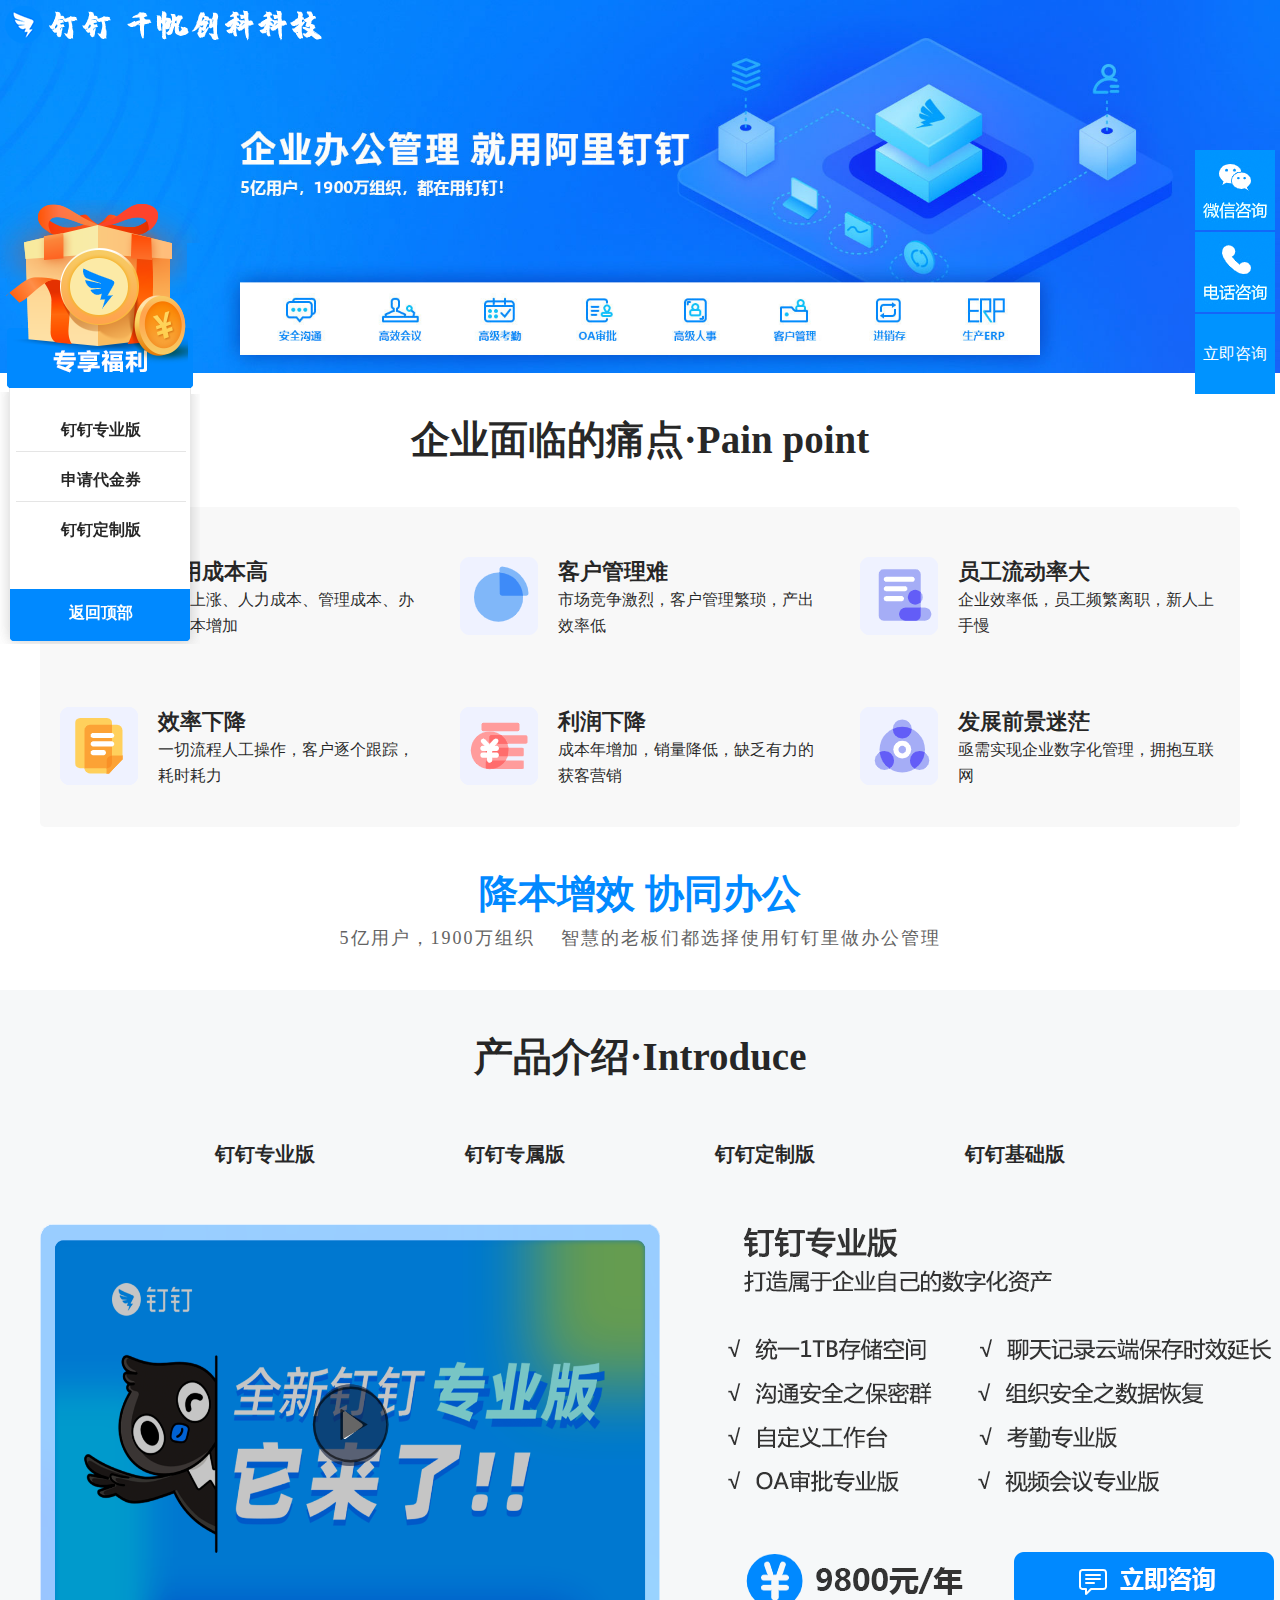
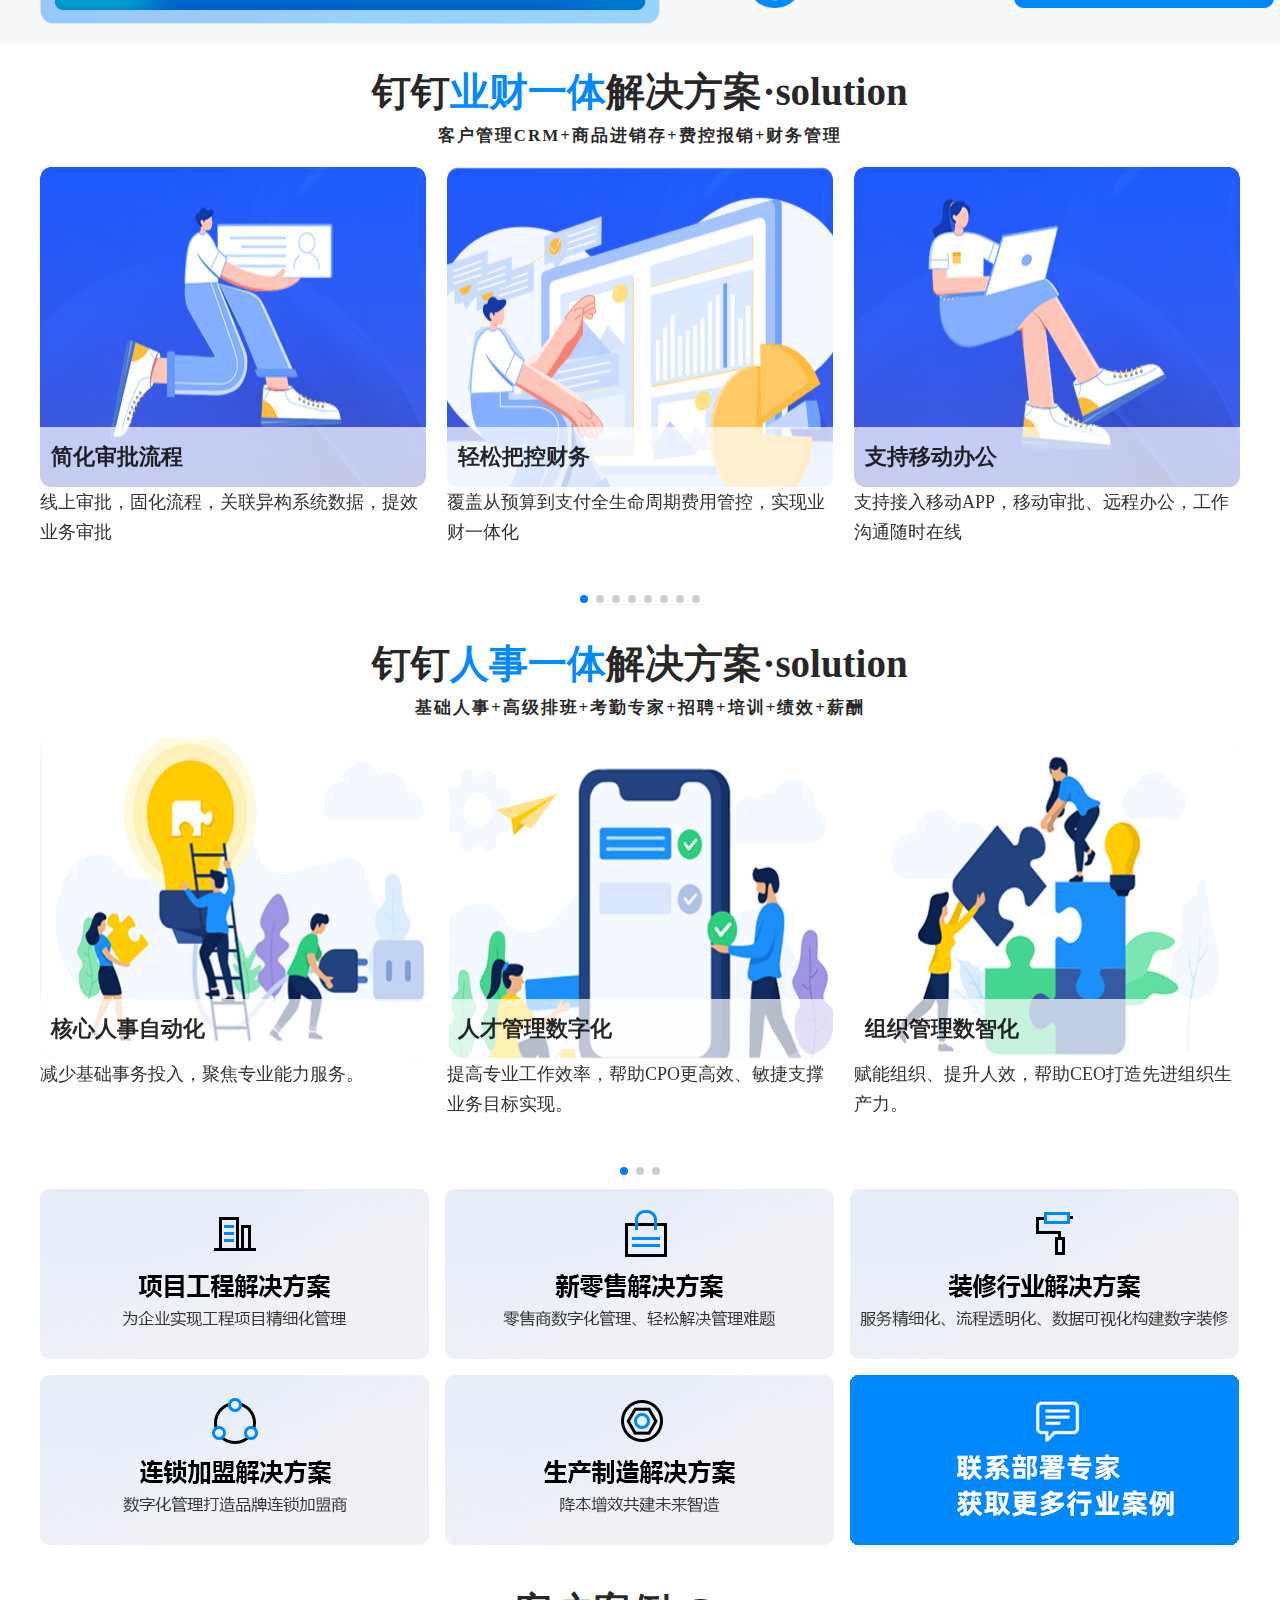
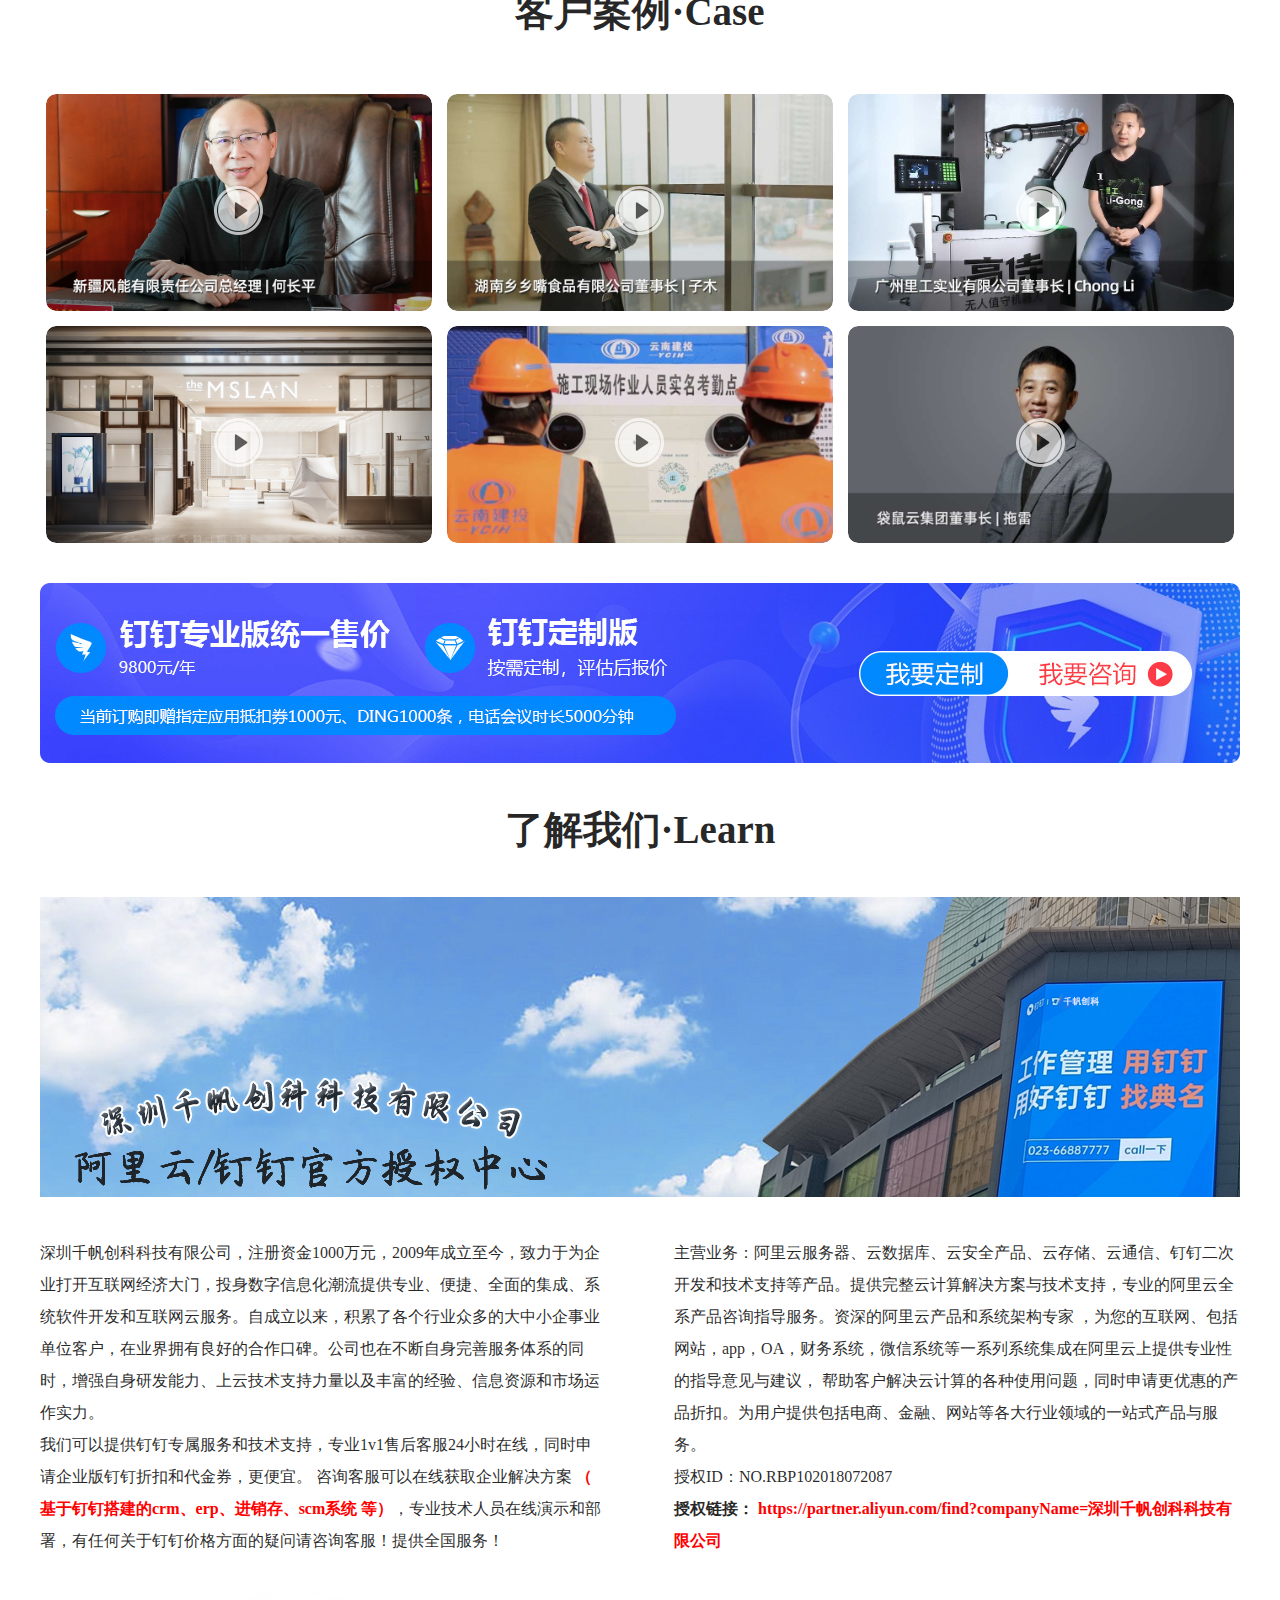
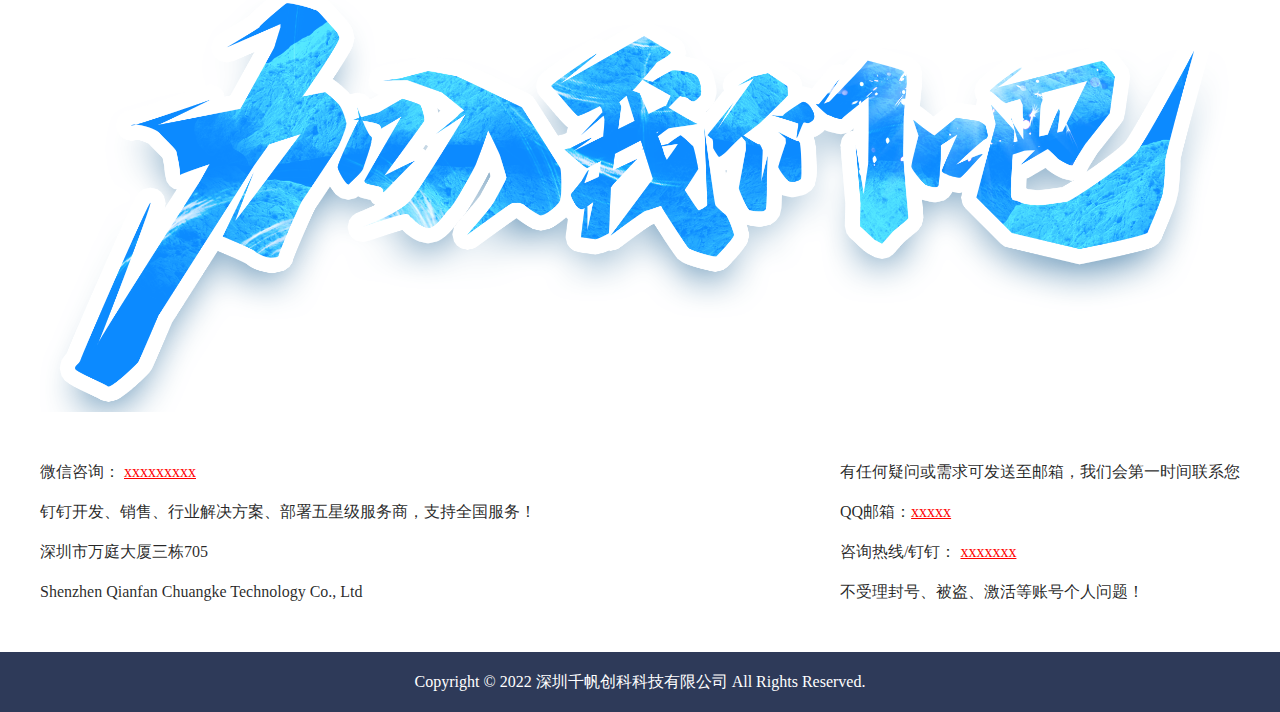
<file: index.html>
<!DOCTYPE html>
<html lang="en">

<head>
    <meta charset="UTF-8">
    <meta http-equiv="X-UA-Compatible" content="IE=edge">
    <meta name="viewport" content="width=device-width, initial-scale=1.0, minimum-scale=1.0, maximum-scale=1.0,user-scalable=no" />
    <title>Document</title>
    <!-- 引入公共样式 -->
    <link rel="stylesheet" href="./css/common.css">
    <!-- 引入layui样式 -->
    <link rel="stylesheet" href="./css/layui.css" media="all" type="text/css">
    <!-- 引入swiper样式 -->
    <link rel="stylesheet" href="./css/swiper-bundle.min.css" type="text/css">
    <!-- 引入自己样式 -->
    <link rel="stylesheet" href="./css/index.css" type="text/css">

</head>

<body>
    <!-- 头部 -->
    <header id="top">
        <a href="#">
            <img src="./images/title.jpg" alt="" class="headerImg">
        </a>
        <a href="#"><img src="./images/logo.png" alt=""></a>
    </header>
    <!-- 主体 -->
    <main>
        <div class="content-title">
            <h1>企业面临的痛点·Pain point</h1>
        </div>
        <!-- 企业痛点 -->
        <div class="pain_box">
            <ul>
                <li>
                    <div class="pain-left "><img src="./images/ui (1).png" alt=""></div>
                    <div class="pain_right">
                        <div class="pain_title">费用成本高</div>
                        <div class="pain_cont">物价上涨、人力成本、管理成本、办公成本增加</div>
                    </div>
                </li>
                <li>
                    <div class="pain-left"><img src="./images/ui (2).png" alt=""></div>
                    <div class="pain_right">
                        <div class="pain_title">客户管理难</div>
                        <div class="pain_cont">市场竞争激烈，客户管理繁琐，产出效率低</div>
                    </div>
                </li>
                <li>
                    <div class="pain-left"><img src="./images/ui (3).png" alt=""></div>
                    <div class="pain_right">
                        <div class="pain_title">员工流动率大</div>
                        <div class="pain_cont">企业效率低，员工频繁离职，新人上手慢</div>
                    </div>
                </li>
                <li>
                    <div class="pain-left"><img src="./images/ui (4).png" alt=""></div>
                    <div class="pain_right">
                        <div class="pain_title">效率下降</div>
                        <div class="pain_cont">一切流程人工操作，客户逐个跟踪，耗时耗力</div>
                    </div>
                </li>
                <li>
                    <div class="pain-left"><img src="./images/ui (5).png" alt=""></div>
                    <div class="pain_right">
                        <div class="pain_title">利润下降</div>
                        <div class="pain_cont">成本年增加，销量降低，缺乏有力的获客营销</div>
                    </div>
                </li>
                <li>
                    <div class="pain-left"><img src="./images/ui (6).png" alt=""></div>
                    <div class="pain_right">
                        <div class="pain_title">发展前景迷茫</div>
                        <div class="pain_cont">亟需实现企业数字化管理，拥抱互联网</div>
                    </div>
                </li>

            </ul>
        </div>
        <div class="content-title">
            <h1><span>降本增效 协同办公</span></h1>
            <h5>5亿用户，1900万组织&nbsp;&nbsp;&nbsp;&nbsp;智慧的老板们都选择使用钉钉里做办公管理
            </h5>
        </div>
        <!-- 产品介绍 -->
        <div class="content">
            <div class="content-title">
                <h1>产品介绍·Introduce</h1>
            </div>
            <div class="nav">
                <ul>
                    <li>钉钉专业版</li>
                    <li>钉钉专属版</li>
                    <li>钉钉定制版</li>
                    <li>钉钉基础版</li>
                </ul>
            </div>
            <div class="nav-content">
                <ul>
                    <li>
                        <div class="con-left">
                            <img src="./images/video (1).png" alt="">
                            <i class="layui-icon layui-icon-play"></i> </div>
                        <div class="con-right">
                            <img src="./images/video (2).png" alt="">
                        </div>
                    </li>
                    <li>
                        <div class="con-left">
                            <img src="./images/video (1).jpg" alt="">
                            <i class="layui-icon layui-icon-play"></i>
                        </div>
                        <div class="con-right">
                            <img src="./images/video (3).png" alt="">
                        </div>
                    </li>
                    <li>
                        <div class="con-left">
                            <img src="./images/video (2).jpg" alt="">
                            <i class="layui-icon layui-icon-play"></i>
                        </div>
                        <div class="con-right">
                            <img src="./images/video (4).png" alt=""></div>
                    </li>
                    <li>
                        <div class="con-left">
                            <img src="./images/video (3).jpg" alt="">
                            <i class="layui-icon layui-icon-play"></i>
                        </div>
                        <div class="con-right">
                            <img src="./images/video (5).png" alt="">
                        </div>
                    </li>
                </ul>
            </div>
        </div>
        <!-- 解决方案 -->
        <div class="solution">
            <!-- 解决方案1 -->
            <div class="content-title">
                <h1>钉钉<span>业财一体</span>解决方案·solution
                </h1>
                <h3>客户管理CRM+商品进销存+费控报销+财务管理</h3>
            </div>
            <div class="swiper mySwiper">
                <div class="swiper-wrapper">
                    <div class="swiper-slide">
                        <li>
                            <div class="solution_img">
                                <img src="./images/Rotation (6).png" alt="">
                                <div class="solution_title">&nbsp;&nbsp;简化审批流程</div>
                            </div>
                            <div class="solution_cont">线上审批，固化流程，关联异构系统数据，提效业务审批</div>
                        </li>
                    </div>
                    <div class="swiper-slide">
                        <li>
                            <div class="solution_img">
                                <img src="./images/Rotation (7).png" alt="">
                                <div class="solution_title">&nbsp;&nbsp;轻松把控财务</div>
                            </div>
                            <div class="solution_cont">覆盖从预算到支付全生命周期费用管控，实现业财一体化</div>
                        </li>
                    </div>
                    <div class="swiper-slide">
                        <li>
                            <div class="solution_img">
                                <img src="./images/Rotation (8).png" alt="">
                                <div class="solution_title">&nbsp;&nbsp;支持移动办公</div>
                            </div>
                            <div class="solution_cont">支持接入移动APP，移动审批、远程办公，工作沟通随时在线</div>
                        </li>
                    </div>
                    <div class="swiper-slide">
                        <li>
                            <div class="solution_img">
                                <img src="./images/Rotation (1).png" alt="">
                                <div class="solution_title">&nbsp;&nbsp;集成多种系统</div>
                            </div>
                            <div class="solution_cont">与30多种主流软件无缝集成，可读写软件的第三方数据</div>
                        </li>
                    </div>
                    <div class="swiper-slide">
                        <li>
                            <div class="solution_img">
                                <img src="./images/Rotation (2).png" alt="">
                                <div class="solution_title">&nbsp;&nbsp;沉淀企业知识</div>
                            </div>
                            <div class="solution_cont">搭建知识库、知识档案、知识管理等平台，赋能员工成长</div>
                        </li>
                    </div>
                    <div class="swiper-slide">
                        <li>
                            <div class="solution_img">
                                <img src="./images/Rotation (3).png" alt="">
                                <div class="solution_title">&nbsp;&nbsp;便捷公文管理</div>
                            </div>
                            <div class="solution_cont">公文在线编辑、编号、套红、电子签章，流转审批更快捷</div>
                        </li>
                    </div>
                    <div class="swiper-slide">
                        <li>
                            <div class="solution_img">
                                <img src="./images/Rotation (4).png" alt="">
                                <div class="solution_title">&nbsp;&nbsp;统一人事在线</div>
                            </div>
                            <div class="solution_cont">新人培训，人事档案，考勤管理与HR流程打通，科学培养人才</div>
                        </li>
                    </div>
                    <div class="swiper-slide">
                        <li>
                            <div class="solution_img">
                                <img src="./images/Rotation (5).png" alt="">
                                <div class="solution_title">&nbsp;&nbsp;客户管理在线</div>
                            </div>
                            <div class="solution_cont">客户档案、商机跟踪、合同管理、收款跟踪、销售报表，全程跟踪管理</div>
                        </li>
                    </div>
                </div>
                <div class="swiper-pagination"></div>
            </div>
            <!-- 解决方案2 -->
            <div class="content-title">
                <h1>钉钉<span>人事一体</span>解决方案·solution
                </h1>
                <h3>基础人事+高级排班+考勤专家+招聘+培训+绩效+薪酬
                </h3>
            </div>
            <div class="swiper mySwiper">
                <div class="swiper-wrapper">
                    <div class="swiper-slide">
                        <li>
                            <div class="solution_img">
                                <img src="./images/solution (1).png" alt="">
                                <div class="solution_title">&nbsp;&nbsp;核心人事自动化</div>
                            </div>
                            <div class="solution_cont">减少基础事务投入，聚焦专业能力服务。</div>
                        </li>
                    </div>
                    <div class="swiper-slide">
                        <li>
                            <div class="solution_img">
                                <img src="./images/solution (2).png" alt="">
                                <div class="solution_title">&nbsp;&nbsp;人才管理数字化</div>
                            </div>
                            <div class="solution_cont">提高专业工作效率，帮助CPO更高效、敏捷支撑业务目标实现。</div>
                        </li>
                    </div>
                    <div class="swiper-slide">
                        <li>
                            <div class="solution_img">
                                <img src="./images/solution (3).png" alt="">
                                <div class="solution_title">&nbsp;&nbsp;组织管理数智化</div>
                            </div>
                            <div class="solution_cont">赋能组织、提升人效，帮助CEO打造先进组织生产力。</div>
                        </li>
                    </div>
                </div>
                <div class="swiper-pagination"></div>
            </div>
            <div class="programme">
                <img src="./images/programme.png" alt="">
            </div>
        </div>
        <!-- 案例 -->
        <div class="case">
            <div class="content-title">
                <h1>客户案例·Case</h1>
            </div>
            <div class="case-content">
                <ul>
                    <li>
                        <img src="./images/case (1).png" alt="">
                        <img src="./images/play.png" alt="" class="play">
                    </li>
                    <li>
                        <img src="./images/case (1).jpg" alt="">
                        <img src="./images/play.png" alt="" class="play">
                    </li>
                    <li>
                        <img src="./images/case (2).jpg" alt="">
                        <img src="./images/play.png" alt="" class="play">
                    </li>
                    <li>
                        <img src="./images/case (2).png" alt="">
                        <img src="./images/play.png" alt="" class="play">
                    </li>
                    <li>
                        <img src="./images/case (3).jpg" alt="">
                        <img src="./images/play.png" alt="" class="play">
                    </li>
                    <li>
                        <img src="./images/case (4).jpg" alt="">
                        <img src="./images/play.png" alt="" class="play">
                    </li>
                </ul>
            </div>
        </div>
        <!-- 专业版定制 -->
        <div class="reserve">
            <img src="./images/reserve.jpg" alt="">
        </div>
    </main>
    <!-- 尾部 -->
    <footer>
        <div class="content-title">
            <h1>了解我们·Learn</h1>
        </div>
        <div class="keji">
            <img src="./images/learn.jpg" alt="">
        </div>
        <div class="introduce">
            <p>
                深圳千帆创科科技有限公司，注册资金1000万元，2009年成立至今，致力于为企业打开互联网经济大门，投身数字信息化潮流提供专业、便捷、全面的集成、系统软件开发和互联网云服务。自成立以来，积累了各个行业众多的大中小企事业单位客户，在业界拥有良好的合作口碑。公司也在不断自身完善服务体系的同时，增强自身研发能力、上云技术支持力量以及丰富的经验、信息资源和市场运作实力。<br> 我们可以提供钉钉专属服务和技术支持，专业1v1售后客服24小时在线，同时申请企业版钉钉折扣和代金券，更便宜。
                咨询客服可以在线获取企业解决方案
                <span>（ 基于钉钉搭建的crm、erp、进销存、scm系统 等）</span>，专业技术人员在线演示和部署，有任何关于钉钉价格方面的疑问请咨询客服！提供全国服务！
            </p>
            <p>
                主营业务：阿里云服务器、云数据库、云安全产品、云存储、云通信、钉钉二次开发和技术支持等产品。提供完整云计算解决方案与技术支持，专业的阿里云全系产品咨询指导服务。资深的阿里云产品和系统架构专家 ，为您的互联网、包括网站，app，OA，财务系统，微信系统等一系列系统集成在阿里云上提供专业性的指导意见与建议， 帮助客户解决云计算的各种使用问题，同时申请更优惠的产品折扣。为用户提供包括电商、金融、网站等各大行业领域的一站式产品与服务。<br> 授权ID：NO.RBP102018072087
                <br> <em>授权链接：</em>
                <span> https://partner.aliyun.com/find?companyName=深圳千帆创科科技有限公司</span>
            </p>
        </div>
        <div class="join">
            <img src="./images/joinus.png" alt="">
        </div>
        <div class="contact">
            <p>
                微信咨询： <span>xxxxxxxxx</span> <br> 钉钉开发、销售、行业解决方案、部署五星级服务商，支持全国服务！ <br> 深圳市万庭大厦三栋705 <br> Shenzhen Qianfan Chuangke Technology Co., Ltd
            </p>
            <p>
                有任何疑问或需求可发送至邮箱，我们会第一时间联系您 <br> QQ邮箱：<span>xxxxx</span><br> 咨询热线/钉钉： <span>xxxxxxx</span> <br> 不受理封号、被盗、激活等账号个人问题！
            </p>
        </div>
    </footer>
    <div class="copyright">
        Copyright © 2022 深圳千帆创科科技有限公司 All Rights Reserved.
    </div>
    <!-- 侧边栏 -->
    <div class="Map-left">
        <h1>钉钉专业版</h1>
        <h2>申请代金券</h2>
        <h3>钉钉定制版</h3>
        <a href="#top">
            <h4>返回顶部</h4>
        </a>
    </div>
    <div class="Map-right">
        <p class="wechat">
            <a href="javascript:;"><img src="./images/mapright (1).png" alt=""></a>
            <div class="wechatimg">
                <img src="./images/wechat.jpg" alt="">
                <h1>微信扫码咨询</h1>
                <i class="layui-icon layui-icon-triangle-r"></i>
            </div>
        </p>
        <p class="contact-phone">
            <a href="#"><img src="./images/mapright (2).png" alt=""></a>
            <div class="phone">
                <span><img src="./images/maprightphone.png" alt=""></span>
                <h1>咨询热线<br><em>18888888888</em>
                    <i class="layui-icon layui-icon-triangle-r"></i>
                </h1>
            </div>
        </p>
        <p>立即咨询</p>
    </div>

    <script src="./js/layui.js"></script>
    <script src="./js/index.js"></script>
    <script src="./js/swiper-bundle.min.js"></script>

    <script>
        var swiper = new Swiper(".mySwiper", {
            autoplay: {
                delay: 3000,
                stopOnLastSlide: false,
                disableOnInteraction: true,
            },
            loop: true,
            pagination: {
                el: ".swiper-pagination",
                clickable: true,
            },
            paginationType: 'bullets',
            slidesPerView: 3,
            slidesPerGroup: 1,
            paginationClickable: true,
            spaceBetween: 21
        });
    </script>

</body>

</html>
</file>
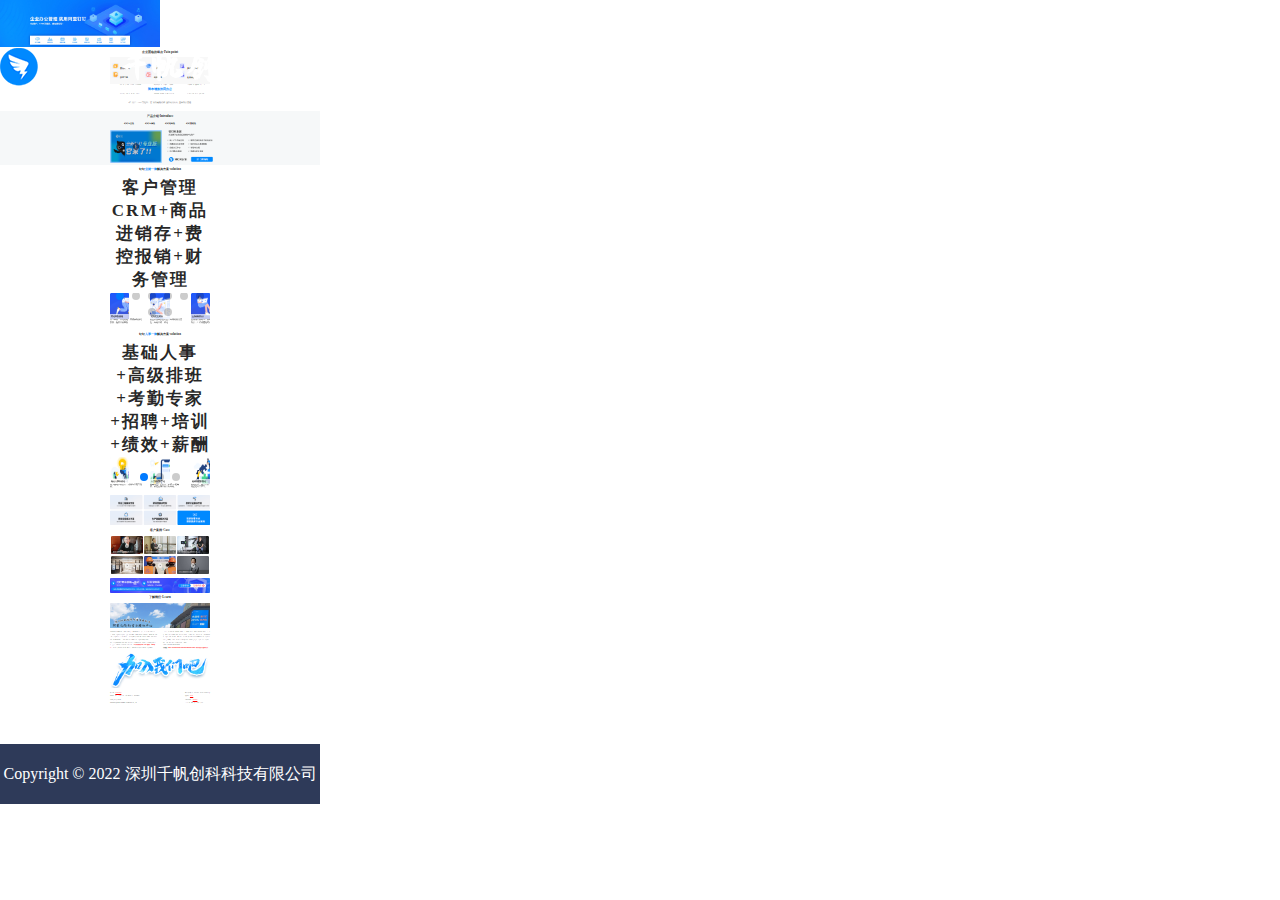
<file: index copy.html>
<!DOCTYPE html>
<html lang="en">

<head>
    <meta charset="UTF-8">
    <meta http-equiv="X-UA-Compatible" content="IE=edge">
    <meta name="viewport" content="width=device-width, initial-scale=1.0, minimum-scale=1.0, maximum-scale=1.0,user-scalable=no" />
    <title>Document</title>
    <!-- 引入公共样式 -->
    <link rel="stylesheet" href="./css/common.css">
    <!-- 引入layui样式 -->
    <link rel="stylesheet" href="./css/layui.css" media="all" type="text/css">
    <!-- 引入swiper样式 -->
    <link rel="stylesheet" href="./css/swiper-bundle.min.css" type="text/css">
    <!-- 引入自己样式 -->
    <link rel="stylesheet" href="./css/index2.css" type="text/css">

</head>

<body>
    <!-- 头部 -->
    <header id="top">
        <a href="#">
            <img src="./images/title.jpg" alt="" class="headerImg">
        </a>
        <a href="#"><img src="./images/logo.png" alt=""></a>
    </header>
    <!-- 主体 -->
    <main>
        <div class="content-title">
            <h1>企业面临的痛点·Pain point</h1>
        </div>
        <!-- 企业痛点 -->
        <div class="pain_box">
            <ul>
                <li>
                    <div class="pain-left "><img src="./images/ui (1).png" alt=""></div>
                    <div class="pain_right">
                        <div class="pain_title">费用成本高</div>
                        <div class="pain_cont">物价上涨、人力成本、管理成本、办公成本增加</div>
                    </div>
                </li>
                <li>
                    <div class="pain-left"><img src="./images/ui (2).png" alt=""></div>
                    <div class="pain_right">
                        <div class="pain_title">客户管理难</div>
                        <div class="pain_cont">市场竞争激烈，客户管理繁琐，产出效率低</div>
                    </div>
                </li>
                <li>
                    <div class="pain-left"><img src="./images/ui (3).png" alt=""></div>
                    <div class="pain_right">
                        <div class="pain_title">员工流动率大</div>
                        <div class="pain_cont">企业效率低，员工频繁离职，新人上手慢</div>
                    </div>
                </li>
                <li>
                    <div class="pain-left"><img src="./images/ui (4).png" alt=""></div>
                    <div class="pain_right">
                        <div class="pain_title">效率下降</div>
                        <div class="pain_cont">一切流程人工操作，客户逐个跟踪，耗时耗力</div>
                    </div>
                </li>
                <li>
                    <div class="pain-left"><img src="./images/ui (5).png" alt=""></div>
                    <div class="pain_right">
                        <div class="pain_title">利润下降</div>
                        <div class="pain_cont">成本年增加，销量降低，缺乏有力的获客营销</div>
                    </div>
                </li>
                <li>
                    <div class="pain-left"><img src="./images/ui (6).png" alt=""></div>
                    <div class="pain_right">
                        <div class="pain_title">发展前景迷茫</div>
                        <div class="pain_cont">亟需实现企业数字化管理，拥抱互联网</div>
                    </div>
                </li>

            </ul>
        </div>
        <div class="content-title">
            <h1><span>降本增效 协同办公</span></h1>
            <h5>5亿用户，1900万组织&nbsp;&nbsp;&nbsp;&nbsp;智慧的老板们都选择使用钉钉里做办公管理
            </h5>
        </div>
        <!-- 产品介绍 -->
        <div class="content">
            <div class="content-title">
                <h1>产品介绍·Introduce</h1>
            </div>
            <div class="nav">
                <ul>
                    <li>钉钉专业版</li>
                    <li>钉钉专属版</li>
                    <li>钉钉定制版</li>
                    <li>钉钉基础版</li>
                </ul>
            </div>
            <div class="nav-content">
                <ul>
                    <li>
                        <div class="con-left">
                            <img src="./images/video (1).png" alt="">
                            <i class="layui-icon layui-icon-play"></i> </div>
                        <div class="con-right">
                            <img src="./images/video (2).png" alt="">
                        </div>
                    </li>
                    <li>
                        <div class="con-left">
                            <img src="./images/video (1).jpg" alt="">
                            <i class="layui-icon layui-icon-play"></i>
                        </div>
                        <div class="con-right">
                            <img src="./images/video (3).png" alt="">
                        </div>
                    </li>
                    <li>
                        <div class="con-left">
                            <img src="./images/video (2).jpg" alt="">
                            <i class="layui-icon layui-icon-play"></i>
                        </div>
                        <div class="con-right">
                            <img src="./images/video (4).png" alt=""></div>
                    </li>
                    <li>
                        <div class="con-left">
                            <img src="./images/video (3).jpg" alt="">
                            <i class="layui-icon layui-icon-play"></i>
                        </div>
                        <div class="con-right">
                            <img src="./images/video (5).png" alt="">
                        </div>
                    </li>
                </ul>
            </div>
        </div>
        <!-- 解决方案 -->
        <div class="solution">
            <!-- 解决方案1 -->
            <div class="content-title">
                <h1>钉钉<span>业财一体</span>解决方案·solution
                </h1>
                <h3>客户管理CRM+商品进销存+费控报销+财务管理</h3>
            </div>
            <div class="swiper mySwiper">
                <div class="swiper-wrapper">
                    <div class="swiper-slide">
                        <li>
                            <div class="solution_img">
                                <img src="./images/Rotation (6).png" alt="">
                                <div class="solution_title">&nbsp;&nbsp;简化审批流程</div>
                            </div>
                            <div class="solution_cont">线上审批，固化流程，关联异构系统数据，提效业务审批</div>
                        </li>
                    </div>
                    <div class="swiper-slide">
                        <li>
                            <div class="solution_img">
                                <img src="./images/Rotation (7).png" alt="">
                                <div class="solution_title">&nbsp;&nbsp;轻松把控财务</div>
                            </div>
                            <div class="solution_cont">覆盖从预算到支付全生命周期费用管控，实现业财一体化</div>
                        </li>
                    </div>
                    <div class="swiper-slide">
                        <li>
                            <div class="solution_img">
                                <img src="./images/Rotation (8).png" alt="">
                                <div class="solution_title">&nbsp;&nbsp;支持移动办公</div>
                            </div>
                            <div class="solution_cont">支持接入移动APP，移动审批、远程办公，工作沟通随时在线</div>
                        </li>
                    </div>
                    <div class="swiper-slide">
                        <li>
                            <div class="solution_img">
                                <img src="./images/Rotation (1).png" alt="">
                                <div class="solution_title">&nbsp;&nbsp;集成多种系统</div>
                            </div>
                            <div class="solution_cont">与30多种主流软件无缝集成，可读写软件的第三方数据</div>
                        </li>
                    </div>
                    <div class="swiper-slide">
                        <li>
                            <div class="solution_img">
                                <img src="./images/Rotation (2).png" alt="">
                                <div class="solution_title">&nbsp;&nbsp;沉淀企业知识</div>
                            </div>
                            <div class="solution_cont">搭建知识库、知识档案、知识管理等平台，赋能员工成长</div>
                        </li>
                    </div>
                    <div class="swiper-slide">
                        <li>
                            <div class="solution_img">
                                <img src="./images/Rotation (3).png" alt="">
                                <div class="solution_title">&nbsp;&nbsp;便捷公文管理</div>
                            </div>
                            <div class="solution_cont">公文在线编辑、编号、套红、电子签章，流转审批更快捷</div>
                        </li>
                    </div>
                    <div class="swiper-slide">
                        <li>
                            <div class="solution_img">
                                <img src="./images/Rotation (4).png" alt="">
                                <div class="solution_title">&nbsp;&nbsp;统一人事在线</div>
                            </div>
                            <div class="solution_cont">新人培训，人事档案，考勤管理与HR流程打通，科学培养人才</div>
                        </li>
                    </div>
                    <div class="swiper-slide">
                        <li>
                            <div class="solution_img">
                                <img src="./images/Rotation (5).png" alt="">
                                <div class="solution_title">&nbsp;&nbsp;客户管理在线</div>
                            </div>
                            <div class="solution_cont">客户档案、商机跟踪、合同管理、收款跟踪、销售报表，全程跟踪管理</div>
                        </li>
                    </div>
                </div>
                <div class="swiper-pagination"></div>
            </div>
            <!-- 解决方案2 -->
            <div class="content-title">
                <h1>钉钉<span>人事一体</span>解决方案·solution
                </h1>
                <h3>基础人事+高级排班+考勤专家+招聘+培训+绩效+薪酬
                </h3>
            </div>
            <div class="swiper mySwiper">
                <div class="swiper-wrapper">
                    <div class="swiper-slide">
                        <li>
                            <div class="solution_img">
                                <img src="./images/solution (1).png" alt="">
                                <div class="solution_title">&nbsp;&nbsp;核心人事自动化</div>
                            </div>
                            <div class="solution_cont">减少基础事务投入，聚焦专业能力服务。</div>
                        </li>
                    </div>
                    <div class="swiper-slide">
                        <li>
                            <div class="solution_img">
                                <img src="./images/solution (2).png" alt="">
                                <div class="solution_title">&nbsp;&nbsp;人才管理数字化</div>
                            </div>
                            <div class="solution_cont">提高专业工作效率，帮助CPO更高效、敏捷支撑业务目标实现。</div>
                        </li>
                    </div>
                    <div class="swiper-slide">
                        <li>
                            <div class="solution_img">
                                <img src="./images/solution (3).png" alt="">
                                <div class="solution_title">&nbsp;&nbsp;组织管理数智化</div>
                            </div>
                            <div class="solution_cont">赋能组织、提升人效，帮助CEO打造先进组织生产力。</div>
                        </li>
                    </div>
                </div>
                <div class="swiper-pagination"></div>
            </div>
            <div class="programme">
                <img src="./images/programme.png" alt="">
            </div>
        </div>
        <!-- 案例 -->
        <div class="case">
            <div class="content-title">
                <h1>客户案例·Case</h1>
            </div>
            <div class="case-content">
                <ul>
                    <li>
                        <img src="./images/case (1).png" alt="">
                        <img src="./images/play.png" alt="" class="play">
                    </li>
                    <li>
                        <img src="./images/case (1).jpg" alt="">
                        <img src="./images/play.png" alt="" class="play">
                    </li>
                    <li>
                        <img src="./images/case (2).jpg" alt="">
                        <img src="./images/play.png" alt="" class="play">
                    </li>
                    <li>
                        <img src="./images/case (2).png" alt="">
                        <img src="./images/play.png" alt="" class="play">
                    </li>
                    <li>
                        <img src="./images/case (3).jpg" alt="">
                        <img src="./images/play.png" alt="" class="play">
                    </li>
                    <li>
                        <img src="./images/case (4).jpg" alt="">
                        <img src="./images/play.png" alt="" class="play">
                    </li>
                </ul>
            </div>
        </div>
        <!-- 专业版定制 -->
        <div class="reserve">
            <img src="./images/reserve.jpg" alt="">
        </div>
    </main>
    <!-- 尾部 -->
    <footer>
        <div class="content-title">
            <h1>了解我们·Learn</h1>
        </div>
        <div class="keji">
            <img src="./images/learn.jpg" alt="">
        </div>
        <div class="introduce">
            <p>
                深圳千帆创科科技有限公司，注册资金1000万元，2009年成立至今，致力于为企业打开互联网经济大门，投身数字信息化潮流提供专业、便捷、全面的集成、系统软件开发和互联网云服务。自成立以来，积累了各个行业众多的大中小企事业单位客户，在业界拥有良好的合作口碑。公司也在不断自身完善服务体系的同时，增强自身研发能力、上云技术支持力量以及丰富的经验、信息资源和市场运作实力。<br> 我们可以提供钉钉专属服务和技术支持，专业1v1售后客服24小时在线，同时申请企业版钉钉折扣和代金券，更便宜。
                咨询客服可以在线获取企业解决方案
                <span>（ 基于钉钉搭建的crm、erp、进销存、scm系统 等）</span>，专业技术人员在线演示和部署，有任何关于钉钉价格方面的疑问请咨询客服！提供全国服务！
            </p>
            <p>
                主营业务：阿里云服务器、云数据库、云安全产品、云存储、云通信、钉钉二次开发和技术支持等产品。提供完整云计算解决方案与技术支持，专业的阿里云全系产品咨询指导服务。资深的阿里云产品和系统架构专家 ，为您的互联网、包括网站，app，OA，财务系统，微信系统等一系列系统集成在阿里云上提供专业性的指导意见与建议， 帮助客户解决云计算的各种使用问题，同时申请更优惠的产品折扣。为用户提供包括电商、金融、网站等各大行业领域的一站式产品与服务。<br> 授权ID：NO.RBP102018072087
                <br> <em>授权链接：</em>
                <span> https://partner.aliyun.com/find?companyName=深圳千帆创科科技有限公司</span>
            </p>
        </div>
        <div class="join">
            <img src="./images/joinus.png" alt="">
        </div>
        <div class="contact">
            <p>
                微信咨询： <span>xxxxxxxxx</span> <br> 钉钉开发、销售、行业解决方案、部署五星级服务商，支持全国服务！ <br> 深圳市万庭大厦三栋705 <br> Shenzhen Qianfan Chuangke Technology Co., Ltd
            </p>
            <p>
                有任何疑问或需求可发送至邮箱，我们会第一时间联系您 <br> QQ邮箱：<span>xxxxx</span><br> 咨询热线/钉钉： <span>xxxxxxx</span> <br> 不受理封号、被盗、激活等账号个人问题！
            </p>
        </div>
    </footer>
    <div class="copyright">
        Copyright © 2022 深圳千帆创科科技有限公司 All Rights Reserved.
    </div>
    <!-- 侧边栏 -->
    <div class="Map-left">
        <h1>钉钉专业版</h1>
        <h2>申请代金券</h2>
        <h3>钉钉定制版</h3>
        <a href="#top">
            <h4>返回顶部</h4>
        </a>
    </div>
    <div class="Map-right">
        <p class="wechat">
            <a href="javascript:;"><img src="./images/mapright (1).png" alt=""></a>
            <div class="wechatimg">
                <img src="./images/wechat.jpg" alt="">
                <h1>微信扫码咨询</h1>
                <i class="layui-icon layui-icon-triangle-r"></i>
            </div>
        </p>
        <p class="contact-phone">
            <a href="#"><img src="./images/mapright (2).png" alt=""></a>
            <div class="phone">
                <span><img src="./images/maprightphone.png" alt=""></span>
                <h1>咨询热线<br><em>18888888888</em>
                    <i class="layui-icon layui-icon-triangle-r"></i>
                </h1>
            </div>
        </p>
        <p>立即咨询</p>
    </div>

    <script src="./js/layui.js"></script>
    <script src="./js/index.js"></script>
    <script src="./js/swiper-bundle.min.js"></script>

    <script>
        var swiper = new Swiper(".mySwiper", {
            autoplay: {
                delay: 3000,
                stopOnLastSlide: false,
                disableOnInteraction: true,
            },
            loop: true,
            pagination: {
                el: ".swiper-pagination",
                clickable: true,
            },
            paginationType: 'bullets',
            slidesPerView: 3,
            slidesPerGroup: 1,
            paginationClickable: true,
            spaceBetween: 21
        });
    </script>

</body>

</html>
</file>
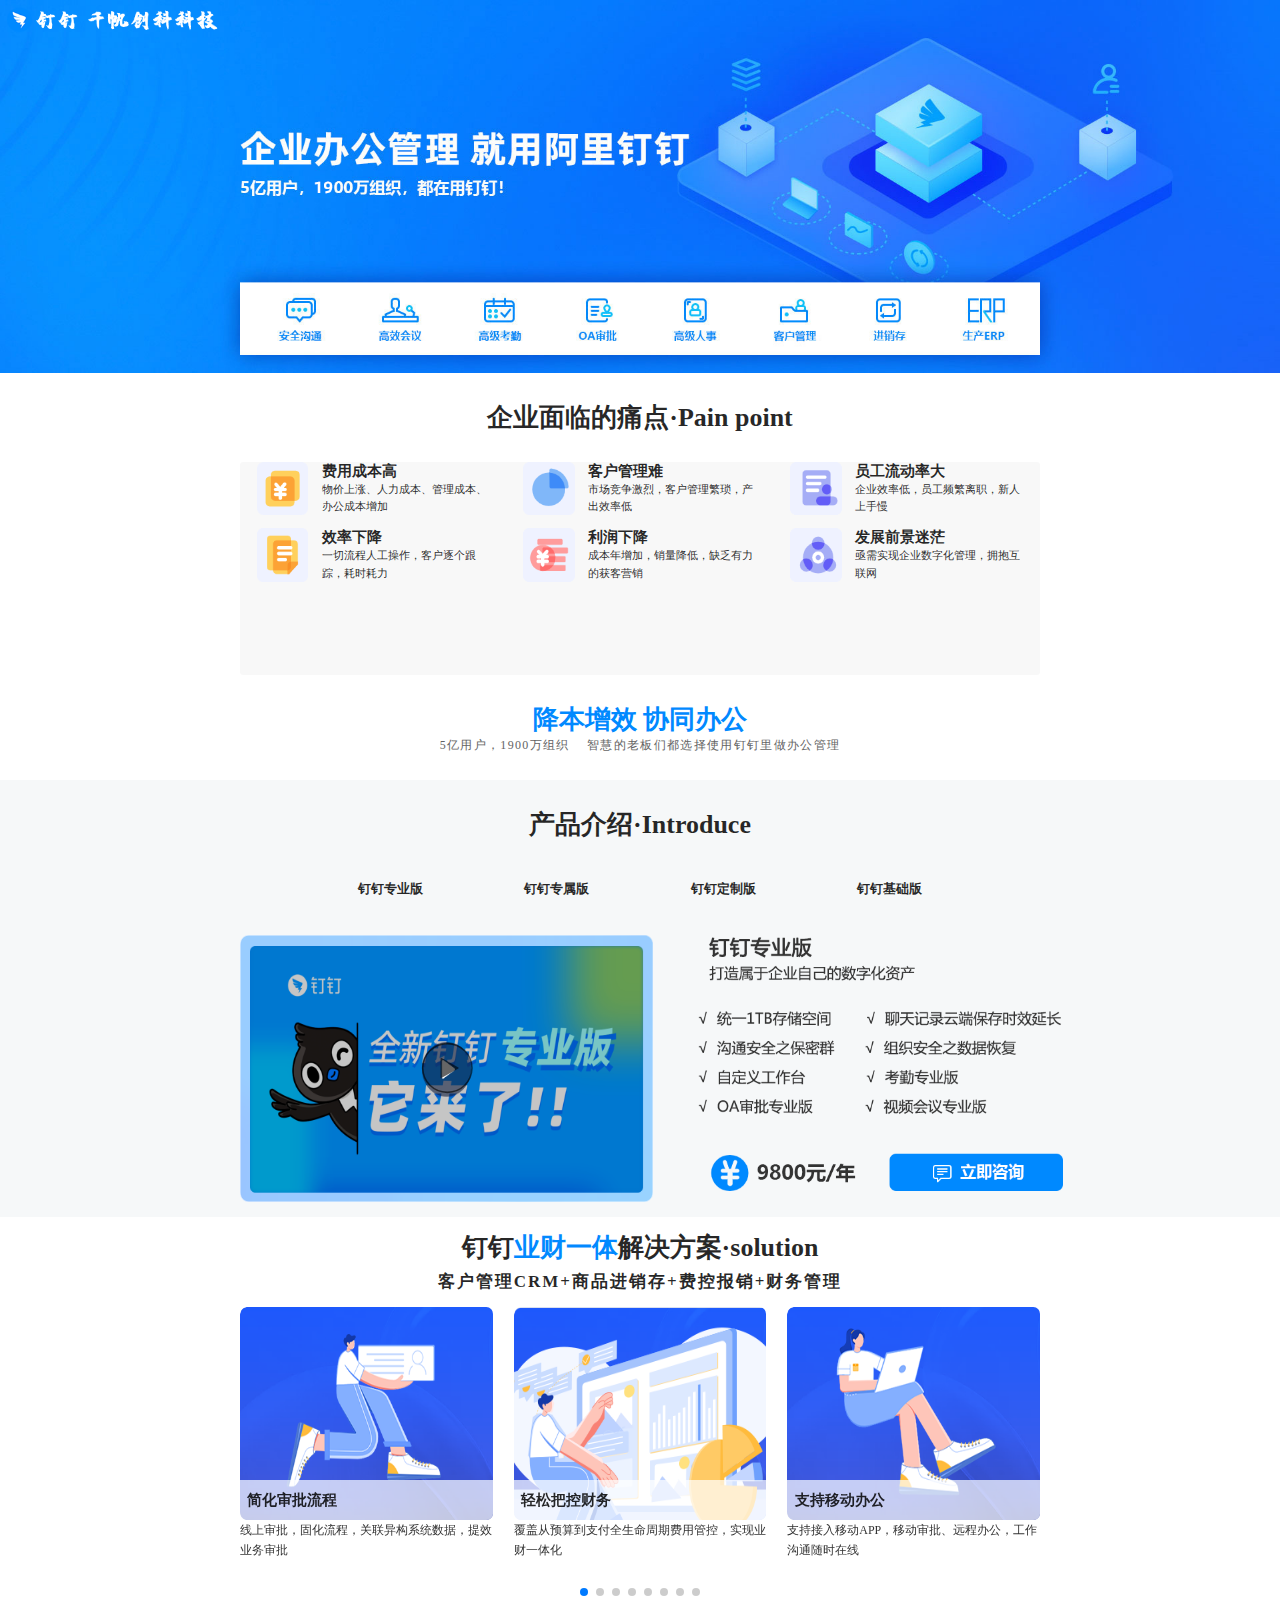
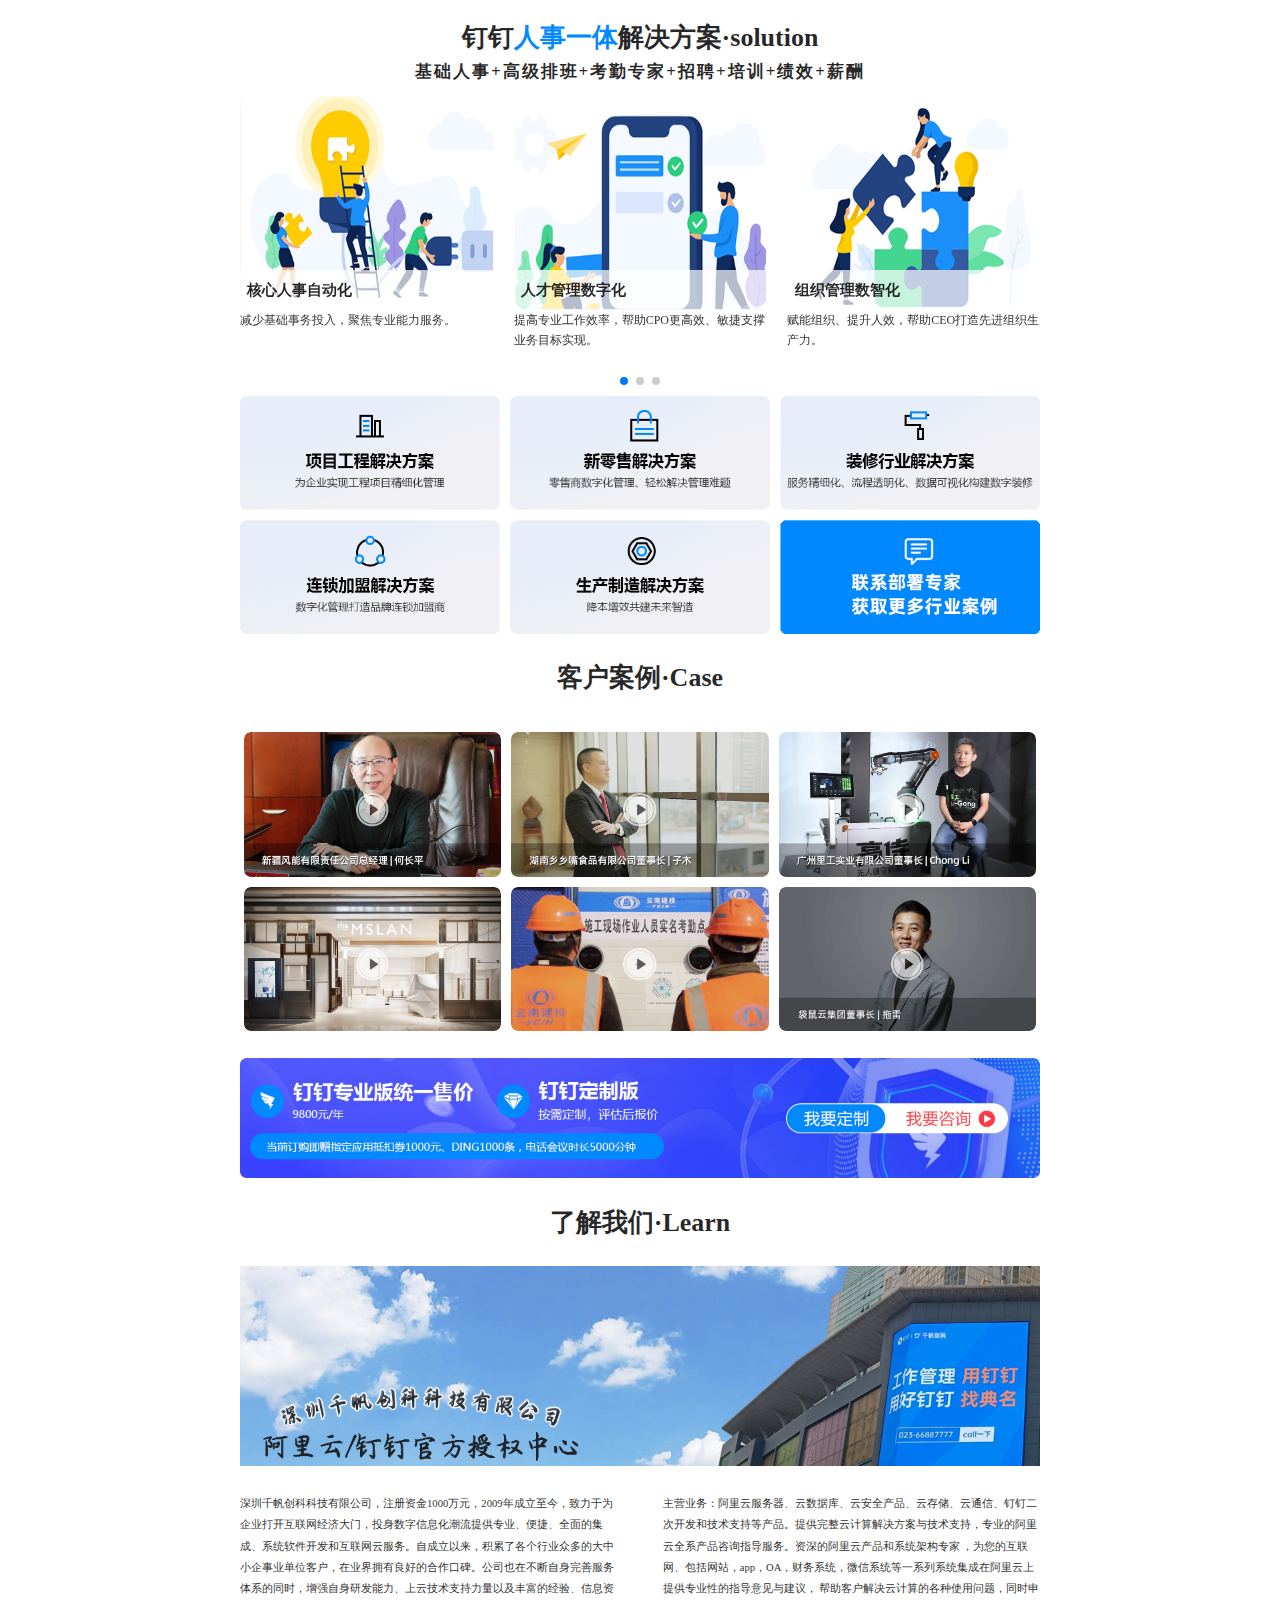
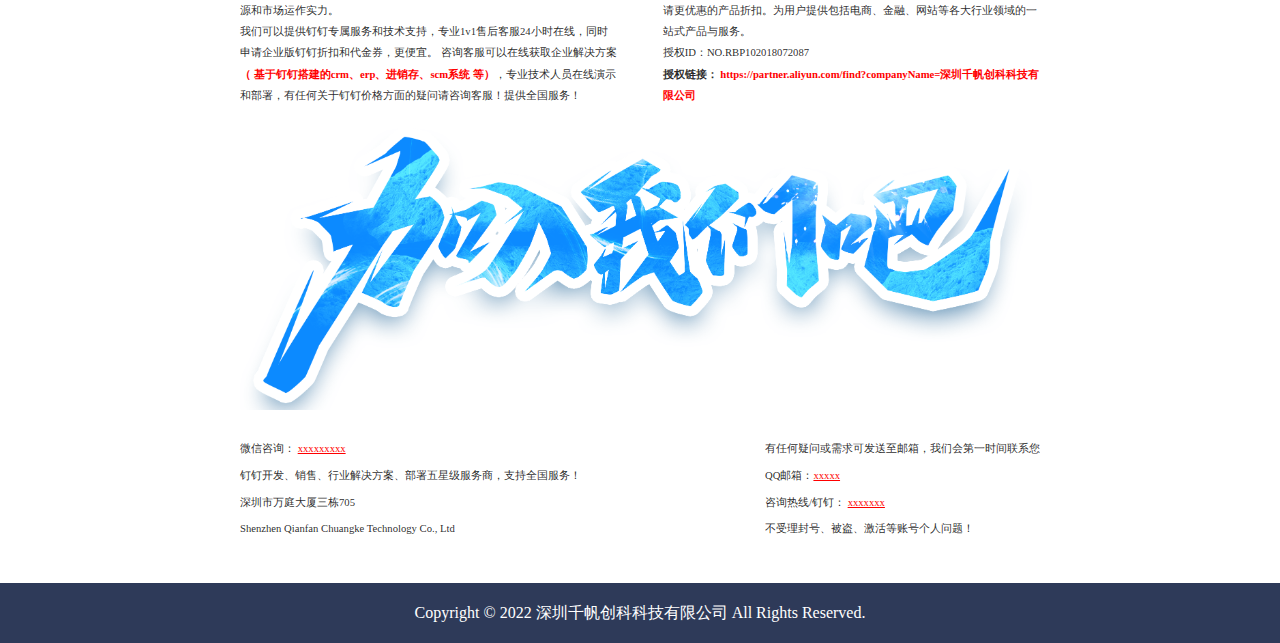
<file: index2.html>
<!DOCTYPE html>
<html lang="en">

<head>
    <meta charset="UTF-8">
    <meta http-equiv="X-UA-Compatible" content="IE=edge">
    <meta name="viewport" content="width=device-width, initial-scale=1.0, minimum-scale=1.0, maximum-scale=1.0,user-scalable=no" />
    <title>Document</title>
    <!-- 引入公共样式 -->
    <link rel="stylesheet" href="./css/common.css">
    <!-- 引入layui样式 -->
    <link rel="stylesheet" href="./css/layui.css" media="all" type="text/css">
    <!-- 引入swiper样式 -->
    <link rel="stylesheet" href="./css/swiper-bundle.min.css" type="text/css">
    <!-- 引入自己样式 -->
    <link rel="stylesheet" href="./css/index2.css" type="text/css">
    <script src="./js/flexible.js"></script>
</head>

<body>
    <!-- 头部 -->
    <header id="top">
        <a href="#">
            <img src="./images/title.jpg" alt="" class="headerImg">
        </a>
        <a href="#"><img src="./images/logo.png" alt="" class="logoImg"></a>
    </header>
    <!-- 主体 -->
    <main>
        <div class="content-title">
            <h1>企业面临的痛点·Pain point</h1>
        </div>
        <!-- 企业痛点 -->
        <div class="pain_box">
            <ul>
                <li>
                    <div class="pain-left "><img src="./images/ui (1).png" alt=""></div>
                    <div class="pain_right">
                        <div class="pain_title">费用成本高</div>
                        <div class="pain_cont">物价上涨、人力成本、管理成本、办公成本增加</div>
                    </div>
                </li>
                <li>
                    <div class="pain-left"><img src="./images/ui (2).png" alt=""></div>
                    <div class="pain_right">
                        <div class="pain_title">客户管理难</div>
                        <div class="pain_cont">市场竞争激烈，客户管理繁琐，产出效率低</div>
                    </div>
                </li>
                <li>
                    <div class="pain-left"><img src="./images/ui (3).png" alt=""></div>
                    <div class="pain_right">
                        <div class="pain_title">员工流动率大</div>
                        <div class="pain_cont">企业效率低，员工频繁离职，新人上手慢</div>
                    </div>
                </li>
                <li>
                    <div class="pain-left"><img src="./images/ui (4).png" alt=""></div>
                    <div class="pain_right">
                        <div class="pain_title">效率下降</div>
                        <div class="pain_cont">一切流程人工操作，客户逐个跟踪，耗时耗力</div>
                    </div>
                </li>
                <li>
                    <div class="pain-left"><img src="./images/ui (5).png" alt=""></div>
                    <div class="pain_right">
                        <div class="pain_title">利润下降</div>
                        <div class="pain_cont">成本年增加，销量降低，缺乏有力的获客营销</div>
                    </div>
                </li>
                <li>
                    <div class="pain-left"><img src="./images/ui (6).png" alt=""></div>
                    <div class="pain_right">
                        <div class="pain_title">发展前景迷茫</div>
                        <div class="pain_cont">亟需实现企业数字化管理，拥抱互联网</div>
                    </div>
                </li>

            </ul>
        </div>
        <div class="content-title">
            <h1><span>降本增效 协同办公</span></h1>
            <h5>5亿用户，1900万组织&nbsp;&nbsp;&nbsp;&nbsp;智慧的老板们都选择使用钉钉里做办公管理
            </h5>
        </div>
        <!-- 产品介绍 -->
        <div class="content">
            <div class="content-title">
                <h1>产品介绍·Introduce</h1>
            </div>
            <div class="nav">
                <ul>
                    <li>钉钉专业版</li>
                    <li>钉钉专属版</li>
                    <li>钉钉定制版</li>
                    <li>钉钉基础版</li>
                </ul>
            </div>
            <div class="nav-content">
                <ul>
                    <li>
                        <div class="con-left">
                            <img src="./images/video (1).png" alt="">
                            <i class="layui-icon layui-icon-play"></i> </div>
                        <div class="con-right">
                            <img src="./images/video (2).png" alt="">
                        </div>
                    </li>
                    <li>
                        <div class="con-left">
                            <img src="./images/video (1).jpg" alt="">
                            <i class="layui-icon layui-icon-play"></i>
                        </div>
                        <div class="con-right">
                            <img src="./images/video (3).png" alt="">
                        </div>
                    </li>
                    <li>
                        <div class="con-left">
                            <img src="./images/video (2).jpg" alt="">
                            <i class="layui-icon layui-icon-play"></i>
                        </div>
                        <div class="con-right">
                            <img src="./images/video (4).png" alt=""></div>
                    </li>
                    <li>
                        <div class="con-left">
                            <img src="./images/video (3).jpg" alt="">
                            <i class="layui-icon layui-icon-play"></i>
                        </div>
                        <div class="con-right">
                            <img src="./images/video (5).png" alt="">
                        </div>
                    </li>
                </ul>
            </div>
        </div>
        <!-- 解决方案 -->
        <div class="solution">
            <!-- 解决方案1 -->
            <div class="content-title">
                <h1>钉钉<span>业财一体</span>解决方案·solution
                </h1>
                <h3>客户管理CRM+商品进销存+费控报销+财务管理</h3>
            </div>
            <div class="swiper mySwiper">
                <div class="swiper-wrapper">
                    <div class="swiper-slide">
                        <li>
                            <div class="solution_img">
                                <img src="./images/Rotation (6).png" alt="">
                                <div class="solution_title">&nbsp;&nbsp;简化审批流程</div>
                            </div>
                            <div class="solution_cont">线上审批，固化流程，关联异构系统数据，提效业务审批</div>
                        </li>
                    </div>
                    <div class="swiper-slide">
                        <li>
                            <div class="solution_img">
                                <img src="./images/Rotation (7).png" alt="">
                                <div class="solution_title">&nbsp;&nbsp;轻松把控财务</div>
                            </div>
                            <div class="solution_cont">覆盖从预算到支付全生命周期费用管控，实现业财一体化</div>
                        </li>
                    </div>
                    <div class="swiper-slide">
                        <li>
                            <div class="solution_img">
                                <img src="./images/Rotation (8).png" alt="">
                                <div class="solution_title">&nbsp;&nbsp;支持移动办公</div>
                            </div>
                            <div class="solution_cont">支持接入移动APP，移动审批、远程办公，工作沟通随时在线</div>
                        </li>
                    </div>
                    <div class="swiper-slide">
                        <li>
                            <div class="solution_img">
                                <img src="./images/Rotation (1).png" alt="">
                                <div class="solution_title">&nbsp;&nbsp;集成多种系统</div>
                            </div>
                            <div class="solution_cont">与30多种主流软件无缝集成，可读写软件的第三方数据</div>
                        </li>
                    </div>
                    <div class="swiper-slide">
                        <li>
                            <div class="solution_img">
                                <img src="./images/Rotation (2).png" alt="">
                                <div class="solution_title">&nbsp;&nbsp;沉淀企业知识</div>
                            </div>
                            <div class="solution_cont">搭建知识库、知识档案、知识管理等平台，赋能员工成长</div>
                        </li>
                    </div>
                    <div class="swiper-slide">
                        <li>
                            <div class="solution_img">
                                <img src="./images/Rotation (3).png" alt="">
                                <div class="solution_title">&nbsp;&nbsp;便捷公文管理</div>
                            </div>
                            <div class="solution_cont">公文在线编辑、编号、套红、电子签章，流转审批更快捷</div>
                        </li>
                    </div>
                    <div class="swiper-slide">
                        <li>
                            <div class="solution_img">
                                <img src="./images/Rotation (4).png" alt="">
                                <div class="solution_title">&nbsp;&nbsp;统一人事在线</div>
                            </div>
                            <div class="solution_cont">新人培训，人事档案，考勤管理与HR流程打通，科学培养人才</div>
                        </li>
                    </div>
                    <div class="swiper-slide">
                        <li>
                            <div class="solution_img">
                                <img src="./images/Rotation (5).png" alt="">
                                <div class="solution_title">&nbsp;&nbsp;客户管理在线</div>
                            </div>
                            <div class="solution_cont">客户档案、商机跟踪、合同管理、收款跟踪、销售报表，全程跟踪管理</div>
                        </li>
                    </div>
                </div>
                <div class="swiper-pagination"></div>
            </div>
            <!-- 解决方案2 -->
            <div class="content-title">
                <h1>钉钉<span>人事一体</span>解决方案·solution
                </h1>
                <h3>基础人事+高级排班+考勤专家+招聘+培训+绩效+薪酬
                </h3>
            </div>
            <div class="swiper mySwiper">
                <div class="swiper-wrapper">
                    <div class="swiper-slide">
                        <li>
                            <div class="solution_img">
                                <img src="./images/solution (1).png" alt="">
                                <div class="solution_title">&nbsp;&nbsp;核心人事自动化</div>
                            </div>
                            <div class="solution_cont">减少基础事务投入，聚焦专业能力服务。</div>
                        </li>
                    </div>
                    <div class="swiper-slide">
                        <li>
                            <div class="solution_img">
                                <img src="./images/solution (2).png" alt="">
                                <div class="solution_title">&nbsp;&nbsp;人才管理数字化</div>
                            </div>
                            <div class="solution_cont">提高专业工作效率，帮助CPO更高效、敏捷支撑业务目标实现。</div>
                        </li>
                    </div>
                    <div class="swiper-slide">
                        <li>
                            <div class="solution_img">
                                <img src="./images/solution (3).png" alt="">
                                <div class="solution_title">&nbsp;&nbsp;组织管理数智化</div>
                            </div>
                            <div class="solution_cont">赋能组织、提升人效，帮助CEO打造先进组织生产力。</div>
                        </li>
                    </div>
                </div>
                <div class="swiper-pagination"></div>
            </div>
            <div class="programme">
                <img src="./images/programme.png" alt="">
            </div>
        </div>
        <!-- 案例 -->
        <div class="case">
            <div class="content-title">
                <h1>客户案例·Case</h1>
            </div>
            <div class="case-content">
                <ul>
                    <li>
                        <img src="./images/case (1).png" alt="">
                        <img src="./images/play.png" alt="" class="play">
                    </li>
                    <li>
                        <img src="./images/case (1).jpg" alt="">
                        <img src="./images/play.png" alt="" class="play">
                    </li>
                    <li>
                        <img src="./images/case (2).jpg" alt="">
                        <img src="./images/play.png" alt="" class="play">
                    </li>
                    <li>
                        <img src="./images/case (2).png" alt="">
                        <img src="./images/play.png" alt="" class="play">
                    </li>
                    <li>
                        <img src="./images/case (3).jpg" alt="">
                        <img src="./images/play.png" alt="" class="play">
                    </li>
                    <li>
                        <img src="./images/case (4).jpg" alt="">
                        <img src="./images/play.png" alt="" class="play">
                    </li>
                </ul>
            </div>
        </div>
        <!-- 专业版定制 -->
        <div class="reserve">
            <img src="./images/reserve.jpg" alt="">
        </div>
    </main>
    <!-- 尾部 -->
    <footer>
        <div class="content-title">
            <h1>了解我们·Learn</h1>
        </div>
        <div class="keji">
            <img src="./images/learn.jpg" alt="">
        </div>
        <!-- 公司介绍 -->
        <div class="introduce">
            <p>
                深圳千帆创科科技有限公司，注册资金1000万元，2009年成立至今，致力于为企业打开互联网经济大门，投身数字信息化潮流提供专业、便捷、全面的集成、系统软件开发和互联网云服务。自成立以来，积累了各个行业众多的大中小企事业单位客户，在业界拥有良好的合作口碑。公司也在不断自身完善服务体系的同时，增强自身研发能力、上云技术支持力量以及丰富的经验、信息资源和市场运作实力。<br> 我们可以提供钉钉专属服务和技术支持，专业1v1售后客服24小时在线，同时申请企业版钉钉折扣和代金券，更便宜。
                咨询客服可以在线获取企业解决方案
                <span>（ 基于钉钉搭建的crm、erp、进销存、scm系统 等）</span>，专业技术人员在线演示和部署，有任何关于钉钉价格方面的疑问请咨询客服！提供全国服务！
            </p>
            <p>
                主营业务：阿里云服务器、云数据库、云安全产品、云存储、云通信、钉钉二次开发和技术支持等产品。提供完整云计算解决方案与技术支持，专业的阿里云全系产品咨询指导服务。资深的阿里云产品和系统架构专家 ，为您的互联网、包括网站，app，OA，财务系统，微信系统等一系列系统集成在阿里云上提供专业性的指导意见与建议， 帮助客户解决云计算的各种使用问题，同时申请更优惠的产品折扣。为用户提供包括电商、金融、网站等各大行业领域的一站式产品与服务。<br> 授权ID：NO.RBP102018072087
                <br> <em>授权链接：</em>
                <span> https://partner.aliyun.com/find?companyName=深圳千帆创科科技有限公司</span>
            </p>
        </div>
        <div class="join">
            <img src="./images/joinus.png" alt="">
        </div>
        <div class="contact">
            <p>
                微信咨询： <span>xxxxxxxxx</span> <br> 钉钉开发、销售、行业解决方案、部署五星级服务商，支持全国服务！ <br> 深圳市万庭大厦三栋705 <br> Shenzhen Qianfan Chuangke Technology Co., Ltd
            </p>
            <p>
                有任何疑问或需求可发送至邮箱，我们会第一时间联系您 <br> QQ邮箱：<span>xxxxx</span><br> 咨询热线/钉钉： <span>xxxxxxx</span> <br> 不受理封号、被盗、激活等账号个人问题！
            </p>
        </div>
    </footer>
    <div class="copyright">
        Copyright © 2022 深圳千帆创科科技有限公司 All Rights Reserved.
    </div>
    <!-- 侧边栏 -->
    <div class="Map-left">
        <h1>钉钉专业版</h1>
        <h2>申请代金券</h2>
        <h3>钉钉定制版</h3>
        <a href="#top">
            <h4>返回顶部</h4>
        </a>
    </div>
    <div class="Map-right">
        <p class="wechat">
            <a href="javascript:;"><img src="./images/mapright (1).png" alt=""></a>
            <div class="wechatimg">
                <img src="./images/wechat.jpg" alt="">
                <h1>微信扫码咨询</h1>
                <i class="layui-icon layui-icon-triangle-r"></i>
            </div>
        </p>
        <p class="contact-phone">
            <a href="#"><img src="./images/mapright (2).png" alt=""></a>
            <div class="phone">
                <span><img src="./images/maprightphone.png" alt=""></span>
                <h1>咨询热线<br><em>18888888888</em>
                    <i class="layui-icon layui-icon-triangle-r"></i>
                </h1>
            </div>
        </p>
        <p>立即咨询</p>
    </div>

    <script src="./js/layui.js"></script>
    <script src="./js/index.js"></script>
    <script src="./js/swiper-bundle.min.js"></script>

    <script>
        var swiper = new Swiper(".mySwiper", {
            autoplay: {
                delay: 3000,
                stopOnLastSlide: false,
                disableOnInteraction: true,
            },
            loop: true,
            pagination: {
                el: ".swiper-pagination",
                clickable: true,
            },
            paginationType: 'bullets',
            slidesPerView: 3,
            slidesPerGroup: 1,
            paginationClickable: true,
            spaceBetween: 21
        });
    </script>

</body>

</html>
</file>
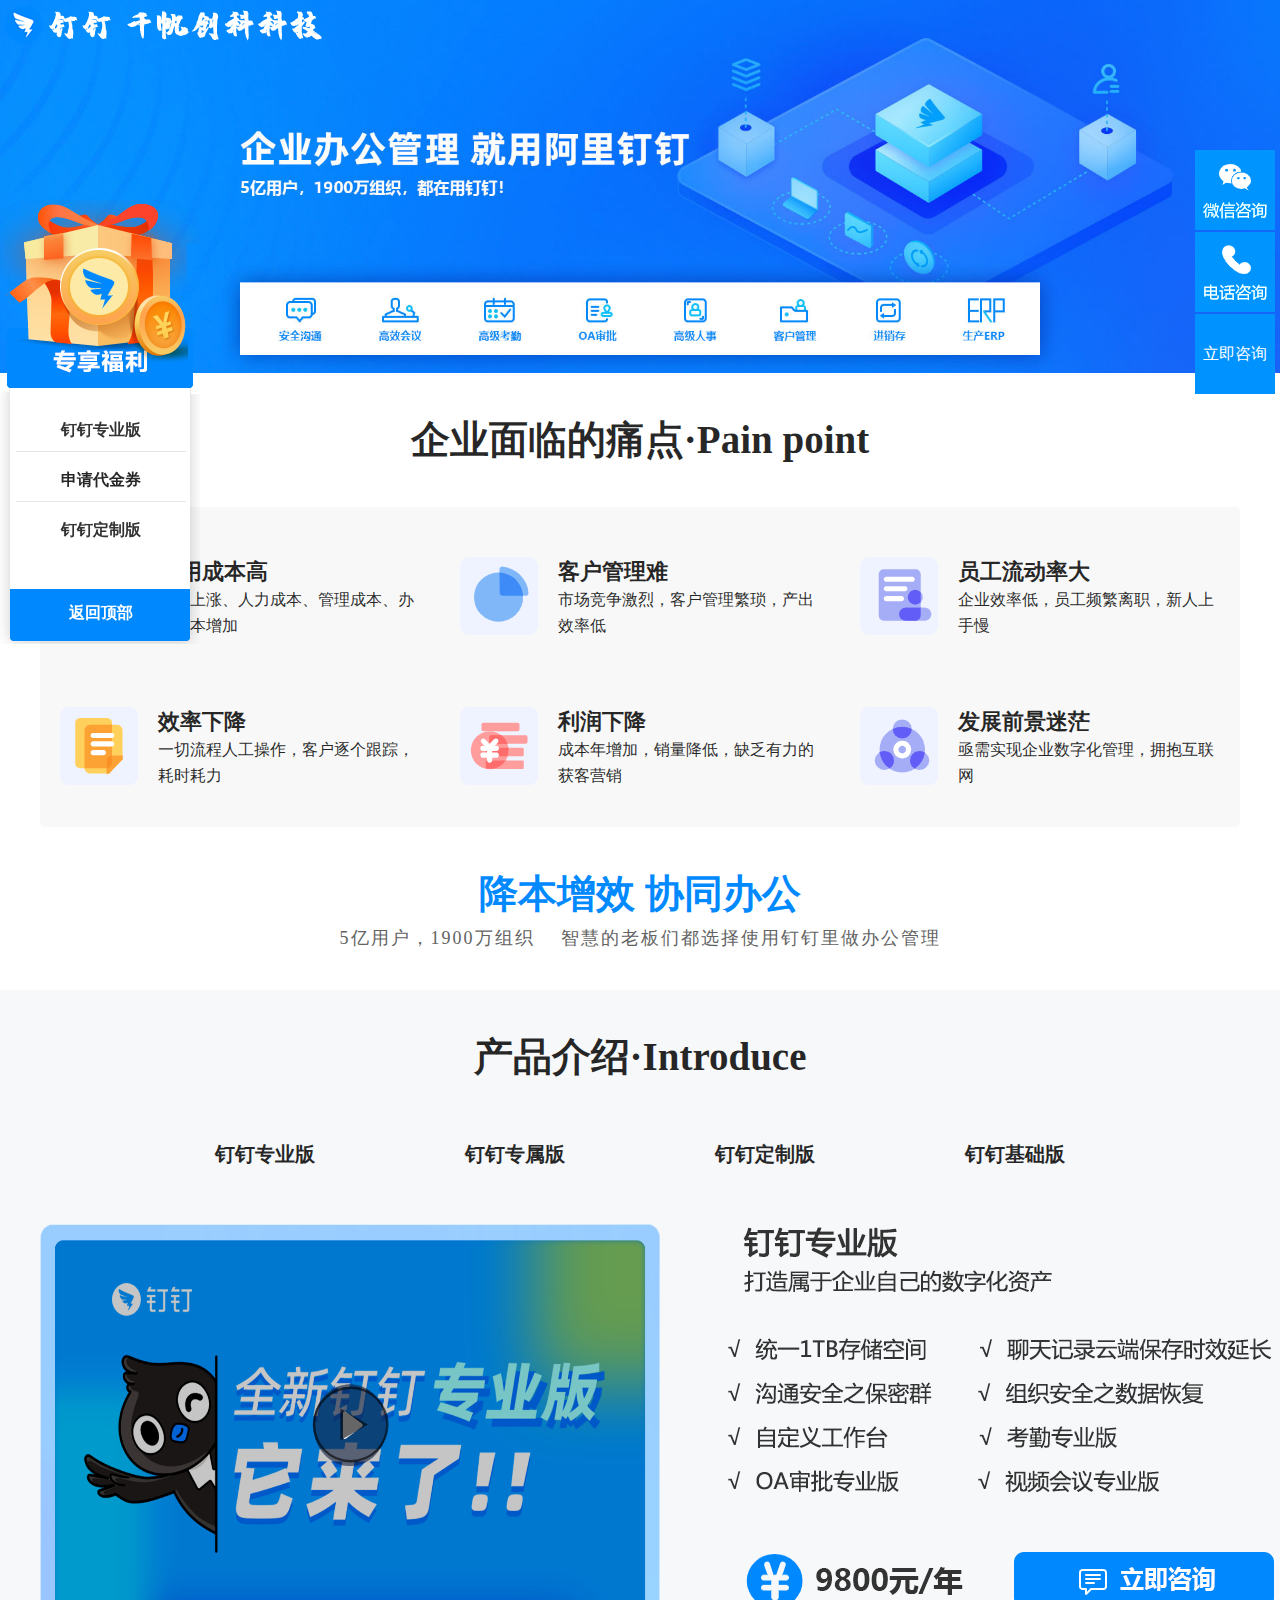
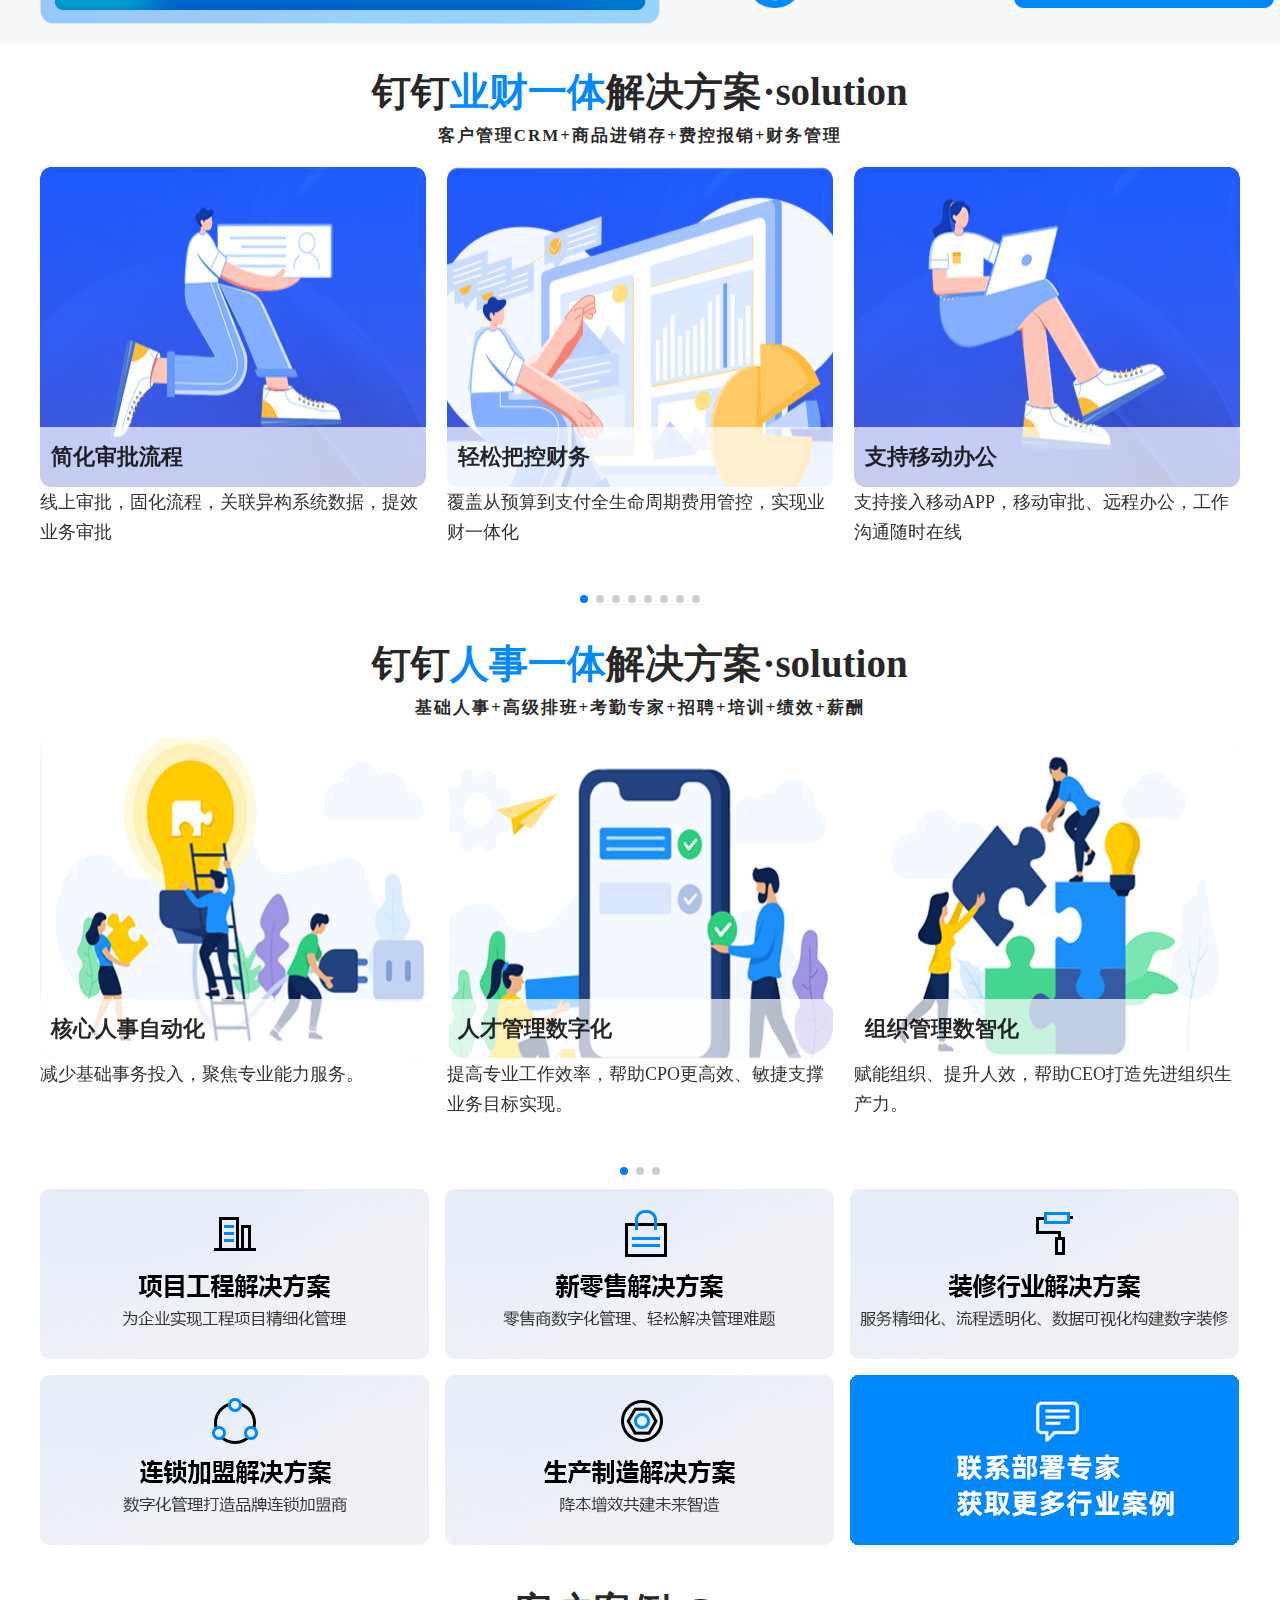
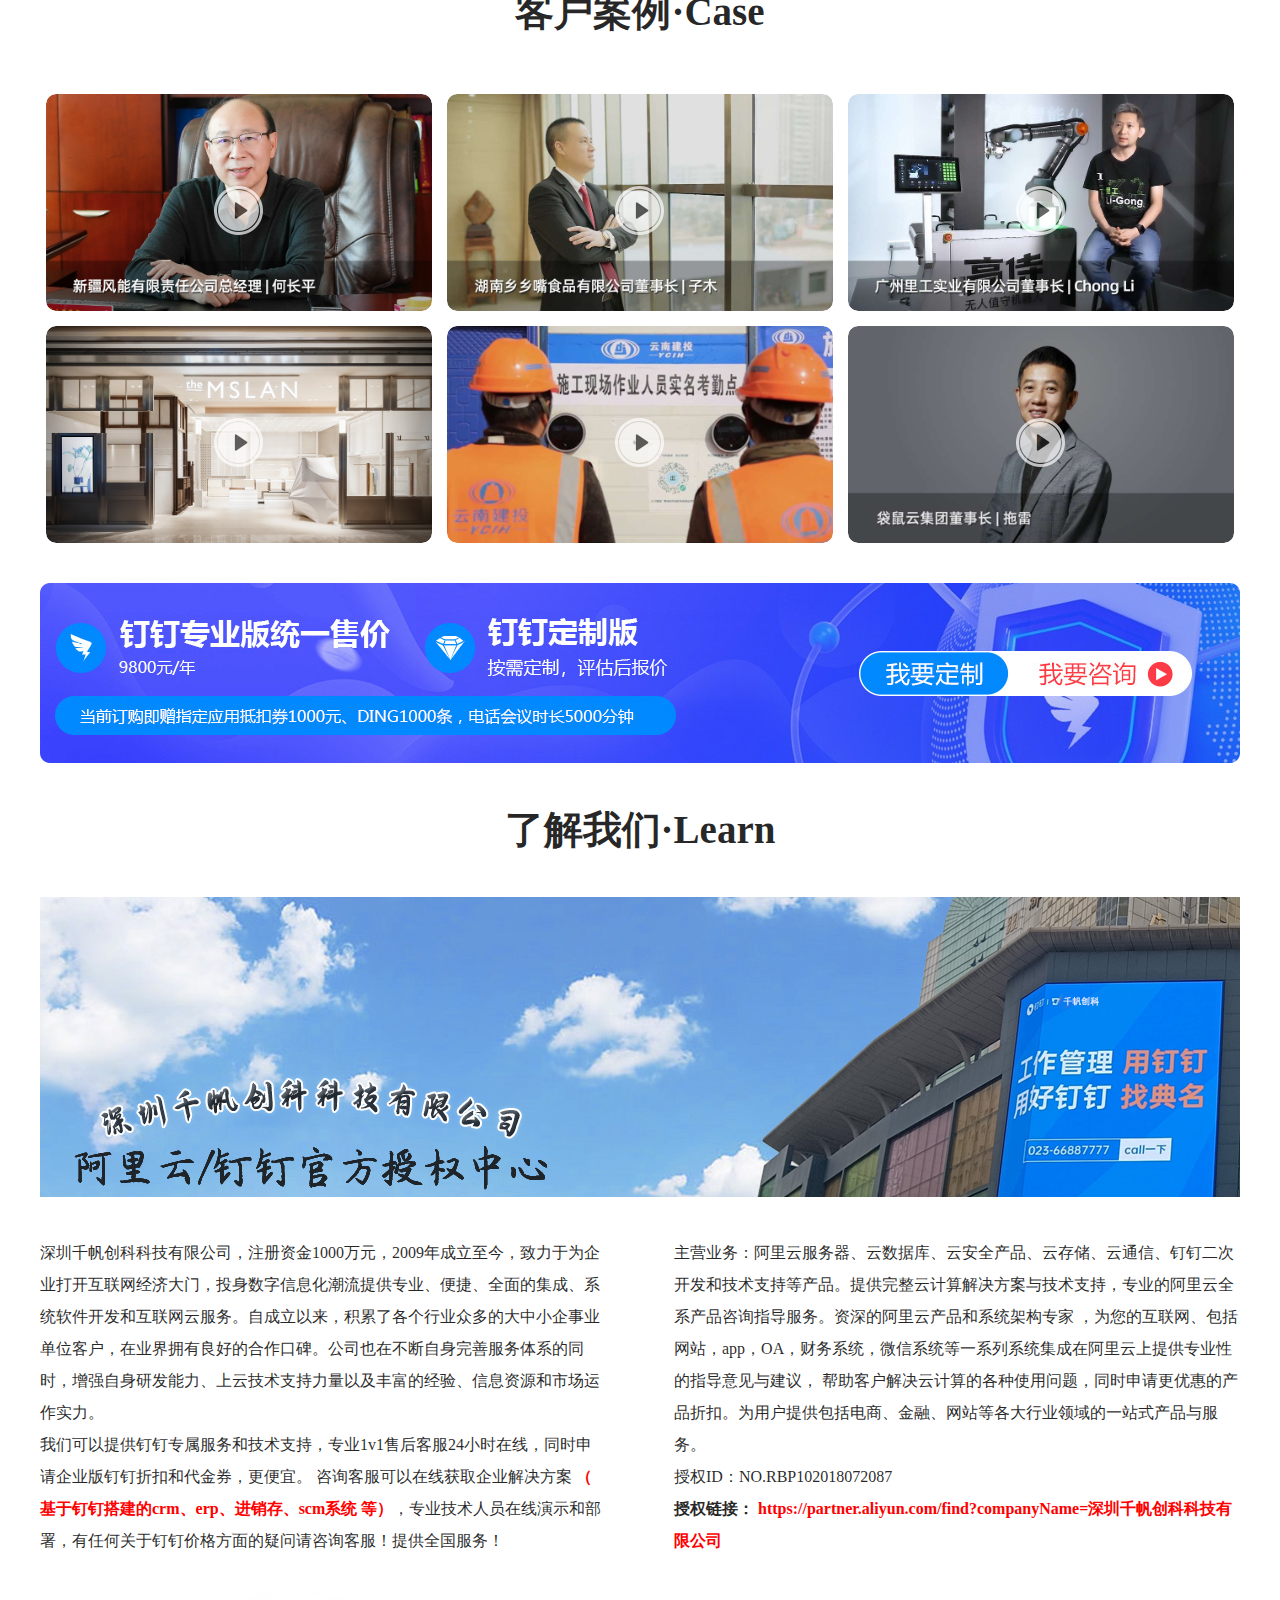
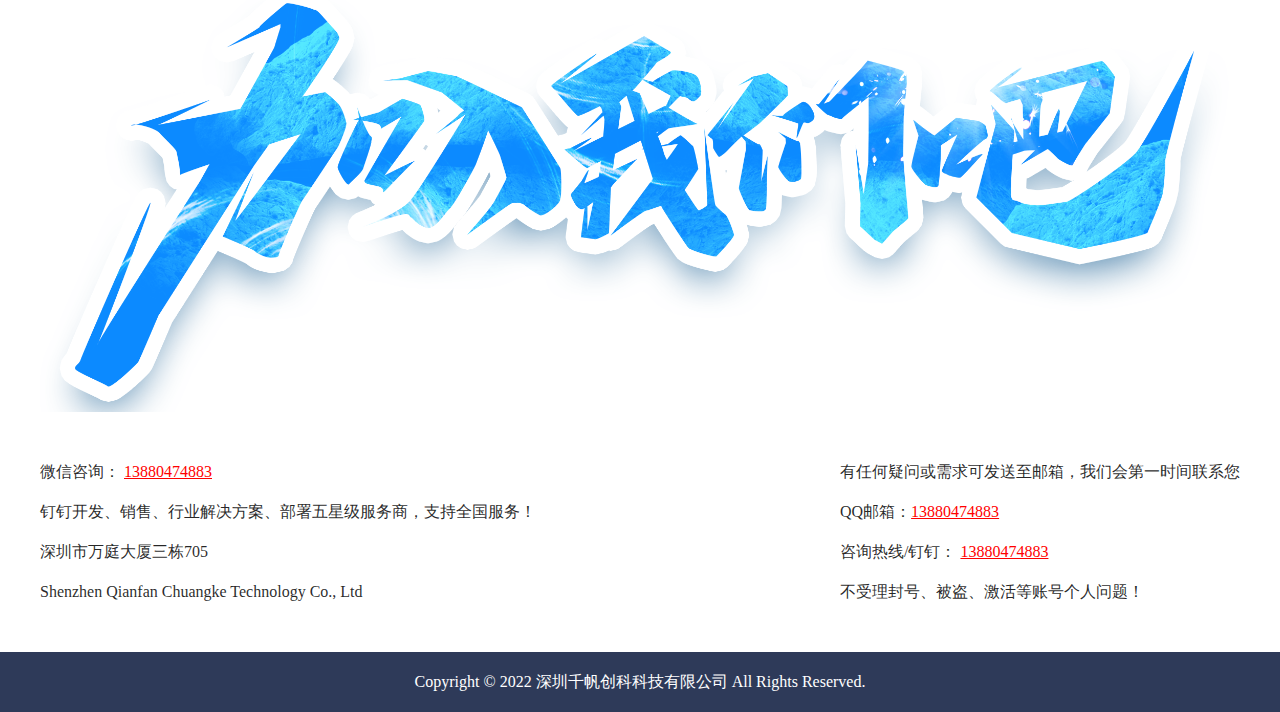
<file: index3.html>
<!DOCTYPE html>
<html lang="en">

<head>
    <meta charset="UTF-8">
    <meta http-equiv="X-UA-Compatible" content="IE=edge">
    <meta name="viewport" content="width=device-width, initial-scale=1.0, minimum-scale=1.0, maximum-scale=1.0,user-scalable=no" />
    <title>Document</title>
    <!-- 引入公共样式 -->
    <link rel="stylesheet" href="./css/common.css">
    <!-- 引入layui样式 -->
    <link rel="stylesheet" href="./css/layui.css" media="all" type="text/css">
    <!-- 引入swiper样式 -->
    <link rel="stylesheet" href="./css/swiper-bundle.min.css" type="text/css">
    <!-- 引入自己样式 -->
    <link rel="stylesheet" href="./css/myless.css" type="text/css" media="screen and (max-width:751px)">
    <link rel="stylesheet" href="./css/index.css" type="text/css" media="screen and (min-width:751px)">

</head>

<body>
    <!-- 头部 -->
    <header id="top">
        <a href="javascript:;" onclick="showMsg()">
            <img src="./images/title.jpg" alt="" class="headerImg">
        </a>
        <a href="javascript:;"><img src="./images/logo.png" alt="" class="logoImg"></a>
    </header>
    <!-- 主体 -->
    <main>
        <div class="content-title">
            <h1>企业面临的痛点·Pain point</h1>
        </div>
        <!-- 企业痛点 -->
        <div class="pain_box" onclick="showMsg()">
            <ul>
                <li>
                    <div class="pain-left "><img src="./images/ui (1).png" alt=""></div>
                    <div class="pain_right">
                        <div class="pain_title">费用成本高</div>
                        <div class="pain_cont">物价上涨、人力成本、管理成本、办公成本增加</div>
                    </div>
                </li>
                <li>
                    <div class="pain-left"><img src="./images/ui (2).png" alt=""></div>
                    <div class="pain_right">
                        <div class="pain_title">客户管理难</div>
                        <div class="pain_cont">市场竞争激烈，客户管理繁琐，产出效率低</div>
                    </div>
                </li>
                <li>
                    <div class="pain-left"><img src="./images/ui (3).png" alt=""></div>
                    <div class="pain_right">
                        <div class="pain_title">员工流动率大</div>
                        <div class="pain_cont">企业效率低，员工频繁离职，新人上手慢</div>
                    </div>
                </li>
                <li>
                    <div class="pain-left"><img src="./images/ui (4).png" alt=""></div>
                    <div class="pain_right">
                        <div class="pain_title">效率下降</div>
                        <div class="pain_cont">一切流程人工操作，客户逐个跟踪，耗时耗力</div>
                    </div>
                </li>
                <li>
                    <div class="pain-left"><img src="./images/ui (5).png" alt=""></div>
                    <div class="pain_right">
                        <div class="pain_title">利润下降</div>
                        <div class="pain_cont">成本年增加，销量降低，缺乏有力的获客营销</div>
                    </div>
                </li>
                <li>
                    <div class="pain-left"><img src="./images/ui (6).png" alt=""></div>
                    <div class="pain_right">
                        <div class="pain_title">发展前景迷茫</div>
                        <div class="pain_cont">亟需实现企业数字化管理，拥抱互联网</div>
                    </div>
                </li>

            </ul>
        </div>
        <div class="content-title">
            <h1><span>降本增效 协同办公</span></h1>
            <h5>5亿用户，1900万组织&nbsp;&nbsp;&nbsp;&nbsp;智慧的老板们都选择使用钉钉里做办公管理
            </h5>
        </div>
        <!-- 产品介绍 -->
        <div class="content">
            <div class="content-title">
                <h1>产品介绍·Introduce</h1>
            </div>
            <div class="nav">
                <ul>
                    <li id="first">钉钉专业版</li>
                    <li>钉钉专属版</li>
                    <li id="second">钉钉定制版</li>
                    <li>钉钉基础版</li>
                </ul>
            </div>
            <div class="nav-content">
                <ul>
                    <li>
                        <div class="con-left">
                            <img src="./images/video (1).png" alt="">
                            <i class="layui-icon layui-icon-play"></i> </div>
                        <div class="con-right">
                            <img src="./images/video (2).png" alt="">
                        </div>
                    </li>
                    <li>
                        <div class="con-left">
                            <img src="./images/video (1).jpg" alt="">
                            <i class="layui-icon layui-icon-play"></i>
                        </div>
                        <div class="con-right">
                            <img src="./images/video (3).png" alt="">
                        </div>
                    </li>
                    <li>
                        <div class="con-left">
                            <img src="./images/video (2).jpg" alt="">
                            <i class="layui-icon layui-icon-play"></i>
                        </div>
                        <div class="con-right">
                            <img src="./images/video (4).png" alt=""></div>
                    </li>
                    <li>
                        <div class="con-left">
                            <img src="./images/video (3).jpg" alt="">
                            <i class="layui-icon layui-icon-play"></i>
                        </div>
                        <div class="con-right">
                            <img src="./images/video (5).png" alt="">
                        </div>
                    </li>
                </ul>
            </div>
        </div>
        <!-- 解决方案 -->
        <div class="solution" onclick="showMsg()">
            <!-- 解决方案1 -->
            <div class="content-title">
                <h1>钉钉<span>业财一体</span>解决方案·solution
                </h1>
                <h3>客户管理CRM+商品进销存+费控报销+财务管理</h3>
            </div>
            <div class="swiper mySwiper">
                <div class="swiper-wrapper">
                    <div class="swiper-slide">
                        <li>
                            <div class="solution_img">
                                <img src="./images/Rotation (6).png" alt="">
                                <div class="solution_title">&nbsp;&nbsp;简化审批流程</div>
                            </div>
                            <div class="solution_cont">线上审批，固化流程，关联异构系统数据，提效业务审批</div>
                        </li>
                    </div>
                    <div class="swiper-slide">
                        <li>
                            <div class="solution_img">
                                <img src="./images/Rotation (7).png" alt="">
                                <div class="solution_title">&nbsp;&nbsp;轻松把控财务</div>
                            </div>
                            <div class="solution_cont">覆盖从预算到支付全生命周期费用管控，实现业财一体化</div>
                        </li>
                    </div>
                    <div class="swiper-slide">
                        <li>
                            <div class="solution_img">
                                <img src="./images/Rotation (8).png" alt="">
                                <div class="solution_title">&nbsp;&nbsp;支持移动办公</div>
                            </div>
                            <div class="solution_cont">支持接入移动APP，移动审批、远程办公，工作沟通随时在线</div>
                        </li>
                    </div>
                    <div class="swiper-slide">
                        <li>
                            <div class="solution_img">
                                <img src="./images/Rotation (1).png" alt="">
                                <div class="solution_title">&nbsp;&nbsp;集成多种系统</div>
                            </div>
                            <div class="solution_cont">与30多种主流软件无缝集成，可读写软件的第三方数据</div>
                        </li>
                    </div>
                    <div class="swiper-slide">
                        <li>
                            <div class="solution_img">
                                <img src="./images/Rotation (2).png" alt="">
                                <div class="solution_title">&nbsp;&nbsp;沉淀企业知识</div>
                            </div>
                            <div class="solution_cont">搭建知识库、知识档案、知识管理等平台，赋能员工成长</div>
                        </li>
                    </div>
                    <div class="swiper-slide">
                        <li>
                            <div class="solution_img">
                                <img src="./images/Rotation (3).png" alt="">
                                <div class="solution_title">&nbsp;&nbsp;便捷公文管理</div>
                            </div>
                            <div class="solution_cont">公文在线编辑、编号、套红、电子签章，流转审批更快捷</div>
                        </li>
                    </div>
                    <div class="swiper-slide">
                        <li>
                            <div class="solution_img">
                                <img src="./images/Rotation (4).png" alt="">
                                <div class="solution_title">&nbsp;&nbsp;统一人事在线</div>
                            </div>
                            <div class="solution_cont">新人培训，人事档案，考勤管理与HR流程打通，科学培养人才</div>
                        </li>
                    </div>
                    <div class="swiper-slide">
                        <li>
                            <div class="solution_img">
                                <img src="./images/Rotation (5).png" alt="">
                                <div class="solution_title">&nbsp;&nbsp;客户管理在线</div>
                            </div>
                            <div class="solution_cont">客户档案、商机跟踪、合同管理、收款跟踪、销售报表，全程跟踪管理</div>
                        </li>
                    </div>
                </div>
                <div class="swiper-pagination"></div>
            </div>
            <!-- 解决方案2 -->
            <div class="content-title">
                <h1>钉钉<span>人事一体</span>解决方案·solution
                </h1>
                <h3>基础人事+高级排班+考勤专家+招聘+培训+绩效+薪酬
                </h3>
            </div>
            <div class="swiper mySwiper">
                <div class="swiper-wrapper">
                    <div class="swiper-slide">
                        <li>
                            <div class="solution_img">
                                <img src="./images/solution (1).png" alt="">
                                <div class="solution_title">&nbsp;&nbsp;核心人事自动化</div>
                            </div>
                            <div class="solution_cont">减少基础事务投入，聚焦专业能力服务。</div>
                        </li>
                    </div>
                    <div class="swiper-slide">
                        <li>
                            <div class="solution_img">
                                <img src="./images/solution (2).png" alt="">
                                <div class="solution_title">&nbsp;&nbsp;人才管理数字化</div>
                            </div>
                            <div class="solution_cont">提高专业工作效率，帮助CPO更高效、敏捷支撑业务目标实现。</div>
                        </li>
                    </div>
                    <div class="swiper-slide">
                        <li>
                            <div class="solution_img">
                                <img src="./images/solution (3).png" alt="">
                                <div class="solution_title">&nbsp;&nbsp;组织管理数智化</div>
                            </div>
                            <div class="solution_cont">赋能组织、提升人效，帮助CEO打造先进组织生产力。</div>
                        </li>
                    </div>
                </div>
                <div class="swiper-pagination"></div>
            </div>
            <div class="programme">
                <img src="./images/programme.png" alt="">
            </div>
        </div>
        <!-- 案例 -->
        <div class="case">
            <div class="content-title">
                <h1>客户案例·Case</h1>
            </div>
            <div class="case-content">
                <ul>
                    <li>
                        <img src="./images/case (1).png" alt="">
                        <img src="./images/play.png" alt="" class="play">
                    </li>
                    <li>
                        <img src="./images/case (1).jpg" alt="">
                        <img src="./images/play.png" alt="" class="play">
                    </li>
                    <li>
                        <img src="./images/case (2).jpg" alt="">
                        <img src="./images/play.png" alt="" class="play">
                    </li>
                    <li>
                        <img src="./images/case (2).png" alt="">
                        <img src="./images/play.png" alt="" class="play">
                    </li>
                    <li>
                        <img src="./images/case (3).jpg" alt="">
                        <img src="./images/play.png" alt="" class="play">
                    </li>
                    <li>
                        <img src="./images/case (4).jpg" alt="">
                        <img src="./images/play.png" alt="" class="play">
                    </li>
                </ul>
            </div>
        </div>
        <!-- 专业版定制 -->
        <div class="reserve" onclick="showMsg()">
            <img src="./images/reserve.jpg" alt="">
        </div>
    </main>
    <!-- 尾部 -->
    <footer>
        <div class="content-title">
            <h1>了解我们·Learn</h1>
        </div>
        <div class="keji" onclick="showMsg()">
            <img src="./images/learn.jpg" alt="">
        </div>
        <div class="introduce" onclick="showMsg()">
            <p>
                深圳千帆创科科技有限公司，注册资金1000万元，2009年成立至今，致力于为企业打开互联网经济大门，投身数字信息化潮流提供专业、便捷、全面的集成、系统软件开发和互联网云服务。自成立以来，积累了各个行业众多的大中小企事业单位客户，在业界拥有良好的合作口碑。公司也在不断自身完善服务体系的同时，增强自身研发能力、上云技术支持力量以及丰富的经验、信息资源和市场运作实力。<br> 我们可以提供钉钉专属服务和技术支持，专业1v1售后客服24小时在线，同时申请企业版钉钉折扣和代金券，更便宜。
                咨询客服可以在线获取企业解决方案
                <span>（ 基于钉钉搭建的crm、erp、进销存、scm系统 等）</span>，专业技术人员在线演示和部署，有任何关于钉钉价格方面的疑问请咨询客服！提供全国服务！
            </p>
            <p>
                主营业务：阿里云服务器、云数据库、云安全产品、云存储、云通信、钉钉二次开发和技术支持等产品。提供完整云计算解决方案与技术支持，专业的阿里云全系产品咨询指导服务。资深的阿里云产品和系统架构专家 ，为您的互联网、包括网站，app，OA，财务系统，微信系统等一系列系统集成在阿里云上提供专业性的指导意见与建议， 帮助客户解决云计算的各种使用问题，同时申请更优惠的产品折扣。为用户提供包括电商、金融、网站等各大行业领域的一站式产品与服务。<br> 授权ID：NO.RBP102018072087
                <br> <em>授权链接：</em>
                <span> https://partner.aliyun.com/find?companyName=深圳千帆创科科技有限公司</span>
            </p>
        </div>
        <div class="join">
            <img src="./images/joinus.png" alt="">
        </div>
        <div class="contact">
            <p>
                微信咨询： <span>13880474883</span> <br> 钉钉开发、销售、行业解决方案、部署五星级服务商，支持全国服务！ <br> 深圳市万庭大厦三栋705 <br> Shenzhen Qianfan Chuangke Technology Co., Ltd
            </p>
            <p>
                有任何疑问或需求可发送至邮箱，我们会第一时间联系您 <br> QQ邮箱：<span>13880474883</span><br> 咨询热线/钉钉： <span>13880474883</span> <br> 不受理封号、被盗、激活等账号个人问题！
            </p>
        </div>
    </footer>
    <div class="copyright">
        Copyright © 2022 深圳千帆创科科技有限公司 All Rights Reserved.
    </div>
    <!-- 侧边栏 -->
    <div class="Map-left">
        <a href="#first">
            <h1>钉钉专业版</h1>
        </a>
        <h2 onclick="showMsg()">申请代金券</h2>
        <a href="#second">
            <h3>钉钉定制版</h3>
        </a>
        <a href="#top">
            <h4>返回顶部</h4>
        </a>
    </div>
    <div class="Map-right">
        <p class="wechat">
            <a href="javascript:;"><img src="./images/mapright (1).png" alt=""></a>
            <div class="wechatimg">
                <img src="./images/wechat.jpg" alt="">
                <h1>微信扫码咨询</h1>
                <i class="layui-icon layui-icon-triangle-r"></i>
            </div>
        </p>
        <p class="contact-phone">
            <a href="#"><img src="./images/mapright (2).png" alt=""></a>
            <div class="phone">
                <span><img src="./images/maprightphone.png" alt=""></span>
                <h1>咨询热线<br><em>13880474883</em>
                    <i class="layui-icon layui-icon-triangle-r"></i>
                </h1>
            </div>
        </p>
        <p onclick="showMsg()">立即咨询</p>
    </div>

    <script src="./js/layui.js"></script>
    <!-- <script src="./js/index.js"></script> -->
    <script src="./js/swiper-bundle.min.js"></script>
    <!-- 适配JS -->
    <script type="text/javascript">
        function browserRedirect() {
            var sUserAgent = navigator.userAgent.toLowerCase();
            var bIsIpad = sUserAgent.match(/ipad/i) == "ipad";
            var bIsIphoneOs = sUserAgent.match(/iphone os/i) == "iphone os";
            var bIsMidp = sUserAgent.match(/midp/i) == "midp";
            var bIsUc7 = sUserAgent.match(/rv:1.2.3.4/i) == "rv:1.2.3.4";
            var bIsUc = sUserAgent.match(/ucweb/i) == "ucweb";
            var bIsAndroid = sUserAgent.match(/android/i) == "android";
            var bIsCE = sUserAgent.match(/windows ce/i) == "windows ce";
            var bIsWM = sUserAgent.match(/windows mobile/i) == "windows mobile";
            // document.writeln("您的浏览设备为：");  
            if (bIsIpad || bIsIphoneOs || bIsMidp || bIsUc7 || bIsUc || bIsAndroid || bIsCE || bIsWM) {

                // alert("手机浏览！");  

                document.write('<script type="text/javascript" charset="utf-8" src="./js/phone.js"><\/script>');
            } else {

                // alert("PC浏览！");  
                document.write('<script type="text/javascript" charset="utf-8" src="./js/index.js"><\/script>');
            }
        }
        browserRedirect();
    </script>
    <!-- 轮播 -->
    <script>
        var swiper = new Swiper(".mySwiper", {
            autoplay: {
                delay: 3000,
                stopOnLastSlide: false,
                disableOnInteraction: true,
            },
            loop: true,
            pagination: {
                el: ".swiper-pagination",
                clickable: true,
            },
            paginationType: 'bullets',
            slidesPerView: 3,
            slidesPerGroup: 1,
            paginationClickable: true,
            spaceBetween: 21
        });

        function showMsg() {
            var img = '<img src="../images/wechat.jpg">'
            layer.open({
                type: 1, //Page层类型
                // area: ['235px', '235px'],
                title: '更多请咨询微信哦！',
                shade: 0.6, //遮罩透明度
                maxmin: true, //允许全屏最小化
                anim: 1, //0-6的动画形式，-1不开启
                content: img
            });
        }
    </script>

</body>

</html>
</file>
<file: css/common.css>
@charset "utf-8";
* {
    margin: 0;
    padding: 0;
}

body,
div,
dl,
dt,
dd,
ul,
ol,
li,
h1,
h2,
h3,
h4,
h5,
h6,
pre,
code,
form,
fieldset,
legend,
input,
button,
textarea,
p,
blockquote,
th,
td {
    margin: 0;
    padding: 0;
    font-family: "微软雅黑";
}

fieldset,
img {
    border: 0;
}

ul,
ol,
li {
    list-style: none;
    font-family: 'Microsoft YaHei';
}


/* remember to define focus styles! */

:focus {
    outline: 0;
}

address,
caption,
cite,
code,
dfn,
em,
strong,
th,
var,
optgroup {
    font-style: normal;
    font-weight: normal;
}

h1,
h2,
h3,
h4,
h5,
h6 {
    font-size: 100%;
    font-weight: normal;
}

abbr,
acronym {
    border: 0;
    font-variant: normal;
}

input,
button,
textarea,
select,
optgroup,
option {
    font-family: inherit;
    font-size: inherit;
    font-style: inherit;
    font-weight: inherit;
    background-color: #fff;
    border: none;
}

code,
kbd,
samp,
tt {
    font-size: 100%;
}

a {
    text-decoration: none;
}

a:hover {
    text-decoration: none;
}


/*@purpose To enable resizing for IE */


/*@branch For IE6-Win, IE7-Win */

input,
button,
textarea {
    *font-size: 100%;
}

ol,
ul {
    list-style: none;
}


/* tables still need 'cellspacing="0"' in the markup */

table,
tr,
td {
    border-collapse: collapse;
    border-spacing: 0;
    margin: 0;
    padding: 0;
}

caption,
th {
    text-align: left;
}

sup,
sub {
    font-size: 100%;
    vertical-align: baseline;
}


/* remember to highlight anchors and inserts somehow! */

blockquote,
q {
    quotes: none;
}

blockquote:before,
blockquote:after,
q:before,
q:after {
    content: '';
    content: none;
}


/**Common Css**/

.fr {
    float: right;
    *display: inline;
}

.fl {
    float: left;
    *display: inline;
}


/*文本超出显示省略号*/

.ehn,
.otw,
.tow {
    text-overflow: ellipsis;
    overflow: hidden;
    white-space: nowrap;
}


/*清除浮动*/

.clearfix {
    clear: both;
    *zoom: 1;
}

.clearfix:after {
    display: block;
    clear: both;
    content: "\0020";
    visibility: hidden;
    height: 0;
}
</file>
<file: css/layui.css>
.layui-inline,img{display:inline-block;vertical-align:middle}h1,h2,h3,h4,h5,h6{font-weight:400}a,body{color:#333}.layui-edge,.layui-header,.layui-inline,.layui-main{position:relative}.layui-edge,hr{height:0;overflow:hidden}.layui-layout-body,.layui-side,.layui-side-scroll{overflow-x:hidden}.layui-edge,.layui-elip,hr{overflow:hidden}.layui-btn,.layui-edge,.layui-inline,img{vertical-align:middle}.layui-btn,.layui-disabled,.layui-icon,.layui-unselect{-moz-user-select:none;-webkit-user-select:none;-ms-user-select:none}blockquote,body,button,dd,div,dl,dt,form,h1,h2,h3,h4,h5,h6,input,li,ol,p,pre,td,textarea,th,ul{margin:0;padding:0;-webkit-tap-highlight-color:rgba(0,0,0,0)}a:active,a:hover{outline:0}img{border:none}li{list-style:none}table{border-collapse:collapse;border-spacing:0}h4,h5,h6{font-size:100%}button,input,optgroup,option,select,textarea{font-family:inherit;font-size:inherit;font-style:inherit;font-weight:inherit;outline:0}pre{white-space:pre-wrap;white-space:-moz-pre-wrap;white-space:-pre-wrap;white-space:-o-pre-wrap;word-wrap:break-word}body{line-height:1.6;color:rgba(0,0,0,.85);font:14px Helvetica Neue,Helvetica,PingFang SC,Tahoma,Arial,sans-serif}hr{line-height:0;margin:10px 0;padding:0;border:none!important;border-bottom:1px solid #eee!important;clear:both;background:0 0}a{text-decoration:none}a:hover{color:#777}a cite{font-style:normal;*cursor:pointer}.layui-border-box,.layui-border-box *{box-sizing:border-box}.layui-box,.layui-box *{box-sizing:content-box}.layui-clear{clear:both;*zoom:1}.layui-clear:after{content:'\20';clear:both;*zoom:1;display:block;height:0}.layui-inline{*display:inline;*zoom:1}.layui-btn,.layui-btn-group,.layui-edge{display:inline-block}.layui-edge{width:0;border-width:6px;border-style:dashed;border-color:transparent}.layui-edge-top{top:-4px;border-bottom-color:#999;border-bottom-style:solid}.layui-edge-right{border-left-color:#999;border-left-style:solid}.layui-edge-bottom{top:2px;border-top-color:#999;border-top-style:solid}.layui-edge-left{border-right-color:#999;border-right-style:solid}.layui-elip{text-overflow:ellipsis;white-space:nowrap}.layui-disabled,.layui-disabled:hover{color:#d2d2d2!important;cursor:not-allowed!important}.layui-circle{border-radius:100%}.layui-show{display:block!important}.layui-hide{display:none!important}.layui-show-v{visibility:visible!important}.layui-hide-v{visibility:hidden!important}@font-face{font-family:layui-icon;src:url(../font/iconfont.eot?v=256);src:url(../font/iconfont.eot?v=256#iefix) format('embedded-opentype'),url(../font/iconfont.woff2?v=256) format('woff2'),url(../font/iconfont.woff?v=256) format('woff'),url(../font/iconfont.ttf?v=256) format('truetype'),url(../font/iconfont.svg?v=256#layui-icon) format('svg')}.layui-icon{font-family:layui-icon!important;font-size:16px;font-style:normal;-webkit-font-smoothing:antialiased;-moz-osx-font-smoothing:grayscale}.layui-icon-reply-fill:before{content:"\e611"}.layui-icon-set-fill:before{content:"\e614"}.layui-icon-menu-fill:before{content:"\e60f"}.layui-icon-search:before{content:"\e615"}.layui-icon-share:before{content:"\e641"}.layui-icon-set-sm:before{content:"\e620"}.layui-icon-engine:before{content:"\e628"}.layui-icon-close:before{content:"\1006"}.layui-icon-close-fill:before{content:"\1007"}.layui-icon-chart-screen:before{content:"\e629"}.layui-icon-star:before{content:"\e600"}.layui-icon-circle-dot:before{content:"\e617"}.layui-icon-chat:before{content:"\e606"}.layui-icon-release:before{content:"\e609"}.layui-icon-list:before{content:"\e60a"}.layui-icon-chart:before{content:"\e62c"}.layui-icon-ok-circle:before{content:"\1005"}.layui-icon-layim-theme:before{content:"\e61b"}.layui-icon-table:before{content:"\e62d"}.layui-icon-right:before{content:"\e602"}.layui-icon-left:before{content:"\e603"}.layui-icon-cart-simple:before{content:"\e698"}.layui-icon-face-cry:before{content:"\e69c"}.layui-icon-face-smile:before{content:"\e6af"}.layui-icon-survey:before{content:"\e6b2"}.layui-icon-tree:before{content:"\e62e"}.layui-icon-ie:before{content:"\e7bb"}.layui-icon-upload-circle:before{content:"\e62f"}.layui-icon-add-circle:before{content:"\e61f"}.layui-icon-download-circle:before{content:"\e601"}.layui-icon-templeate-1:before{content:"\e630"}.layui-icon-util:before{content:"\e631"}.layui-icon-face-surprised:before{content:"\e664"}.layui-icon-edit:before{content:"\e642"}.layui-icon-speaker:before{content:"\e645"}.layui-icon-down:before{content:"\e61a"}.layui-icon-file:before{content:"\e621"}.layui-icon-layouts:before{content:"\e632"}.layui-icon-rate-half:before{content:"\e6c9"}.layui-icon-add-circle-fine:before{content:"\e608"}.layui-icon-prev-circle:before{content:"\e633"}.layui-icon-read:before{content:"\e705"}.layui-icon-404:before{content:"\e61c"}.layui-icon-carousel:before{content:"\e634"}.layui-icon-help:before{content:"\e607"}.layui-icon-code-circle:before{content:"\e635"}.layui-icon-windows:before{content:"\e67f"}.layui-icon-water:before{content:"\e636"}.layui-icon-username:before{content:"\e66f"}.layui-icon-find-fill:before{content:"\e670"}.layui-icon-about:before{content:"\e60b"}.layui-icon-location:before{content:"\e715"}.layui-icon-up:before{content:"\e619"}.layui-icon-pause:before{content:"\e651"}.layui-icon-date:before{content:"\e637"}.layui-icon-layim-uploadfile:before{content:"\e61d"}.layui-icon-delete:before{content:"\e640"}.layui-icon-play:before{content:"\e652"}.layui-icon-top:before{content:"\e604"}.layui-icon-firefox:before{content:"\e686"}.layui-icon-friends:before{content:"\e612"}.layui-icon-refresh-3:before{content:"\e9aa"}.layui-icon-ok:before{content:"\e605"}.layui-icon-layer:before{content:"\e638"}.layui-icon-face-smile-fine:before{content:"\e60c"}.layui-icon-dollar:before{content:"\e659"}.layui-icon-group:before{content:"\e613"}.layui-icon-layim-download:before{content:"\e61e"}.layui-icon-picture-fine:before{content:"\e60d"}.layui-icon-link:before{content:"\e64c"}.layui-icon-diamond:before{content:"\e735"}.layui-icon-log:before{content:"\e60e"}.layui-icon-key:before{content:"\e683"}.layui-icon-rate-solid:before{content:"\e67a"}.layui-icon-fonts-del:before{content:"\e64f"}.layui-icon-unlink:before{content:"\e64d"}.layui-icon-fonts-clear:before{content:"\e639"}.layui-icon-triangle-r:before{content:"\e623"}.layui-icon-circle:before{content:"\e63f"}.layui-icon-radio:before{content:"\e643"}.layui-icon-align-center:before{content:"\e647"}.layui-icon-align-right:before{content:"\e648"}.layui-icon-align-left:before{content:"\e649"}.layui-icon-loading-1:before{content:"\e63e"}.layui-icon-return:before{content:"\e65c"}.layui-icon-fonts-strong:before{content:"\e62b"}.layui-icon-upload:before{content:"\e67c"}.layui-icon-dialogue:before{content:"\e63a"}.layui-icon-video:before{content:"\e6ed"}.layui-icon-headset:before{content:"\e6fc"}.layui-icon-cellphone-fine:before{content:"\e63b"}.layui-icon-add-1:before{content:"\e654"}.layui-icon-face-smile-b:before{content:"\e650"}.layui-icon-fonts-html:before{content:"\e64b"}.layui-icon-screen-full:before{content:"\e622"}.layui-icon-form:before{content:"\e63c"}.layui-icon-cart:before{content:"\e657"}.layui-icon-camera-fill:before{content:"\e65d"}.layui-icon-tabs:before{content:"\e62a"}.layui-icon-heart-fill:before{content:"\e68f"}.layui-icon-fonts-code:before{content:"\e64e"}.layui-icon-ios:before{content:"\e680"}.layui-icon-at:before{content:"\e687"}.layui-icon-fire:before{content:"\e756"}.layui-icon-set:before{content:"\e716"}.layui-icon-fonts-u:before{content:"\e646"}.layui-icon-triangle-d:before{content:"\e625"}.layui-icon-tips:before{content:"\e702"}.layui-icon-picture:before{content:"\e64a"}.layui-icon-more-vertical:before{content:"\e671"}.layui-icon-bluetooth:before{content:"\e689"}.layui-icon-flag:before{content:"\e66c"}.layui-icon-loading:before{content:"\e63d"}.layui-icon-fonts-i:before{content:"\e644"}.layui-icon-refresh-1:before{content:"\e666"}.layui-icon-rmb:before{content:"\e65e"}.layui-icon-addition:before{content:"\e624"}.layui-icon-home:before{content:"\e68e"}.layui-icon-time:before{content:"\e68d"}.layui-icon-user:before{content:"\e770"}.layui-icon-notice:before{content:"\e667"}.layui-icon-chrome:before{content:"\e68a"}.layui-icon-edge:before{content:"\e68b"}.layui-icon-login-weibo:before{content:"\e675"}.layui-icon-voice:before{content:"\e688"}.layui-icon-upload-drag:before{content:"\e681"}.layui-icon-login-qq:before{content:"\e676"}.layui-icon-snowflake:before{content:"\e6b1"}.layui-icon-heart:before{content:"\e68c"}.layui-icon-logout:before{content:"\e682"}.layui-icon-file-b:before{content:"\e655"}.layui-icon-template:before{content:"\e663"}.layui-icon-transfer:before{content:"\e691"}.layui-icon-auz:before{content:"\e672"}.layui-icon-console:before{content:"\e665"}.layui-icon-app:before{content:"\e653"}.layui-icon-prev:before{content:"\e65a"}.layui-icon-website:before{content:"\e7ae"}.layui-icon-next:before{content:"\e65b"}.layui-icon-component:before{content:"\e857"}.layui-icon-android:before{content:"\e684"}.layui-icon-more:before{content:"\e65f"}.layui-icon-login-wechat:before{content:"\e677"}.layui-icon-shrink-right:before{content:"\e668"}.layui-icon-spread-left:before{content:"\e66b"}.layui-icon-camera:before{content:"\e660"}.layui-icon-note:before{content:"\e66e"}.layui-icon-refresh:before{content:"\e669"}.layui-icon-female:before{content:"\e661"}.layui-icon-male:before{content:"\e662"}.layui-icon-screen-restore:before{content:"\e758"}.layui-icon-password:before{content:"\e673"}.layui-icon-senior:before{content:"\e674"}.layui-icon-theme:before{content:"\e66a"}.layui-icon-tread:before{content:"\e6c5"}.layui-icon-praise:before{content:"\e6c6"}.layui-icon-star-fill:before{content:"\e658"}.layui-icon-rate:before{content:"\e67b"}.layui-icon-template-1:before{content:"\e656"}.layui-icon-vercode:before{content:"\e679"}.layui-icon-service:before{content:"\e626"}.layui-icon-cellphone:before{content:"\e678"}.layui-icon-print:before{content:"\e66d"}.layui-icon-cols:before{content:"\e610"}.layui-icon-wifi:before{content:"\e7e0"}.layui-icon-export:before{content:"\e67d"}.layui-icon-rss:before{content:"\e808"}.layui-icon-slider:before{content:"\e714"}.layui-icon-email:before{content:"\e618"}.layui-icon-subtraction:before{content:"\e67e"}.layui-icon-mike:before{content:"\e6dc"}.layui-icon-light:before{content:"\e748"}.layui-icon-gift:before{content:"\e627"}.layui-icon-mute:before{content:"\e685"}.layui-icon-reduce-circle:before{content:"\e616"}.layui-icon-music:before{content:"\e690"}.layui-main{width:1140px;margin:0 auto}.layui-header{z-index:1000;height:60px}.layui-header a:hover{transition:all .5s;-webkit-transition:all .5s}.layui-side{position:fixed;left:0;top:0;bottom:0;z-index:999;width:200px}.layui-side-scroll{position:relative;width:220px;height:100%}.layui-body{position:relative;left:200px;right:0;top:0;bottom:0;z-index:900;width:auto;box-sizing:border-box}.layui-layout-admin .layui-header{position:fixed;top:0;left:0;right:0;background-color:#23262E}.layui-layout-admin .layui-side{top:60px;width:200px;overflow-x:hidden}.layui-layout-admin .layui-body{position:absolute;top:60px;padding-bottom:44px}.layui-layout-admin .layui-main{width:auto;margin:0 15px}.layui-layout-admin .layui-footer{position:fixed;left:200px;right:0;bottom:0;z-index:990;height:44px;line-height:44px;padding:0 15px;box-shadow:-1px 0 4px rgb(0 0 0 / 12%);background-color:#FAFAFA}.layui-layout-admin .layui-logo{position:absolute;left:0;top:0;width:200px;height:100%;line-height:60px;text-align:center;color:#009688;font-size:16px;box-shadow:0 1px 2px 0 rgb(0 0 0 / 15%)}.layui-layout-admin .layui-header .layui-nav{background:0 0}.layui-layout-left{position:absolute!important;left:200px;top:0}.layui-layout-right{position:absolute!important;right:0;top:0}.layui-container{position:relative;margin:0 auto;padding:0 15px;box-sizing:border-box}.layui-fluid{position:relative;margin:0 auto;padding:0 15px}.layui-row:after,.layui-row:before{content:"";display:block;clear:both}.layui-col-lg1,.layui-col-lg10,.layui-col-lg11,.layui-col-lg12,.layui-col-lg2,.layui-col-lg3,.layui-col-lg4,.layui-col-lg5,.layui-col-lg6,.layui-col-lg7,.layui-col-lg8,.layui-col-lg9,.layui-col-md1,.layui-col-md10,.layui-col-md11,.layui-col-md12,.layui-col-md2,.layui-col-md3,.layui-col-md4,.layui-col-md5,.layui-col-md6,.layui-col-md7,.layui-col-md8,.layui-col-md9,.layui-col-sm1,.layui-col-sm10,.layui-col-sm11,.layui-col-sm12,.layui-col-sm2,.layui-col-sm3,.layui-col-sm4,.layui-col-sm5,.layui-col-sm6,.layui-col-sm7,.layui-col-sm8,.layui-col-sm9,.layui-col-xs1,.layui-col-xs10,.layui-col-xs11,.layui-col-xs12,.layui-col-xs2,.layui-col-xs3,.layui-col-xs4,.layui-col-xs5,.layui-col-xs6,.layui-col-xs7,.layui-col-xs8,.layui-col-xs9{position:relative;display:block;box-sizing:border-box}.layui-col-xs1,.layui-col-xs10,.layui-col-xs11,.layui-col-xs12,.layui-col-xs2,.layui-col-xs3,.layui-col-xs4,.layui-col-xs5,.layui-col-xs6,.layui-col-xs7,.layui-col-xs8,.layui-col-xs9{float:left}.layui-col-xs1{width:8.33333333%}.layui-col-xs2{width:16.66666667%}.layui-col-xs3{width:25%}.layui-col-xs4{width:33.33333333%}.layui-col-xs5{width:41.66666667%}.layui-col-xs6{width:50%}.layui-col-xs7{width:58.33333333%}.layui-col-xs8{width:66.66666667%}.layui-col-xs9{width:75%}.layui-col-xs10{width:83.33333333%}.layui-col-xs11{width:91.66666667%}.layui-col-xs12{width:100%}.layui-col-xs-offset1{margin-left:8.33333333%}.layui-col-xs-offset2{margin-left:16.66666667%}.layui-col-xs-offset3{margin-left:25%}.layui-col-xs-offset4{margin-left:33.33333333%}.layui-col-xs-offset5{margin-left:41.66666667%}.layui-col-xs-offset6{margin-left:50%}.layui-col-xs-offset7{margin-left:58.33333333%}.layui-col-xs-offset8{margin-left:66.66666667%}.layui-col-xs-offset9{margin-left:75%}.layui-col-xs-offset10{margin-left:83.33333333%}.layui-col-xs-offset11{margin-left:91.66666667%}.layui-col-xs-offset12{margin-left:100%}@media screen and (max-width:768px){.layui-hide-xs{display:none!important}.layui-show-xs-block{display:block!important}.layui-show-xs-inline{display:inline!important}.layui-show-xs-inline-block{display:inline-block!important}}@media screen and (min-width:768px){.layui-container{width:750px}.layui-hide-sm{display:none!important}.layui-show-sm-block{display:block!important}.layui-show-sm-inline{display:inline!important}.layui-show-sm-inline-block{display:inline-block!important}.layui-col-sm1,.layui-col-sm10,.layui-col-sm11,.layui-col-sm12,.layui-col-sm2,.layui-col-sm3,.layui-col-sm4,.layui-col-sm5,.layui-col-sm6,.layui-col-sm7,.layui-col-sm8,.layui-col-sm9{float:left}.layui-col-sm1{width:8.33333333%}.layui-col-sm2{width:16.66666667%}.layui-col-sm3{width:25%}.layui-col-sm4{width:33.33333333%}.layui-col-sm5{width:41.66666667%}.layui-col-sm6{width:50%}.layui-col-sm7{width:58.33333333%}.layui-col-sm8{width:66.66666667%}.layui-col-sm9{width:75%}.layui-col-sm10{width:83.33333333%}.layui-col-sm11{width:91.66666667%}.layui-col-sm12{width:100%}.layui-col-sm-offset1{margin-left:8.33333333%}.layui-col-sm-offset2{margin-left:16.66666667%}.layui-col-sm-offset3{margin-left:25%}.layui-col-sm-offset4{margin-left:33.33333333%}.layui-col-sm-offset5{margin-left:41.66666667%}.layui-col-sm-offset6{margin-left:50%}.layui-col-sm-offset7{margin-left:58.33333333%}.layui-col-sm-offset8{margin-left:66.66666667%}.layui-col-sm-offset9{margin-left:75%}.layui-col-sm-offset10{margin-left:83.33333333%}.layui-col-sm-offset11{margin-left:91.66666667%}.layui-col-sm-offset12{margin-left:100%}}@media screen and (min-width:992px){.layui-container{width:970px}.layui-hide-md{display:none!important}.layui-show-md-block{display:block!important}.layui-show-md-inline{display:inline!important}.layui-show-md-inline-block{display:inline-block!important}.layui-col-md1,.layui-col-md10,.layui-col-md11,.layui-col-md12,.layui-col-md2,.layui-col-md3,.layui-col-md4,.layui-col-md5,.layui-col-md6,.layui-col-md7,.layui-col-md8,.layui-col-md9{float:left}.layui-col-md1{width:8.33333333%}.layui-col-md2{width:16.66666667%}.layui-col-md3{width:25%}.layui-col-md4{width:33.33333333%}.layui-col-md5{width:41.66666667%}.layui-col-md6{width:50%}.layui-col-md7{width:58.33333333%}.layui-col-md8{width:66.66666667%}.layui-col-md9{width:75%}.layui-col-md10{width:83.33333333%}.layui-col-md11{width:91.66666667%}.layui-col-md12{width:100%}.layui-col-md-offset1{margin-left:8.33333333%}.layui-col-md-offset2{margin-left:16.66666667%}.layui-col-md-offset3{margin-left:25%}.layui-col-md-offset4{margin-left:33.33333333%}.layui-col-md-offset5{margin-left:41.66666667%}.layui-col-md-offset6{margin-left:50%}.layui-col-md-offset7{margin-left:58.33333333%}.layui-col-md-offset8{margin-left:66.66666667%}.layui-col-md-offset9{margin-left:75%}.layui-col-md-offset10{margin-left:83.33333333%}.layui-col-md-offset11{margin-left:91.66666667%}.layui-col-md-offset12{margin-left:100%}}@media screen and (min-width:1200px){.layui-container{width:1170px}.layui-hide-lg{display:none!important}.layui-show-lg-block{display:block!important}.layui-show-lg-inline{display:inline!important}.layui-show-lg-inline-block{display:inline-block!important}.layui-col-lg1,.layui-col-lg10,.layui-col-lg11,.layui-col-lg12,.layui-col-lg2,.layui-col-lg3,.layui-col-lg4,.layui-col-lg5,.layui-col-lg6,.layui-col-lg7,.layui-col-lg8,.layui-col-lg9{float:left}.layui-col-lg1{width:8.33333333%}.layui-col-lg2{width:16.66666667%}.layui-col-lg3{width:25%}.layui-col-lg4{width:33.33333333%}.layui-col-lg5{width:41.66666667%}.layui-col-lg6{width:50%}.layui-col-lg7{width:58.33333333%}.layui-col-lg8{width:66.66666667%}.layui-col-lg9{width:75%}.layui-col-lg10{width:83.33333333%}.layui-col-lg11{width:91.66666667%}.layui-col-lg12{width:100%}.layui-col-lg-offset1{margin-left:8.33333333%}.layui-col-lg-offset2{margin-left:16.66666667%}.layui-col-lg-offset3{margin-left:25%}.layui-col-lg-offset4{margin-left:33.33333333%}.layui-col-lg-offset5{margin-left:41.66666667%}.layui-col-lg-offset6{margin-left:50%}.layui-col-lg-offset7{margin-left:58.33333333%}.layui-col-lg-offset8{margin-left:66.66666667%}.layui-col-lg-offset9{margin-left:75%}.layui-col-lg-offset10{margin-left:83.33333333%}.layui-col-lg-offset11{margin-left:91.66666667%}.layui-col-lg-offset12{margin-left:100%}}.layui-col-space1{margin:-.5px}.layui-col-space1>*{padding:.5px}.layui-col-space2{margin:-1px}.layui-col-space2>*{padding:1px}.layui-col-space4{margin:-2px}.layui-col-space4>*{padding:2px}.layui-col-space5{margin:-2.5px}.layui-col-space5>*{padding:2.5px}.layui-col-space6{margin:-3px}.layui-col-space6>*{padding:3px}.layui-col-space8{margin:-4px}.layui-col-space8>*{padding:4px}.layui-col-space10{margin:-5px}.layui-col-space10>*{padding:5px}.layui-col-space12{margin:-6px}.layui-col-space12>*{padding:6px}.layui-col-space14{margin:-7px}.layui-col-space14>*{padding:7px}.layui-col-space15{margin:-7.5px}.layui-col-space15>*{padding:7.5px}.layui-col-space16{margin:-8px}.layui-col-space16>*{padding:8px}.layui-col-space18{margin:-9px}.layui-col-space18>*{padding:9px}.layui-col-space20{margin:-10px}.layui-col-space20>*{padding:10px}.layui-col-space22{margin:-11px}.layui-col-space22>*{padding:11px}.layui-col-space24{margin:-12px}.layui-col-space24>*{padding:12px}.layui-col-space25{margin:-12.5px}.layui-col-space25>*{padding:12.5px}.layui-col-space26{margin:-13px}.layui-col-space26>*{padding:13px}.layui-col-space28{margin:-14px}.layui-col-space28>*{padding:14px}.layui-col-space30{margin:-15px}.layui-col-space30>*{padding:15px}.layui-btn,.layui-input,.layui-select,.layui-textarea,.layui-upload-button{outline:0;-webkit-appearance:none;transition:all .3s;-webkit-transition:all .3s;box-sizing:border-box}.layui-elem-quote{margin-bottom:10px;padding:15px;line-height:1.6;border-left:5px solid #5FB878;border-radius:0 2px 2px 0;background-color:#FAFAFA}.layui-quote-nm{border-style:solid;border-width:1px 1px 1px 5px;background:0 0}.layui-elem-field{margin-bottom:10px;padding:0;border-width:1px;border-style:solid}.layui-elem-field legend{margin-left:20px;padding:0 10px;font-size:20px;font-weight:300}.layui-field-title{margin:10px 0 20px;border-width:1px 0 0}.layui-field-box{padding:15px}.layui-field-title .layui-field-box{padding:10px 0}.layui-progress{position:relative;height:6px;border-radius:20px;background-color:#eee}.layui-progress-bar{position:absolute;left:0;top:0;width:0;max-width:100%;height:6px;border-radius:20px;text-align:right;background-color:#5FB878;transition:all .3s;-webkit-transition:all .3s}.layui-progress-big,.layui-progress-big .layui-progress-bar{height:18px;line-height:18px}.layui-progress-text{position:relative;top:-20px;line-height:18px;font-size:12px;color:#666}.layui-progress-big .layui-progress-text{position:static;padding:0 10px;color:#fff}.layui-collapse{border-width:1px;border-style:solid;border-radius:2px}.layui-colla-content,.layui-colla-item{border-top-width:1px;border-top-style:solid}.layui-colla-item:first-child{border-top:none}.layui-colla-title{position:relative;height:42px;line-height:42px;padding:0 15px 0 35px;color:#333;background-color:#FAFAFA;cursor:pointer;font-size:14px;overflow:hidden}.layui-colla-content{display:none;padding:10px 15px;line-height:1.6;color:#666}.layui-colla-icon{position:absolute;left:15px;top:0;font-size:14px}.layui-card-body,.layui-card-header,.layui-form-label,.layui-form-mid,.layui-form-select,.layui-input-block,.layui-input-inline,.layui-panel,.layui-textarea{position:relative}.layui-card{margin-bottom:15px;border-radius:2px;background-color:#fff;box-shadow:0 1px 2px 0 rgba(0,0,0,.05)}.layui-form-select dl,.layui-panel{box-shadow:1px 1px 4px rgb(0 0 0 / 8%)}.layui-card:last-child{margin-bottom:0}.layui-card-header{height:42px;line-height:42px;padding:0 15px;border-bottom:1px solid #f6f6f6;color:#333;border-radius:2px 2px 0 0;font-size:14px}.layui-card-body{padding:10px 15px;line-height:24px}.layui-card-body[pad15]{padding:15px}.layui-card-body[pad20]{padding:20px}.layui-card-body .layui-table{margin:5px 0}.layui-card .layui-tab{margin:0}.layui-panel{border-width:1px;border-style:solid;border-radius:2px;background-color:#fff;color:#666}.layui-bg-black,.layui-bg-blue,.layui-bg-cyan,.layui-bg-green,.layui-bg-orange,.layui-bg-red{color:#fff!important}.layui-panel-window{position:relative;padding:15px;border-radius:0;border-top:5px solid #eee;background-color:#fff}.layui-border,.layui-border-black,.layui-border-blue,.layui-border-cyan,.layui-border-green,.layui-border-orange,.layui-border-red{border-width:1px;border-style:solid}.layui-auxiliar-moving{position:fixed;left:0;right:0;top:0;bottom:0;width:100%;height:100%;background:0 0;z-index:9999999999}.layui-bg-red{background-color:#FF5722!important}.layui-bg-orange{background-color:#FFB800!important}.layui-bg-green{background-color:#009688!important}.layui-bg-cyan{background-color:#2F4056!important}.layui-bg-blue{background-color:#1E9FFF!important}.layui-bg-black{background-color:#393D49!important}.layui-bg-gray{background-color:#FAFAFA!important;color:#666!important}.layui-badge-rim,.layui-border,.layui-colla-content,.layui-colla-item,.layui-collapse,.layui-elem-field,.layui-form-pane .layui-form-item[pane],.layui-form-pane .layui-form-label,.layui-input,.layui-layedit,.layui-layedit-tool,.layui-panel,.layui-quote-nm,.layui-select,.layui-tab-bar,.layui-tab-card,.layui-tab-title,.layui-tab-title .layui-this:after,.layui-textarea{border-color:#eee}.layui-border{color:#666!important}.layui-border-red{border-color:#FF5722!important;color:#FF5722!important}.layui-border-orange{border-color:#FFB800!important;color:#FFB800!important}.layui-border-green{border-color:#009688!important;color:#009688!important}.layui-border-cyan{border-color:#2F4056!important;color:#2F4056!important}.layui-border-blue{border-color:#1E9FFF!important;color:#1E9FFF!important}.layui-border-black{border-color:#393D49!important;color:#393D49!important}.layui-timeline-item:before{background-color:#eee}.layui-text{line-height:1.6;font-size:14px;color:#666}.layui-text h1,.layui-text h2,.layui-text h3{font-weight:500;color:#333}.layui-text h1{font-size:30px}.layui-text h2{font-size:24px}.layui-text h3{font-size:18px}.layui-text a:not(.layui-btn){color:#01AAED}.layui-text a:not(.layui-btn):hover{text-decoration:underline}.layui-text ul{padding:5px 0 5px 15px}.layui-text ul li{margin-top:5px;list-style-type:disc}.layui-text em,.layui-word-aux{color:#999!important;padding-left:5px!important;padding-right:5px!important}.layui-text p{margin:10px 0}.layui-text p:first-child{margin-top:0}.layui-font-12{font-size:12px!important}.layui-font-14{font-size:14px!important}.layui-font-16{font-size:16px!important}.layui-font-18{font-size:18px!important}.layui-font-20{font-size:20px!important}.layui-font-red{color:#FF5722!important}.layui-font-orange{color:#FFB800!important}.layui-font-green{color:#009688!important}.layui-font-cyan{color:#2F4056!important}.layui-font-blue{color:#01AAED!important}.layui-font-black{color:#000!important}.layui-font-gray{color:#c2c2c2!important}.layui-btn{height:38px;line-height:38px;border:1px solid transparent;padding:0 18px;background-color:#009688;color:#fff;white-space:nowrap;text-align:center;font-size:14px;border-radius:2px;cursor:pointer}.layui-btn:hover{opacity:.8;filter:alpha(opacity=80);color:#fff}.layui-btn:active{opacity:1;filter:alpha(opacity=100)}.layui-btn+.layui-btn{margin-left:10px}.layui-btn-container{font-size:0}.layui-btn-container .layui-btn{margin-right:10px;margin-bottom:10px}.layui-btn-container .layui-btn+.layui-btn{margin-left:0}.layui-table .layui-btn-container .layui-btn{margin-bottom:9px}.layui-btn-radius{border-radius:100px}.layui-btn .layui-icon{padding:0 2px;vertical-align:middle\9;vertical-align:bottom}.layui-btn-primary{border-color:#d2d2d2;background:0 0;color:#666}.layui-btn-primary:hover{border-color:#009688;color:#333}.layui-btn-normal{background-color:#1E9FFF}.layui-btn-warm{background-color:#FFB800}.layui-btn-danger{background-color:#FF5722}.layui-btn-checked{background-color:#5FB878}.layui-btn-disabled,.layui-btn-disabled:active,.layui-btn-disabled:hover{border-color:#eee!important;background-color:#FBFBFB!important;color:#d2d2d2!important;cursor:not-allowed!important;opacity:1}.layui-btn-lg{height:44px;line-height:44px;padding:0 25px;font-size:16px}.layui-btn-sm{height:30px;line-height:30px;padding:0 10px;font-size:12px}.layui-btn-xs{height:22px;line-height:22px;padding:0 5px;font-size:12px}.layui-btn-xs i{font-size:12px!important}.layui-btn-group{vertical-align:middle;font-size:0}.layui-btn-group .layui-btn{margin-left:0!important;margin-right:0!important;border-left:1px solid rgba(255,255,255,.5);border-radius:0}.layui-btn-group .layui-btn-primary{border-left:none}.layui-btn-group .layui-btn-primary:hover{border-color:#d2d2d2;color:#009688}.layui-btn-group .layui-btn:first-child{border-left:none;border-radius:2px 0 0 2px}.layui-btn-group .layui-btn-primary:first-child{border-left:1px solid #d2d2d2}.layui-btn-group .layui-btn:last-child{border-radius:0 2px 2px 0}.layui-btn-group .layui-btn+.layui-btn{margin-left:0}.layui-btn-group+.layui-btn-group{margin-left:10px}.layui-btn-fluid{width:100%}.layui-input,.layui-select,.layui-textarea{height:38px;line-height:1.3;line-height:38px\9;border-width:1px;border-style:solid;background-color:#fff;color:rgba(0,0,0,.85);border-radius:2px}.layui-input::-webkit-input-placeholder,.layui-select::-webkit-input-placeholder,.layui-textarea::-webkit-input-placeholder{line-height:1.3}.layui-input,.layui-textarea{display:block;width:100%;padding-left:10px}.layui-input:hover,.layui-textarea:hover{border-color:#eee!important}.layui-input:focus,.layui-textarea:focus{border-color:#d2d2d2!important}.layui-textarea{min-height:100px;height:auto;line-height:20px;padding:6px 10px;resize:vertical}.layui-select{padding:0 10px}.layui-form input[type=checkbox],.layui-form input[type=radio],.layui-form select{display:none}.layui-form [lay-ignore]{display:initial}.layui-form-item{margin-bottom:15px;clear:both;*zoom:1}.layui-form-item:after{content:'\20';clear:both;*zoom:1;display:block;height:0}.layui-form-label{float:left;display:block;padding:9px 15px;width:80px;font-weight:400;line-height:20px;text-align:right}.layui-form-label-col{display:block;float:none;padding:9px 0;line-height:20px;text-align:left}.layui-form-item .layui-inline{margin-bottom:5px;margin-right:10px}.layui-input-block{margin-left:110px;min-height:36px}.layui-input-inline{display:inline-block;vertical-align:middle}.layui-form-item .layui-input-inline{float:left;width:190px;margin-right:10px}.layui-form-text .layui-input-inline{width:auto}.layui-form-mid{float:left;display:block;padding:9px 0!important;line-height:20px;margin-right:10px}.layui-form-danger+.layui-form-select .layui-input,.layui-form-danger:focus{border-color:#FF5722!important}.layui-form-select .layui-input{padding-right:30px;cursor:pointer}.layui-form-select .layui-edge{position:absolute;right:10px;top:50%;margin-top:-3px;cursor:pointer;border-width:6px;border-top-color:#c2c2c2;border-top-style:solid;transition:all .3s;-webkit-transition:all .3s}.layui-form-select dl{display:none;position:absolute;left:0;top:42px;padding:5px 0;z-index:899;min-width:100%;border:1px solid #eee;max-height:300px;overflow-y:auto;background-color:#fff;border-radius:2px;box-sizing:border-box}.layui-form-select dl dd,.layui-form-select dl dt{padding:0 10px;line-height:36px;white-space:nowrap;overflow:hidden;text-overflow:ellipsis}.layui-form-select dl dt{font-size:12px;color:#999}.layui-form-select dl dd{cursor:pointer}.layui-form-select dl dd:hover{background-color:#F6F6F6;-webkit-transition:.5s all;transition:.5s all}.layui-form-select .layui-select-group dd{padding-left:20px}.layui-form-select dl dd.layui-select-tips{padding-left:10px!important;color:#999}.layui-form-select dl dd.layui-this{background-color:#5FB878;color:#fff}.layui-form-checkbox,.layui-form-select dl dd.layui-disabled{background-color:#fff}.layui-form-selected dl{display:block}.layui-form-checkbox,.layui-form-checkbox *,.layui-form-switch{display:inline-block;vertical-align:middle}.layui-form-selected .layui-edge{margin-top:-9px;-webkit-transform:rotate(180deg);transform:rotate(180deg);margin-top:-3px\9}:root .layui-form-selected .layui-edge{margin-top:-9px\0/IE9}.layui-form-selectup dl{top:auto;bottom:42px}.layui-select-none{margin:5px 0;text-align:center;color:#999}.layui-select-disabled .layui-disabled{border-color:#eee!important}.layui-select-disabled .layui-edge{border-top-color:#d2d2d2}.layui-form-checkbox{position:relative;height:30px;line-height:30px;margin-right:10px;padding-right:30px;cursor:pointer;font-size:0;-webkit-transition:.1s linear;transition:.1s linear;box-sizing:border-box}.layui-form-checkbox span{padding:0 10px;height:100%;font-size:14px;border-radius:2px 0 0 2px;background-color:#d2d2d2;color:#fff;overflow:hidden;white-space:nowrap;text-overflow:ellipsis}.layui-form-checkbox:hover span{background-color:#c2c2c2}.layui-form-checkbox i{position:absolute;right:0;top:0;width:30px;height:28px;border:1px solid #d2d2d2;border-left:none;border-radius:0 2px 2px 0;color:#fff;font-size:20px;text-align:center}.layui-form-checkbox:hover i{border-color:#c2c2c2;color:#c2c2c2}.layui-form-checked,.layui-form-checked:hover{border-color:#5FB878}.layui-form-checked span,.layui-form-checked:hover span{background-color:#5FB878}.layui-form-checked i,.layui-form-checked:hover i{color:#5FB878}.layui-form-item .layui-form-checkbox{margin-top:4px}.layui-form-checkbox[lay-skin=primary]{height:auto!important;line-height:normal!important;min-width:18px;min-height:18px;border:none!important;margin-right:0;padding-left:28px;padding-right:0;background:0 0}.layui-form-checkbox[lay-skin=primary] span{padding-left:0;padding-right:15px;line-height:18px;background:0 0;color:#666}.layui-form-checkbox[lay-skin=primary] i{right:auto;left:0;width:16px;height:16px;line-height:16px;border:1px solid #d2d2d2;font-size:12px;border-radius:2px;background-color:#fff;-webkit-transition:.1s linear;transition:.1s linear}.layui-form-checkbox[lay-skin=primary]:hover i{border-color:#5FB878;color:#fff}.layui-form-checked[lay-skin=primary] i{border-color:#5FB878!important;background-color:#5FB878;color:#fff}.layui-checkbox-disabled[lay-skin=primary] span{background:0 0!important;color:#c2c2c2!important}.layui-checkbox-disabled[lay-skin=primary]:hover i{border-color:#d2d2d2}.layui-form-item .layui-form-checkbox[lay-skin=primary]{margin-top:10px}.layui-form-switch{position:relative;height:22px;line-height:22px;min-width:35px;padding:0 5px;margin-top:8px;border:1px solid #d2d2d2;border-radius:20px;cursor:pointer;background-color:#fff;-webkit-transition:.1s linear;transition:.1s linear}.layui-form-switch i{position:absolute;left:5px;top:3px;width:16px;height:16px;border-radius:20px;background-color:#d2d2d2;-webkit-transition:.1s linear;transition:.1s linear}.layui-form-switch em{position:relative;top:0;width:25px;margin-left:21px;padding:0!important;text-align:center!important;color:#999!important;font-style:normal!important;font-size:12px}.layui-form-onswitch{border-color:#5FB878;background-color:#5FB878}.layui-checkbox-disabled,.layui-checkbox-disabled i{border-color:#eee!important}.layui-form-onswitch i{left:100%;margin-left:-21px;background-color:#fff}.layui-form-onswitch em{margin-left:5px;margin-right:21px;color:#fff!important}.layui-checkbox-disabled span{background-color:#eee!important}.layui-checkbox-disabled em{color:#d2d2d2!important}.layui-checkbox-disabled:hover i{color:#fff!important}[lay-radio]{display:none}.layui-form-radio,.layui-form-radio *{display:inline-block;vertical-align:middle}.layui-form-radio{line-height:28px;margin:6px 10px 0 0;padding-right:10px;cursor:pointer;font-size:0}.layui-form-radio *{font-size:14px}.layui-form-radio>i{margin-right:8px;font-size:22px;color:#c2c2c2}.layui-form-radio:hover *,.layui-form-radioed,.layui-form-radioed>i{color:#5FB878}.layui-radio-disabled>i{color:#eee!important}.layui-radio-disabled *{color:#c2c2c2!important}.layui-form-pane .layui-form-label{width:110px;padding:8px 15px;height:38px;line-height:20px;border-width:1px;border-style:solid;border-radius:2px 0 0 2px;text-align:center;background-color:#FAFAFA;overflow:hidden;white-space:nowrap;text-overflow:ellipsis;box-sizing:border-box}.layui-form-pane .layui-input-inline{margin-left:-1px}.layui-form-pane .layui-input-block{margin-left:110px;left:-1px}.layui-form-pane .layui-input{border-radius:0 2px 2px 0}.layui-form-pane .layui-form-text .layui-form-label{float:none;width:100%;border-radius:2px;box-sizing:border-box;text-align:left}.layui-form-pane .layui-form-text .layui-input-inline{display:block;margin:0;top:-1px;clear:both}.layui-form-pane .layui-form-text .layui-input-block{margin:0;left:0;top:-1px}.layui-form-pane .layui-form-text .layui-textarea{min-height:100px;border-radius:0 0 2px 2px}.layui-form-pane .layui-form-checkbox{margin:4px 0 4px 10px}.layui-form-pane .layui-form-radio,.layui-form-pane .layui-form-switch{margin-top:6px;margin-left:10px}.layui-form-pane .layui-form-item[pane]{position:relative;border-width:1px;border-style:solid}.layui-form-pane .layui-form-item[pane] .layui-form-label{position:absolute;left:0;top:0;height:100%;border-width:0 1px 0 0}.layui-form-pane .layui-form-item[pane] .layui-input-inline{margin-left:110px}@media screen and (max-width:450px){.layui-form-item .layui-form-label{text-overflow:ellipsis;overflow:hidden;white-space:nowrap}.layui-form-item .layui-inline{display:block;margin-right:0;margin-bottom:20px;clear:both}.layui-form-item .layui-inline:after{content:'\20';clear:both;display:block;height:0}.layui-form-item .layui-input-inline{display:block;float:none;left:-3px;width:auto!important;margin:0 0 10px 112px}.layui-form-item .layui-input-inline+.layui-form-mid{margin-left:110px;top:-5px;padding:0}.layui-form-item .layui-form-checkbox{margin-right:5px;margin-bottom:5px}}.layui-layedit{border-width:1px;border-style:solid;border-radius:2px}.layui-layedit-tool{padding:3px 5px;border-bottom-width:1px;border-bottom-style:solid;font-size:0}.layedit-tool-fixed{position:fixed;top:0;border-top:1px solid #eee}.layui-layedit-tool .layedit-tool-mid,.layui-layedit-tool .layui-icon{display:inline-block;vertical-align:middle;text-align:center;font-size:14px}.layui-layedit-tool .layui-icon{position:relative;width:32px;height:30px;line-height:30px;margin:3px 5px;color:#777;cursor:pointer;border-radius:2px}.layui-layedit-tool .layui-icon:hover{color:#393D49}.layui-layedit-tool .layui-icon:active{color:#000}.layui-layedit-tool .layedit-tool-active{background-color:#eee;color:#000}.layui-layedit-tool .layui-disabled,.layui-layedit-tool .layui-disabled:hover{color:#d2d2d2;cursor:not-allowed}.layui-layedit-tool .layedit-tool-mid{width:1px;height:18px;margin:0 10px;background-color:#d2d2d2}.layedit-tool-html{width:50px!important;font-size:30px!important}.layedit-tool-b,.layedit-tool-code,.layedit-tool-help{font-size:16px!important}.layedit-tool-d,.layedit-tool-face,.layedit-tool-image,.layedit-tool-unlink{font-size:18px!important}.layedit-tool-image input{position:absolute;font-size:0;left:0;top:0;width:100%;height:100%;opacity:.01;filter:Alpha(opacity=1);cursor:pointer}.layui-layedit-iframe iframe{display:block;width:100%}#LAY_layedit_code{overflow:hidden}.layui-laypage{display:inline-block;*display:inline;*zoom:1;vertical-align:middle;margin:10px 0;font-size:0}.layui-laypage>a:first-child,.layui-laypage>a:first-child em{border-radius:2px 0 0 2px}.layui-laypage>a:last-child,.layui-laypage>a:last-child em{border-radius:0 2px 2px 0}.layui-laypage>:first-child{margin-left:0!important}.layui-laypage>:last-child{margin-right:0!important}.layui-laypage a,.layui-laypage button,.layui-laypage input,.layui-laypage select,.layui-laypage span{border:1px solid #eee}.layui-laypage a,.layui-laypage span{display:inline-block;*display:inline;*zoom:1;vertical-align:middle;padding:0 15px;height:28px;line-height:28px;margin:0 -1px 5px 0;background-color:#fff;color:#333;font-size:12px}.layui-flow-more a *,.layui-laypage input,.layui-table-view select[lay-ignore]{display:inline-block}.layui-laypage a:hover{color:#009688}.layui-laypage em{font-style:normal}.layui-laypage .layui-laypage-spr{color:#999;font-weight:700}.layui-laypage a{text-decoration:none}.layui-laypage .layui-laypage-curr{position:relative}.layui-laypage .layui-laypage-curr em{position:relative;color:#fff}.layui-laypage .layui-laypage-curr .layui-laypage-em{position:absolute;left:-1px;top:-1px;padding:1px;width:100%;height:100%;background-color:#009688}.layui-laypage-em{border-radius:2px}.layui-laypage-next em,.layui-laypage-prev em{font-family:Sim sun;font-size:16px}.layui-laypage .layui-laypage-count,.layui-laypage .layui-laypage-limits,.layui-laypage .layui-laypage-refresh,.layui-laypage .layui-laypage-skip{margin-left:10px;margin-right:10px;padding:0;border:none}.layui-laypage .layui-laypage-limits,.layui-laypage .layui-laypage-refresh{vertical-align:top}.layui-laypage .layui-laypage-refresh i{font-size:18px;cursor:pointer}.layui-laypage select{height:22px;padding:3px;border-radius:2px;cursor:pointer}.layui-laypage .layui-laypage-skip{height:30px;line-height:30px;color:#999}.layui-laypage button,.layui-laypage input{height:30px;line-height:30px;border-radius:2px;vertical-align:top;background-color:#fff;box-sizing:border-box}.layui-laypage input{width:40px;margin:0 10px;padding:0 3px;text-align:center}.layui-laypage input:focus,.layui-laypage select:focus{border-color:#009688!important}.layui-laypage button{margin-left:10px;padding:0 10px;cursor:pointer}.layui-table,.layui-table-view{margin:10px 0}.layui-flow-more{margin:10px 0;text-align:center;color:#999;font-size:14px}.layui-flow-more a{height:32px;line-height:32px}.layui-flow-more a *{vertical-align:top}.layui-flow-more a cite{padding:0 20px;border-radius:3px;background-color:#eee;color:#333;font-style:normal}.layui-flow-more a cite:hover{opacity:.8}.layui-flow-more a i{font-size:30px;color:#737383}.layui-table{width:100%;background-color:#fff;color:#666}.layui-table tr{transition:all .3s;-webkit-transition:all .3s}.layui-table th{text-align:left;font-weight:400}.layui-table tbody tr:hover,.layui-table thead tr,.layui-table-click,.layui-table-header,.layui-table-hover,.layui-table-mend,.layui-table-patch,.layui-table-tool,.layui-table-total,.layui-table-total tr,.layui-table[lay-even] tr:nth-child(even){background-color:#FAFAFA}.layui-table td,.layui-table th,.layui-table-col-set,.layui-table-fixed-r,.layui-table-grid-down,.layui-table-header,.layui-table-page,.layui-table-tips-main,.layui-table-tool,.layui-table-total,.layui-table-view,.layui-table[lay-skin=line],.layui-table[lay-skin=row]{border-width:1px;border-style:solid;border-color:#eee}.layui-table td,.layui-table th{position:relative;padding:9px 15px;min-height:20px;line-height:20px;font-size:14px}.layui-table[lay-skin=line] td,.layui-table[lay-skin=line] th{border-width:0 0 1px}.layui-table[lay-skin=row] td,.layui-table[lay-skin=row] th{border-width:0 1px 0 0}.layui-table[lay-skin=nob] td,.layui-table[lay-skin=nob] th{border:none}.layui-table img{max-width:100px}.layui-table[lay-size=lg] td,.layui-table[lay-size=lg] th{padding:15px 30px}.layui-table-view .layui-table[lay-size=lg] .layui-table-cell{height:40px;line-height:40px}.layui-table[lay-size=sm] td,.layui-table[lay-size=sm] th{font-size:12px;padding:5px 10px}.layui-table-view .layui-table[lay-size=sm] .layui-table-cell{height:20px;line-height:20px}.layui-table[lay-data]{display:none}.layui-table-box{position:relative;overflow:hidden}.layui-table-view .layui-table{position:relative;width:auto;margin:0}.layui-table-view .layui-table[lay-skin=line]{border-width:0 1px 0 0}.layui-table-view .layui-table[lay-skin=row]{border-width:0 0 1px}.layui-table-view .layui-table td,.layui-table-view .layui-table th{padding:5px 0;border-top:none;border-left:none}.layui-table-view .layui-table th.layui-unselect .layui-table-cell span{cursor:pointer}.layui-table-view .layui-table td{cursor:default}.layui-table-view .layui-table td[data-edit=text]{cursor:text}.layui-table-view .layui-form-checkbox[lay-skin=primary] i{width:18px;height:18px}.layui-table-view .layui-form-radio{line-height:0;padding:0}.layui-table-view .layui-form-radio>i{margin:0;font-size:20px}.layui-table-init{position:absolute;left:0;top:0;width:100%;height:100%;text-align:center;z-index:110}.layui-table-init .layui-icon{position:absolute;left:50%;top:50%;margin:-15px 0 0 -15px;font-size:30px;color:#c2c2c2}.layui-table-header{border-width:0 0 1px;overflow:hidden}.layui-table-header .layui-table{margin-bottom:-1px}.layui-table-tool .layui-inline[lay-event]{position:relative;width:26px;height:26px;padding:5px;line-height:16px;margin-right:10px;text-align:center;color:#333;border:1px solid #ccc;cursor:pointer;-webkit-transition:.5s all;transition:.5s all}.layui-table-tool .layui-inline[lay-event]:hover{border:1px solid #999}.layui-table-tool-temp{padding-right:120px}.layui-table-tool-self{position:absolute;right:17px;top:10px}.layui-table-tool .layui-table-tool-self .layui-inline[lay-event]{margin:0 0 0 10px}.layui-table-tool-panel{position:absolute;top:29px;left:-1px;padding:5px 0;min-width:150px;min-height:40px;border:1px solid #d2d2d2;text-align:left;overflow-y:auto;background-color:#fff;box-shadow:0 2px 4px rgba(0,0,0,.12)}.layui-table-cell,.layui-table-tool-panel li{overflow:hidden;text-overflow:ellipsis;white-space:nowrap}.layui-table-tool-panel li{padding:0 10px;line-height:30px;-webkit-transition:.5s all;transition:.5s all}.layui-menu li,.layui-menu-body-title a:hover,.layui-menu-body-title>.layui-icon:hover{transition:all .3s}.layui-table-tool-panel li .layui-form-checkbox[lay-skin=primary]{width:100%;padding-left:28px}.layui-table-tool-panel li:hover{background-color:#F6F6F6}.layui-table-tool-panel li .layui-form-checkbox[lay-skin=primary] i{position:absolute;left:0;top:0}.layui-table-tool-panel li .layui-form-checkbox[lay-skin=primary] span{padding:0}.layui-table-tool .layui-table-tool-self .layui-table-tool-panel{left:auto;right:-1px}.layui-table-col-set{position:absolute;right:0;top:0;width:20px;height:100%;border-width:0 0 0 1px;background-color:#fff}.layui-table-sort{width:10px;height:20px;margin-left:5px;cursor:pointer!important}.layui-table-sort .layui-edge{position:absolute;left:5px;border-width:5px}.layui-table-sort .layui-table-sort-asc{top:3px;border-top:none;border-bottom-style:solid;border-bottom-color:#b2b2b2}.layui-table-sort .layui-table-sort-asc:hover{border-bottom-color:#666}.layui-table-sort .layui-table-sort-desc{bottom:5px;border-bottom:none;border-top-style:solid;border-top-color:#b2b2b2}.layui-table-sort .layui-table-sort-desc:hover{border-top-color:#666}.layui-table-sort[lay-sort=asc] .layui-table-sort-asc{border-bottom-color:#000}.layui-table-sort[lay-sort=desc] .layui-table-sort-desc{border-top-color:#000}.layui-table-cell{height:28px;line-height:28px;padding:0 15px;position:relative;box-sizing:border-box}.layui-table-cell .layui-form-checkbox[lay-skin=primary]{top:-1px;padding:0}.layui-table-cell .layui-table-link{color:#01AAED}.laytable-cell-checkbox,.laytable-cell-numbers,.laytable-cell-radio,.laytable-cell-space{padding:0;text-align:center}.layui-table-body{position:relative;overflow:auto;margin-right:-1px;margin-bottom:-1px}.layui-table-body .layui-none{line-height:26px;padding:30px 15px;text-align:center;color:#999}.layui-table-fixed{position:absolute;left:0;top:0;z-index:101}.layui-table-fixed .layui-table-body{overflow:hidden}.layui-table-fixed-l{box-shadow:1px 0 8px rgba(0,0,0,.08)}.layui-table-fixed-r{left:auto;right:-1px;border-width:0 0 0 1px;box-shadow:-1px 0 8px rgba(0,0,0,.08)}.layui-table-fixed-r .layui-table-header{position:relative;overflow:visible}.layui-table-mend{position:absolute;right:-49px;top:0;height:100%;width:50px}.layui-table-tool{position:relative;z-index:890;width:100%;min-height:50px;line-height:30px;padding:10px 15px;border-width:0 0 1px}.layui-table-tool .layui-btn-container{margin-bottom:-10px}.layui-table-page,.layui-table-total{border-width:1px 0 0;margin-bottom:-1px;overflow:hidden}.layui-table-page{position:relative;width:100%;padding:7px 7px 0;height:41px;font-size:12px;white-space:nowrap}.layui-table-page>div{height:26px}.layui-table-page .layui-laypage{margin:0}.layui-table-page .layui-laypage a,.layui-table-page .layui-laypage span{height:26px;line-height:26px;margin-bottom:10px;border:none;background:0 0}.layui-table-page .layui-laypage a,.layui-table-page .layui-laypage span.layui-laypage-curr{padding:0 12px}.layui-table-page .layui-laypage span{margin-left:0;padding:0}.layui-table-page .layui-laypage .layui-laypage-prev{margin-left:-7px!important}.layui-table-page .layui-laypage .layui-laypage-curr .layui-laypage-em{left:0;top:0;padding:0}.layui-table-page .layui-laypage button,.layui-table-page .layui-laypage input{height:26px;line-height:26px}.layui-table-page .layui-laypage input{width:40px}.layui-table-page .layui-laypage button{padding:0 10px}.layui-table-page select{height:18px}.layui-table-patch .layui-table-cell{padding:0;width:30px}.layui-table-edit{position:absolute;left:0;top:0;width:100%;height:100%;padding:0 14px 1px;border-radius:0;box-shadow:1px 1px 20px rgba(0,0,0,.15)}.layui-table-edit:focus{border-color:#5FB878!important}select.layui-table-edit{padding:0 0 0 10px;border-color:#d2d2d2}.layui-table-view .layui-form-checkbox,.layui-table-view .layui-form-radio,.layui-table-view .layui-form-switch{top:0;margin:0;box-sizing:content-box}.layui-colorpicker-alpha-slider,.layui-colorpicker-side-slider,.layui-menu,.layui-menu *,.layui-nav{box-sizing:border-box}.layui-table-view .layui-form-checkbox{top:-1px;height:26px;line-height:26px}.layui-table-view .layui-form-checkbox i{height:26px}.layui-table-grid .layui-table-cell{overflow:visible}.layui-table-grid-down{position:absolute;top:0;right:0;width:26px;height:100%;padding:5px 0;border-width:0 0 0 1px;text-align:center;background-color:#fff;color:#999;cursor:pointer}.layui-table-grid-down .layui-icon{position:absolute;top:50%;left:50%;margin:-8px 0 0 -8px}.layui-table-grid-down:hover{background-color:#fbfbfb}body .layui-table-tips .layui-layer-content{background:0 0;padding:0;box-shadow:0 1px 6px rgba(0,0,0,.12)}.layui-table-tips-main{margin:-44px 0 0 -1px;max-height:150px;padding:8px 15px;font-size:14px;overflow-y:scroll;background-color:#fff;color:#666}.layui-table-tips-c{position:absolute;right:-3px;top:-13px;width:20px;height:20px;padding:3px;cursor:pointer;background-color:#666;border-radius:50%;color:#fff}.layui-table-tips-c:hover{background-color:#777}.layui-table-tips-c:before{position:relative;right:-2px}.layui-upload-file{display:none!important;opacity:.01;filter:Alpha(opacity=1)}.layui-upload-drag,.layui-upload-form,.layui-upload-wrap{display:inline-block}.layui-upload-list{margin:10px 0}.layui-upload-choose{max-width:200px;padding:0 10px;color:#999;font-size:14px;text-overflow:ellipsis;overflow:hidden;white-space:nowrap}.layui-upload-drag{position:relative;padding:30px;border:1px dashed #e2e2e2;background-color:#fff;text-align:center;cursor:pointer;color:#999}.layui-upload-drag .layui-icon{font-size:50px;color:#009688}.layui-upload-drag[lay-over]{border-color:#009688}.layui-upload-iframe{position:absolute;width:0;height:0;border:0;visibility:hidden}.layui-upload-wrap{position:relative;vertical-align:middle}.layui-upload-wrap .layui-upload-file{display:block!important;position:absolute;left:0;top:0;z-index:10;font-size:100px;width:100%;height:100%;opacity:.01;filter:Alpha(opacity=1);cursor:pointer}.layui-btn-container .layui-upload-choose{padding-left:0}.layui-menu{position:relative;margin:5px 0;background-color:#fff}.layui-menu li,.layui-menu-body-title a{padding:5px 15px}.layui-menu li{position:relative;margin:1px 0;width:calc(100% + 1px);line-height:26px;color:rgba(0,0,0,.8);font-size:14px;white-space:nowrap;cursor:pointer}.layui-menu li:hover{background-color:#F6F6F6}.layui-menu-item-parent:hover>.layui-menu-body-panel{display:block;animation-name:layui-fadein;animation-duration:.3s;animation-fill-mode:both;animation-delay:.2s}.layui-menu-item-group .layui-menu-body-title,.layui-menu-item-parent .layui-menu-body-title{padding-right:25px}.layui-menu .layui-menu-item-divider:hover,.layui-menu .layui-menu-item-group:hover,.layui-menu .layui-menu-item-none:hover{background:0 0;cursor:default}.layui-menu .layui-menu-item-group>ul{margin:5px 0 -5px}.layui-menu .layui-menu-item-group>.layui-menu-body-title{color:rgba(0,0,0,.35);user-select:none}.layui-menu .layui-menu-item-none{color:rgba(0,0,0,.35);cursor:default;text-align:center}.layui-menu .layui-menu-item-divider{margin:5px 0;padding:0;height:0;line-height:0;border-bottom:1px solid #eee;overflow:hidden}.layui-menu .layui-menu-item-down:hover,.layui-menu .layui-menu-item-up:hover{cursor:pointer}.layui-menu .layui-menu-item-up>.layui-menu-body-title{color:rgba(0,0,0,.8)}.layui-menu .layui-menu-item-up>ul{visibility:hidden;height:0;overflow:hidden}.layui-menu .layui-menu-item-down:hover>.layui-menu-body-title>.layui-icon,.layui-menu .layui-menu-item-up>.layui-menu-body-title:hover>.layui-icon{color:rgba(0,0,0,1)}.layui-menu .layui-menu-item-down>ul{visibility:visible;height:auto}.layui-breadcrumb,.layui-tree-btnGroup{visibility:hidden}.layui-menu .layui-menu-item-checked,.layui-menu .layui-menu-item-checked2{background-color:#F6F6F6!important;color:#5FB878}.layui-menu .layui-menu-item-checked a,.layui-menu .layui-menu-item-checked2 a{color:#5FB878}.layui-menu .layui-menu-item-checked:after{position:absolute;right:0;top:0;bottom:0;border-right:3px solid #5FB878;content:""}.layui-menu-body-title{position:relative;overflow:hidden;text-overflow:ellipsis}.layui-menu-body-title a{display:block;margin:-5px -15px;color:rgba(0,0,0,.8)}.layui-menu-body-title>.layui-icon{position:absolute;right:0;top:0;font-size:14px}.layui-menu-body-title>.layui-icon-right{right:-1px}.layui-menu-body-panel{display:none;position:absolute;top:-7px;left:100%;z-index:1000;margin-left:13px;padding:5px 0}.layui-menu-body-panel:before{content:"";position:absolute;width:20px;left:-16px;top:0;bottom:0}.layui-menu-body-panel-left{left:auto;right:100%;margin:0 13px}.layui-menu-body-panel-left:before{left:auto;right:-16px}.layui-menu-lg li{line-height:32px}.layui-menu-lg .layui-menu-body-title a:hover,.layui-menu-lg li:hover{background:0 0;color:#5FB878}.layui-menu-lg li .layui-menu-body-panel{margin-left:14px}.layui-menu-lg li .layui-menu-body-panel-left{margin:0 15px}.layui-dropdown{position:absolute;left:-999999px;top:-999999px;z-index:66666666;margin:5px 0;min-width:100px}.layui-dropdown:before{content:"";position:absolute;width:100%;height:6px;left:0;top:-6px}.layui-nav{position:relative;padding:0 20px;background-color:#393D49;color:#fff;border-radius:2px;font-size:0}.layui-nav *{font-size:14px}.layui-nav .layui-nav-item{position:relative;display:inline-block;*display:inline;*zoom:1;vertical-align:middle;line-height:60px}.layui-nav .layui-nav-item a{display:block;padding:0 20px;color:#fff;color:rgba(255,255,255,.7);transition:all .3s;-webkit-transition:all .3s}.layui-nav .layui-this:after,.layui-nav-bar{content:"";position:absolute;left:0;top:0;width:0;height:5px;background-color:#5FB878;transition:all .2s;-webkit-transition:all .2s;pointer-events:none}.layui-nav-bar{z-index:1000}.layui-nav[lay-bar=disabled] .layui-nav-bar{display:none}.layui-nav .layui-nav-item a:hover,.layui-nav .layui-this a{color:#fff}.layui-nav .layui-this:after{top:auto;bottom:0;width:100%}.layui-nav-img{width:30px;height:30px;margin-right:10px;border-radius:50%}.layui-nav .layui-nav-more{position:absolute;top:0;right:3px;left:auto!important;margin-top:0;font-size:12px;cursor:pointer;transition:all .2s;-webkit-transition:all .2s}.layui-nav .layui-nav-mored,.layui-nav-itemed>a .layui-nav-more{transform:rotate(180deg)}.layui-nav-child{display:none;position:absolute;left:0;top:65px;min-width:100%;line-height:36px;padding:5px 0;box-shadow:0 2px 4px rgba(0,0,0,.12);border:1px solid #eee;background-color:#fff;z-index:100;border-radius:2px;white-space:nowrap}.layui-nav .layui-nav-child a{color:#666;color:rgba(0,0,0,.8)}.layui-nav .layui-nav-child a:hover{background-color:#F6F6F6;color:rgba(0,0,0,.8)}.layui-nav-child dd{margin:1px 0;position:relative}.layui-nav-child dd.layui-this{background-color:#F6F6F6;color:#000}.layui-nav-child dd.layui-this:after{display:none}.layui-nav-child-r{left:auto;right:0}.layui-nav-child-c{text-align:center}.layui-nav-tree{width:200px;padding:0}.layui-nav-tree .layui-nav-item{display:block;width:100%;line-height:40px}.layui-nav-tree .layui-nav-item a{position:relative;height:40px;line-height:40px;text-overflow:ellipsis;overflow:hidden;white-space:nowrap}.layui-nav-tree .layui-nav-item>a{padding-top:5px;padding-bottom:5px}.layui-nav-tree .layui-nav-more{right:15px}.layui-nav-tree .layui-nav-item>a .layui-nav-more{padding:5px 0}.layui-nav-tree .layui-nav-bar{width:5px;height:0;background-color:#009688}.layui-side .layui-nav-tree .layui-nav-bar{width:2px}.layui-nav-tree .layui-nav-child dd.layui-this,.layui-nav-tree .layui-nav-child dd.layui-this a,.layui-nav-tree .layui-this,.layui-nav-tree .layui-this>a,.layui-nav-tree .layui-this>a:hover{background-color:#009688;color:#fff}.layui-nav-tree .layui-this:after{display:none}.layui-nav-itemed>a,.layui-nav-tree .layui-nav-title a,.layui-nav-tree .layui-nav-title a:hover{color:#fff!important}.layui-nav-tree .layui-nav-child{position:relative;z-index:0;top:0;border:none;box-shadow:none}.layui-nav-tree .layui-nav-child dd{margin:0}.layui-nav-tree .layui-nav-child a{color:#fff;color:rgba(255,255,255,.7)}.layui-nav-tree .layui-nav-child,.layui-nav-tree .layui-nav-child a:hover{background:0 0;color:#fff}.layui-nav-itemed>.layui-nav-child{display:block;background-color:rgba(0,0,0,.3)!important}.layui-nav-itemed>.layui-nav-child>.layui-this>.layui-nav-child{display:block}.layui-nav-side{position:fixed;top:0;bottom:0;left:0;overflow-x:hidden;z-index:999}.layui-breadcrumb{font-size:0}.layui-breadcrumb>*{font-size:14px}.layui-breadcrumb a{color:#999!important}.layui-breadcrumb a:hover{color:#5FB878!important}.layui-breadcrumb a cite{color:#666;font-style:normal}.layui-breadcrumb span[lay-separator]{margin:0 10px;color:#999}.layui-tab{margin:10px 0;text-align:left!important}.layui-tab[overflow]>.layui-tab-title{overflow:hidden}.layui-tab-title{position:relative;left:0;height:40px;white-space:nowrap;font-size:0;border-bottom-width:1px;border-bottom-style:solid;transition:all .2s;-webkit-transition:all .2s}.layui-tab-title li{display:inline-block;*display:inline;*zoom:1;vertical-align:middle;font-size:14px;transition:all .2s;-webkit-transition:all .2s;position:relative;line-height:40px;min-width:65px;padding:0 15px;text-align:center;cursor:pointer}.layui-tab-title li a{display:block;padding:0 15px;margin:0 -15px}.layui-tab-title .layui-this{color:#000}.layui-tab-title .layui-this:after{position:absolute;left:0;top:0;content:"";width:100%;height:41px;border-width:1px;border-style:solid;border-bottom-color:#fff;border-radius:2px 2px 0 0;box-sizing:border-box;pointer-events:none}.layui-tab-bar{position:absolute;right:0;top:0;z-index:10;width:30px;height:39px;line-height:39px;border-width:1px;border-style:solid;border-radius:2px;text-align:center;background-color:#fff;cursor:pointer}.layui-tab-bar .layui-icon{position:relative;display:inline-block;top:3px;transition:all .3s;-webkit-transition:all .3s}.layui-tab-item{display:none}.layui-tab-more{padding-right:30px;height:auto!important;white-space:normal!important}.layui-tab-more li.layui-this:after{border-bottom-color:#eee;border-radius:2px}.layui-tab-more .layui-tab-bar .layui-icon{top:-2px;top:3px\9;-webkit-transform:rotate(180deg);transform:rotate(180deg)}:root .layui-tab-more .layui-tab-bar .layui-icon{top:-2px\0/IE9}.layui-tab-content{padding:15px 0}.layui-tab-title li .layui-tab-close{position:relative;display:inline-block;width:18px;height:18px;line-height:20px;margin-left:8px;top:1px;text-align:center;font-size:14px;color:#c2c2c2;transition:all .2s;-webkit-transition:all .2s}.layui-tab-title li .layui-tab-close:hover{border-radius:2px;background-color:#FF5722;color:#fff}.layui-tab-brief>.layui-tab-title .layui-this{color:#009688}.layui-tab-brief>.layui-tab-more li.layui-this:after,.layui-tab-brief>.layui-tab-title .layui-this:after{border:none;border-radius:0;border-bottom:2px solid #5FB878}.layui-tab-brief[overflow]>.layui-tab-title .layui-this:after{top:-1px}.layui-tab-card{border-width:1px;border-style:solid;border-radius:2px;box-shadow:0 2px 5px 0 rgba(0,0,0,.1)}.layui-tab-card>.layui-tab-title{background-color:#FAFAFA}.layui-tab-card>.layui-tab-title li{margin-right:-1px;margin-left:-1px}.layui-tab-card>.layui-tab-title .layui-this{background-color:#fff}.layui-tab-card>.layui-tab-title .layui-this:after{border-top:none;border-width:1px;border-bottom-color:#fff}.layui-tab-card>.layui-tab-title .layui-tab-bar{height:40px;line-height:40px;border-radius:0;border-top:none;border-right:none}.layui-tab-card>.layui-tab-more .layui-this{background:0 0;color:#5FB878}.layui-tab-card>.layui-tab-more .layui-this:after{border:none}.layui-timeline{padding-left:5px}.layui-timeline-item{position:relative;padding-bottom:20px}.layui-timeline-axis{position:absolute;left:-5px;top:0;z-index:10;width:20px;height:20px;line-height:20px;background-color:#fff;color:#5FB878;border-radius:50%;text-align:center;cursor:pointer}.layui-timeline-axis:hover{color:#FF5722}.layui-timeline-item:before{content:"";position:absolute;left:5px;top:0;z-index:0;width:1px;height:100%}.layui-timeline-item:first-child:before{display:block}.layui-timeline-item:last-child:before{display:none}.layui-timeline-content{padding-left:25px}.layui-timeline-title{position:relative;margin-bottom:10px;line-height:22px}.layui-badge,.layui-badge-dot,.layui-badge-rim{position:relative;display:inline-block;padding:0 6px;font-size:12px;text-align:center;background-color:#FF5722;color:#fff;border-radius:2px}.layui-badge{height:18px;line-height:18px}.layui-badge-dot{width:8px;height:8px;padding:0;border-radius:50%}.layui-badge-rim{height:18px;line-height:18px;border-width:1px;border-style:solid;background-color:#fff;color:#666}.layui-btn .layui-badge,.layui-btn .layui-badge-dot{margin-left:5px}.layui-nav .layui-badge,.layui-nav .layui-badge-dot{position:absolute;top:50%;margin:-5px 6px 0}.layui-nav .layui-badge{margin-top:-10px}.layui-tab-title .layui-badge,.layui-tab-title .layui-badge-dot{left:5px;top:-2px}.layui-carousel{position:relative;left:0;top:0;background-color:#f8f8f8}.layui-carousel>[carousel-item]{position:relative;width:100%;height:100%;overflow:hidden}.layui-carousel>[carousel-item]:before{position:absolute;content:'\e63d';left:50%;top:50%;width:100px;line-height:20px;margin:-10px 0 0 -50px;text-align:center;color:#c2c2c2;font-family:layui-icon!important;font-size:30px;font-style:normal;-webkit-font-smoothing:antialiased;-moz-osx-font-smoothing:grayscale}.layui-carousel>[carousel-item]>*{display:none;position:absolute;left:0;top:0;width:100%;height:100%;background-color:#f8f8f8;transition-duration:.3s;-webkit-transition-duration:.3s}.layui-carousel-updown>*{-webkit-transition:.3s ease-in-out up;transition:.3s ease-in-out up}.layui-carousel-arrow{display:none\9;opacity:0;position:absolute;left:10px;top:50%;margin-top:-18px;width:36px;height:36px;line-height:36px;text-align:center;font-size:20px;border:0;border-radius:50%;background-color:rgba(0,0,0,.2);color:#fff;-webkit-transition-duration:.3s;transition-duration:.3s;cursor:pointer}.layui-carousel-arrow[lay-type=add]{left:auto!important;right:10px}.layui-carousel:hover .layui-carousel-arrow[lay-type=add],.layui-carousel[lay-arrow=always] .layui-carousel-arrow[lay-type=add]{right:20px}.layui-carousel[lay-arrow=always] .layui-carousel-arrow{opacity:1;left:20px}.layui-carousel[lay-arrow=none] .layui-carousel-arrow{display:none}.layui-carousel-arrow:hover,.layui-carousel-ind ul:hover{background-color:rgba(0,0,0,.35)}.layui-carousel:hover .layui-carousel-arrow{display:block\9;opacity:1;left:20px}.layui-carousel-ind{position:relative;top:-35px;width:100%;line-height:0!important;text-align:center;font-size:0}.layui-carousel[lay-indicator=outside]{margin-bottom:30px}.layui-carousel[lay-indicator=outside] .layui-carousel-ind{top:10px}.layui-carousel[lay-indicator=outside] .layui-carousel-ind ul{background-color:rgba(0,0,0,.5)}.layui-carousel[lay-indicator=none] .layui-carousel-ind{display:none}.layui-carousel-ind ul{display:inline-block;padding:5px;background-color:rgba(0,0,0,.2);border-radius:10px;-webkit-transition-duration:.3s;transition-duration:.3s}.layui-carousel-ind li{display:inline-block;width:10px;height:10px;margin:0 3px;font-size:14px;background-color:#eee;background-color:rgba(255,255,255,.5);border-radius:50%;cursor:pointer;-webkit-transition-duration:.3s;transition-duration:.3s}.layui-carousel-ind li:hover{background-color:rgba(255,255,255,.7)}.layui-carousel-ind li.layui-this{background-color:#fff}.layui-carousel>[carousel-item]>.layui-carousel-next,.layui-carousel>[carousel-item]>.layui-carousel-prev,.layui-carousel>[carousel-item]>.layui-this{display:block}.layui-carousel>[carousel-item]>.layui-this{left:0}.layui-carousel>[carousel-item]>.layui-carousel-prev{left:-100%}.layui-carousel>[carousel-item]>.layui-carousel-next{left:100%}.layui-carousel>[carousel-item]>.layui-carousel-next.layui-carousel-left,.layui-carousel>[carousel-item]>.layui-carousel-prev.layui-carousel-right{left:0}.layui-carousel>[carousel-item]>.layui-this.layui-carousel-left{left:-100%}.layui-carousel>[carousel-item]>.layui-this.layui-carousel-right{left:100%}.layui-carousel[lay-anim=updown] .layui-carousel-arrow{left:50%!important;top:20px;margin:0 0 0 -18px}.layui-carousel[lay-anim=updown]>[carousel-item]>*,.layui-carousel[lay-anim=fade]>[carousel-item]>*{left:0!important}.layui-carousel[lay-anim=updown] .layui-carousel-arrow[lay-type=add]{top:auto!important;bottom:20px}.layui-carousel[lay-anim=updown] .layui-carousel-ind{position:absolute;top:50%;right:20px;width:auto;height:auto}.layui-carousel[lay-anim=updown] .layui-carousel-ind ul{padding:3px 5px}.layui-carousel[lay-anim=updown] .layui-carousel-ind li{display:block;margin:6px 0}.layui-carousel[lay-anim=updown]>[carousel-item]>.layui-this{top:0}.layui-carousel[lay-anim=updown]>[carousel-item]>.layui-carousel-prev{top:-100%}.layui-carousel[lay-anim=updown]>[carousel-item]>.layui-carousel-next{top:100%}.layui-carousel[lay-anim=updown]>[carousel-item]>.layui-carousel-next.layui-carousel-left,.layui-carousel[lay-anim=updown]>[carousel-item]>.layui-carousel-prev.layui-carousel-right{top:0}.layui-carousel[lay-anim=updown]>[carousel-item]>.layui-this.layui-carousel-left{top:-100%}.layui-carousel[lay-anim=updown]>[carousel-item]>.layui-this.layui-carousel-right{top:100%}.layui-carousel[lay-anim=fade]>[carousel-item]>.layui-carousel-next,.layui-carousel[lay-anim=fade]>[carousel-item]>.layui-carousel-prev{opacity:0}.layui-carousel[lay-anim=fade]>[carousel-item]>.layui-carousel-next.layui-carousel-left,.layui-carousel[lay-anim=fade]>[carousel-item]>.layui-carousel-prev.layui-carousel-right{opacity:1}.layui-carousel[lay-anim=fade]>[carousel-item]>.layui-this.layui-carousel-left,.layui-carousel[lay-anim=fade]>[carousel-item]>.layui-this.layui-carousel-right{opacity:0}.layui-fixbar{position:fixed;right:15px;bottom:15px;z-index:999999}.layui-fixbar li{width:50px;height:50px;line-height:50px;margin-bottom:1px;text-align:center;cursor:pointer;font-size:30px;background-color:#9F9F9F;color:#fff;border-radius:2px;opacity:.95}.layui-fixbar li:hover{opacity:.85}.layui-fixbar li:active{opacity:1}.layui-fixbar .layui-fixbar-top{display:none;font-size:40px}body .layui-util-face{border:none;background:0 0}body .layui-util-face .layui-layer-content{padding:0;background-color:#fff;color:#666;box-shadow:none}.layui-util-face .layui-layer-TipsG{display:none}.layui-transfer-active,.layui-transfer-box{display:inline-block;vertical-align:middle}.layui-util-face ul{position:relative;width:372px;padding:10px;border:1px solid #D9D9D9;background-color:#fff;box-shadow:0 0 20px rgba(0,0,0,.2)}.layui-util-face ul li{cursor:pointer;float:left;border:1px solid #e8e8e8;height:22px;width:26px;overflow:hidden;margin:-1px 0 0 -1px;padding:4px 2px;text-align:center}.layui-util-face ul li:hover{position:relative;z-index:2;border:1px solid #eb7350;background:#fff9ec}.layui-code{position:relative;margin:10px 0;padding:15px;line-height:20px;border:1px solid #eee;border-left-width:6px;background-color:#FAFAFA;color:#333;font-family:Courier New;font-size:12px}.layui-transfer-box,.layui-transfer-header,.layui-transfer-search{border-width:0;border-style:solid;border-color:#eee}.layui-transfer-box{position:relative;border-width:1px;width:200px;height:360px;border-radius:2px;background-color:#fff}.layui-transfer-box .layui-form-checkbox{width:100%;margin:0!important}.layui-transfer-header{height:38px;line-height:38px;padding:0 10px;border-bottom-width:1px}.layui-transfer-search{position:relative;padding:10px;border-bottom-width:1px}.layui-transfer-search .layui-input{height:32px;padding-left:30px;font-size:12px}.layui-transfer-search .layui-icon-search{position:absolute;left:20px;top:50%;margin-top:-8px;color:#666}.layui-transfer-active{margin:0 15px}.layui-transfer-active .layui-btn{display:block;margin:0;padding:0 15px;background-color:#5FB878;border-color:#5FB878;color:#fff}.layui-transfer-active .layui-btn-disabled{background-color:#FBFBFB;border-color:#eee;color:#d2d2d2}.layui-transfer-active .layui-btn:first-child{margin-bottom:15px}.layui-transfer-active .layui-btn .layui-icon{margin:0;font-size:14px!important}.layui-transfer-data{padding:5px 0;overflow:auto}.layui-transfer-data li{height:32px;line-height:32px;padding:0 10px}.layui-transfer-data li:hover{background-color:#F6F6F6;transition:.5s all}.layui-transfer-data .layui-none{padding:15px 10px;text-align:center;color:#999}.layui-rate,.layui-rate *{display:inline-block;vertical-align:middle}.layui-rate{padding:10px 5px 10px 0;font-size:0}.layui-rate li i.layui-icon{font-size:20px;color:#FFB800;margin-right:5px;transition:all .3s;-webkit-transition:all .3s}.layui-rate li i:hover{cursor:pointer;transform:scale(1.12);-webkit-transform:scale(1.12)}.layui-rate[readonly] li i:hover{cursor:default;transform:scale(1)}.layui-colorpicker{width:26px;height:26px;border:1px solid #eee;padding:5px;border-radius:2px;line-height:24px;display:inline-block;cursor:pointer;transition:all .3s;-webkit-transition:all .3s}.layui-colorpicker:hover{border-color:#d2d2d2}.layui-colorpicker.layui-colorpicker-lg{width:34px;height:34px;line-height:32px}.layui-colorpicker.layui-colorpicker-sm{width:24px;height:24px;line-height:22px}.layui-colorpicker.layui-colorpicker-xs{width:22px;height:22px;line-height:20px}.layui-colorpicker-trigger-bgcolor{display:block;background:url([data-uri]);border-radius:2px}.layui-colorpicker-trigger-span{display:block;height:100%;box-sizing:border-box;border:1px solid rgba(0,0,0,.15);border-radius:2px;text-align:center}.layui-colorpicker-trigger-i{display:inline-block;color:#FFF;font-size:12px}.layui-colorpicker-trigger-i.layui-icon-close{color:#999}.layui-colorpicker-main{position:absolute;left:-999999px;top:-999999px;z-index:66666666;width:280px;margin:5px 0;padding:7px;background:#FFF;border:1px solid #d2d2d2;border-radius:2px;box-shadow:0 2px 4px rgba(0,0,0,.12)}.layui-colorpicker-main-wrapper{height:180px;position:relative}.layui-colorpicker-basis{width:260px;height:100%;position:relative}.layui-colorpicker-basis-white{width:100%;height:100%;position:absolute;top:0;left:0;background:linear-gradient(90deg,#FFF,hsla(0,0%,100%,0))}.layui-colorpicker-basis-black{width:100%;height:100%;position:absolute;top:0;left:0;background:linear-gradient(0deg,#000,transparent)}.layui-colorpicker-basis-cursor{width:10px;height:10px;border:1px solid #FFF;border-radius:50%;position:absolute;top:-3px;right:-3px;cursor:pointer}.layui-colorpicker-side{position:absolute;top:0;right:0;width:12px;height:100%;background:linear-gradient(red,#FF0,#0F0,#0FF,#00F,#F0F,red)}.layui-colorpicker-side-slider{width:100%;height:5px;box-shadow:0 0 1px #888;background:#FFF;border-radius:1px;border:1px solid #f0f0f0;cursor:pointer;position:absolute;left:0}.layui-colorpicker-main-alpha{display:none;height:12px;margin-top:7px;background:url([data-uri])}.layui-colorpicker-alpha-bgcolor{height:100%;position:relative}.layui-colorpicker-alpha-slider{width:5px;height:100%;box-shadow:0 0 1px #888;background:#FFF;border-radius:1px;border:1px solid #f0f0f0;cursor:pointer;position:absolute;top:0}.layui-colorpicker-main-pre{padding-top:7px;font-size:0}.layui-colorpicker-pre{width:20px;height:20px;border-radius:2px;display:inline-block;margin-left:6px;margin-bottom:7px;cursor:pointer}.layui-colorpicker-pre:nth-child(11n+1){margin-left:0}.layui-colorpicker-pre-isalpha{background:url([data-uri])}.layui-colorpicker-pre.layui-this{box-shadow:0 0 3px 2px rgba(0,0,0,.15)}.layui-colorpicker-pre>div{height:100%;border-radius:2px}.layui-colorpicker-main-input{text-align:right;padding-top:7px}.layui-colorpicker-main-input .layui-btn-container .layui-btn{margin:0 0 0 10px}.layui-colorpicker-main-input div.layui-inline{float:left;margin-right:10px;font-size:14px}.layui-colorpicker-main-input input.layui-input{width:150px;height:30px;color:#666}.layui-slider{height:4px;background:#eee;border-radius:3px;position:relative;cursor:pointer}.layui-slider-bar{border-radius:3px;position:absolute;height:100%}.layui-slider-step{position:absolute;top:0;width:4px;height:4px;border-radius:50%;background:#FFF;-webkit-transform:translateX(-50%);transform:translateX(-50%)}.layui-slider-wrap{width:36px;height:36px;position:absolute;top:-16px;-webkit-transform:translateX(-50%);transform:translateX(-50%);z-index:10;text-align:center}.layui-slider-wrap-btn{width:12px;height:12px;border-radius:50%;background:#FFF;display:inline-block;vertical-align:middle;cursor:pointer;transition:.3s}.layui-slider-wrap:after{content:"";height:100%;display:inline-block;vertical-align:middle}.layui-slider-wrap-btn.layui-slider-hover,.layui-slider-wrap-btn:hover{transform:scale(1.2)}.layui-slider-wrap-btn.layui-disabled:hover{transform:scale(1)!important}.layui-slider-tips{position:absolute;top:-42px;z-index:66666666;white-space:nowrap;display:none;-webkit-transform:translateX(-50%);transform:translateX(-50%);color:#FFF;background:#000;border-radius:3px;height:25px;line-height:25px;padding:0 10px}.layui-slider-tips:after{content:"";position:absolute;bottom:-12px;left:50%;margin-left:-6px;width:0;height:0;border-width:6px;border-style:solid;border-color:#000 transparent transparent}.layui-slider-input{width:70px;height:32px;border:1px solid #eee;border-radius:3px;font-size:16px;line-height:32px;position:absolute;right:0;top:-14px}.layui-slider-input-btn{position:absolute;top:0;right:0;width:20px;height:100%;border-left:1px solid #eee}.layui-slider-input-btn i{cursor:pointer;position:absolute;right:0;bottom:0;width:20px;height:50%;font-size:12px;line-height:16px;text-align:center;color:#999}.layui-slider-input-btn i:first-child{top:0;border-bottom:1px solid #eee}.layui-slider-input-txt{height:100%;font-size:14px}.layui-slider-input-txt input{height:100%;border:none}.layui-slider-input-btn i:hover{color:#009688}.layui-slider-vertical{width:4px;margin-left:33px}.layui-slider-vertical .layui-slider-bar{width:4px}.layui-slider-vertical .layui-slider-step{top:auto;left:0;-webkit-transform:translateY(50%);transform:translateY(50%)}.layui-slider-vertical .layui-slider-wrap{top:auto;left:-16px;-webkit-transform:translateY(50%);transform:translateY(50%)}.layui-slider-vertical .layui-slider-tips{top:auto;left:2px}@media \0screen{.layui-slider-wrap-btn{margin-left:-20px}.layui-slider-vertical .layui-slider-wrap-btn{margin-left:0;margin-bottom:-20px}.layui-slider-vertical .layui-slider-tips{margin-left:-8px}.layui-slider>span{margin-left:8px}}.layui-tree{line-height:22px}.layui-tree .layui-form-checkbox{margin:0!important}.layui-tree-set{width:100%;position:relative}.layui-tree-pack{display:none;padding-left:20px;position:relative}.layui-tree-iconClick,.layui-tree-main{display:inline-block;vertical-align:middle}.layui-tree-line .layui-tree-pack{padding-left:27px}.layui-tree-line .layui-tree-set .layui-tree-set:after{content:"";position:absolute;top:14px;left:-9px;width:17px;height:0;border-top:1px dotted #c0c4cc}.layui-tree-entry{position:relative;padding:3px 0;height:20px;white-space:nowrap}.layui-tree-entry:hover{background-color:#eee}.layui-tree-line .layui-tree-entry:hover{background-color:rgba(0,0,0,0)}.layui-tree-line .layui-tree-entry:hover .layui-tree-txt{color:#999;text-decoration:underline;transition:.3s}.layui-tree-main{cursor:pointer;padding-right:10px}.layui-tree-line .layui-tree-set:before{content:"";position:absolute;top:0;left:-9px;width:0;height:100%;border-left:1px dotted #c0c4cc}.layui-tree-line .layui-tree-set.layui-tree-setLineShort:before{height:13px}.layui-tree-line .layui-tree-set.layui-tree-setHide:before{height:0}.layui-tree-iconClick{position:relative;height:20px;line-height:20px;margin:0 10px;color:#c0c4cc}.layui-tree-icon{height:12px;line-height:12px;width:12px;text-align:center;border:1px solid #c0c4cc}.layui-tree-iconClick .layui-icon{font-size:18px}.layui-tree-icon .layui-icon{font-size:12px;color:#666}.layui-tree-iconArrow{padding:0 5px}.layui-tree-iconArrow:after{content:"";position:absolute;left:4px;top:3px;z-index:100;width:0;height:0;border-width:5px;border-style:solid;border-color:transparent transparent transparent #c0c4cc;transition:.5s}.layui-tree-btnGroup,.layui-tree-editInput{position:relative;vertical-align:middle;display:inline-block}.layui-tree-spread>.layui-tree-entry>.layui-tree-iconClick>.layui-tree-iconArrow:after{transform:rotate(90deg) translate(3px,4px)}.layui-tree-txt{display:inline-block;vertical-align:middle;color:#555}.layui-tree-search{margin-bottom:15px;color:#666}.layui-tree-btnGroup .layui-icon{display:inline-block;vertical-align:middle;padding:0 2px;cursor:pointer}.layui-tree-btnGroup .layui-icon:hover{color:#999;transition:.3s}.layui-tree-entry:hover .layui-tree-btnGroup{visibility:visible}.layui-tree-editInput{height:20px;line-height:20px;padding:0 3px;border:none;background-color:rgba(0,0,0,.05)}.layui-tree-emptyText{text-align:center;color:#999}.layui-anim{-webkit-animation-duration:.3s;-webkit-animation-fill-mode:both;animation-duration:.3s;animation-fill-mode:both}.layui-anim.layui-icon{display:inline-block}.layui-anim-loop{-webkit-animation-iteration-count:infinite;animation-iteration-count:infinite}.layui-trans,.layui-trans a{transition:all .2s;-webkit-transition:all .2s}@-webkit-keyframes layui-rotate{from{-webkit-transform:rotate(0)}to{-webkit-transform:rotate(360deg)}}@keyframes layui-rotate{from{transform:rotate(0)}to{transform:rotate(360deg)}}.layui-anim-rotate{-webkit-animation-name:layui-rotate;animation-name:layui-rotate;-webkit-animation-duration:1s;animation-duration:1s;-webkit-animation-timing-function:linear;animation-timing-function:linear}@-webkit-keyframes layui-up{from{-webkit-transform:translate3d(0,100%,0);opacity:.3}to{-webkit-transform:translate3d(0,0,0);opacity:1}}@keyframes layui-up{from{transform:translate3d(0,100%,0);opacity:.3}to{transform:translate3d(0,0,0);opacity:1}}.layui-anim-up{-webkit-animation-name:layui-up;animation-name:layui-up}@-webkit-keyframes layui-upbit{from{-webkit-transform:translate3d(0,15px,0);opacity:.3}to{-webkit-transform:translate3d(0,0,0);opacity:1}}@keyframes layui-upbit{from{transform:translate3d(0,15px,0);opacity:.3}to{transform:translate3d(0,0,0);opacity:1}}.layui-anim-upbit{-webkit-animation-name:layui-upbit;animation-name:layui-upbit}@keyframes layui-down{0%{opacity:.3;transform:translate3d(0,-100%,0)}100%{opacity:1;transform:translate3d(0,0,0)}}.layui-anim-down{animation-name:layui-down}@keyframes layui-downbit{0%{opacity:.3;transform:translate3d(0,-5px,0)}100%{opacity:1;transform:translate3d(0,0,0)}}.layui-anim-downbit{animation-name:layui-downbit}@-webkit-keyframes layui-scale{0%{opacity:.3;-webkit-transform:scale(.5)}100%{opacity:1;-webkit-transform:scale(1)}}@keyframes layui-scale{0%{opacity:.3;-ms-transform:scale(.5);transform:scale(.5)}100%{opacity:1;-ms-transform:scale(1);transform:scale(1)}}.layui-anim-scale{-webkit-animation-name:layui-scale;animation-name:layui-scale}@-webkit-keyframes layui-scale-spring{0%{opacity:.5;-webkit-transform:scale(.5)}80%{opacity:.8;-webkit-transform:scale(1.1)}100%{opacity:1;-webkit-transform:scale(1)}}@keyframes layui-scale-spring{0%{opacity:.5;transform:scale(.5)}80%{opacity:.8;transform:scale(1.1)}100%{opacity:1;transform:scale(1)}}.layui-anim-scaleSpring{-webkit-animation-name:layui-scale-spring;animation-name:layui-scale-spring}@keyframes layui-scalesmall{0%{opacity:.3;transform:scale(1.5)}100%{opacity:1;transform:scale(1)}}.layui-anim-scalesmall{animation-name:layui-scalesmall}@keyframes layui-scalesmall-spring{0%{opacity:.3;transform:scale(1.5)}80%{opacity:.8;transform:scale(.9)}100%{opacity:1;transform:scale(1)}}.layui-anim-scalesmall-spring{animation-name:layui-scalesmall-spring}@-webkit-keyframes layui-fadein{0%{opacity:0}100%{opacity:1}}@keyframes layui-fadein{0%{opacity:0}100%{opacity:1}}.layui-anim-fadein{-webkit-animation-name:layui-fadein;animation-name:layui-fadein}@-webkit-keyframes layui-fadeout{0%{opacity:1}100%{opacity:0}}@keyframes layui-fadeout{0%{opacity:1}100%{opacity:0}}.layui-anim-fadeout{-webkit-animation-name:layui-fadeout;animation-name:layui-fadeout}
</file>
<file: css/index.css>
header {
    position: relative;
    width: 100%;
}

header a {
    display: inline-block;
}

header a:last-child {
    position: absolute;
    top: 5px;
    left: 5px;
}

.headerImg {
    width: 100%;
}

.content-title {
    text-align: center;
    padding: 40px 0;
}

.content-title h1 {
    font-size: 39px;
    font-weight: 700;
}

.content-title h5 {
    margin-top: 5px;
    letter-spacing: 2px;
    font-size: 18px;
    font-weight: 400;
    color: #636363;
}

.content-title span {
    color: #0189ff;
}

.content-title h3 {
    margin-top: 5px;
    letter-spacing: 2px;
    font-size: 17px;
    font-weight: 700;
}

.pain_box {
    width: 1200px;
    height: 320px;
    margin: 0 auto;
    background-color: #f8f8f8;
    border-radius: 5px;
}

.pain_box ul {
    display: flex;
    padding-top: 40px;
    width: 1200px;
    flex-wrap: wrap;
    cursor: pointer;
}

.pain_box ul li {
    display: flex;
    width: 360px;
    margin-left: 20px;
    margin-right: 20px;
    margin-bottom: 40px;
    margin-top: 10px;
}

.pain-left img {
    width: 78px;
    height: 78px;
    cursor: pointer;
    transition: all 0.3s linear;
}

.pain-left img:hover {
    transform: translateY(-10px);
}

.pain_right {
    width: 260px;
    height: 100px;
    margin-left: 20px;
}

.pain_title {
    font-size: 22px;
    font-weight: 800;
}

.pain_cont {
    font-size: 16px;
    line-height: 26px;
    font-weight: 300;
}

.content {
    width: 100%;
    height: 655px;
    background-color: #f6f8f9;
}

.nav {
    width: 1060px;
    height: 60px;
    margin: 0 auto;
    /* background-color: pink; */
}

.nav ul {
    display: flex;
    justify-content: center;
}

.nav ul li {
    width: 250px;
    height: 60px;
    text-align: center;
    font-size: 20px;
    font-weight: 700;
    line-height: 60px;
    cursor: pointer;
    background-color: #f6f8f9;
}

.nav ul li:hover {
    background-color: #0089ff;
    font-weight: 700;
    color: #fff;
    border-radius: 30px;
}

.nav-content {
    margin-top: 40px;
    /* height: 600px; */
}

.nav-content ul {
    width: 1200px;
    height: 40px;
    margin: 0 auto;
}

.nav-content ul li {
    display: none;
    width: 1400px;
    cursor: pointer;
}

.nav-content ul li:first-child {
    display: block;
    width: 1400px;
}

.con-left {
    position: relative;
    float: left;
}

.con-left img {
    width: 620px;
    height: 400px;
}

.con-left i {
    position: absolute;
    left: 273px;
    top: 159px;
    font-size: 76px;
    opacity: .7;
}

.con-right {
    float: left;
    margin-left: 40px;
}

.con-right img {
    width: 577px;
    height: 402px;
}

.solution {
    width: 1200px;
    margin: 0 auto;
}

.solution .content-title {
    padding: 20px 0
}

.solution_img {
    position: relative;
    overflow: hidden;
    border-radius: 10px;
}

.solution_img img {
    width: 386px;
    height: 320px;
    border-radius: 10px;
    transition: all 0.2s;
}

.solution_img img:hover {
    cursor: pointer;
    transform: scale(1.1);
}

.solution_title {
    position: absolute;
    bottom: 0;
    width: 386px;
    height: 60px;
    line-height: 60px;
    font-size: 22px;
    font-weight: 700;
    text-align: left;
    background-color: rgba(255, 255, 255, .7);
}

.solution_cont {
    width: 386px;
    height: 60px;
    line-height: 30px;
    font-size: 18px;
    font-weight: 400;
    color: #333333;
}

.swiper {
    width: 1200px;
    height: 450px;
    /* background-color: pink; */
}

.programme img {
    cursor: pointer;
}

.case-content {
    width: 1200px;
    margin: 0 auto;
}

.case-content ul {
    display: flex;
    justify-content: center;
    flex-wrap: wrap;
}

.case-content ul li {
    position: relative;
    overflow: hidden;
    box-sizing: border-box;
    width: 386px;
    height: 217px;
    margin-right: 15px;
    margin-top: 15px;
    border-radius: 10px;
}

.case-content ul li:nth-child(3n) {
    margin-right: 0;
}

.case-content li img:first-child {
    width: 386px;
    height: 217px;
    border-radius: 10px;
    cursor: pointer;
    transition: all 0.2s;
}

.case-content li img:first-child:hover {
    transform: scale(1.1);
}

.play {
    position: absolute;
    left: 168px;
    top: 92px;
    width: 50px;
    height: 50px;
    opacity: .7;
}

.reserve {
    width: 1200px;
    height: 180px;
    border-radius: 10px;
    padding-top: 40px;
    margin: 0 auto;
    cursor: pointer;
}

footer {
    width: 1200px;
    margin: 0 auto;
}

.keji img {
    cursor: pointer;
}

.introduce {
    display: flex;
    justify-content: space-between;
    margin-top: 40px;
}

.introduce p {
    width: 566px;
    font-size: 16px;
    line-height: 32px;
}

.introduce p span {
    color: red;
    font-weight: 700;
}

.introduce p em {
    font-weight: 700;
}

.join img {
    width: 1200px;
    cursor: pointer;
}

.contact {
    display: flex;
    margin-top: 40px;
    justify-content: space-between;
}

.contact p {
    font-size: 16px;
    line-height: 40px;
}

.contact span {
    color: red;
    text-decoration: underline;
}

.copyright {
    margin-top: 40px;
    background-color: #2e3a59;
    text-align: center;
    height: 60px;
    line-height: 60px;
    font-size: 16px;
    color: #fff;
}

.Map-left {
    position: fixed;
    top: 200px;
    left: 0;
    width: 200px;
    height: 444px;
    background: url(../images/mapleft2.png) no-repeat;
    z-index: 2;
}

.Map-left h1 {
    position: absolute;
    top: 210px;
    left: 16px;
    text-align: center;
    padding: 10px 0;
    width: 170px;
    font-size: 16px;
    font-weight: 700;
    border-bottom: 1px solid rgba(0, 0, 0, .1);
}

.Map-left h2 {
    position: absolute;
    top: 260px;
    left: 16px;
    text-align: center;
    padding: 10px 0;
    width: 170px;
    font-size: 16px;
    font-weight: 700;
    border-bottom: 1px solid rgba(0, 0, 0, .1);
}

.Map-left h3 {
    position: absolute;
    top: 310px;
    left: 16px;
    text-align: center;
    padding: 10px 0;
    width: 170px;
    font-size: 16px;
    font-weight: 700;
}

.Map-left h4 {
    position: absolute;
    top: 393px;
    left: 16px;
    text-align: center;
    padding: 10px 0;
    width: 170px;
    font-size: 16px;
    font-weight: 700;
    cursor: pointer;
    color: #fff;
}

.Map-left h1:hover,
h2:hover,
h3:hover {
    cursor: pointer;
    color: #0089ff;
}

.Map-right {
    position: fixed;
    top: 150px;
    right: 5px;
    width: 80px;
    height: 245px;
    z-index: 2;
}

.Map-right p {
    margin-bottom: 2px;
    cursor: pointer;
}

.wechat {
    position: relative;
    width: 80px;
    height: 80px;
}

.wechat a {
    display: block;
    width: 80px;
    height: 80px;
    overflow: hidden;
}

.wechat a:hover img {
    transform: translateX(-80px);
}

.wechatimg {
    position: absolute;
    display: none;
    top: 0;
    left: -250px;
    width: 240px;
    height: 244px;
    text-align: center;
    line-height: 210px;
    border-radius: 10px;
    background-color: #fff;
    box-shadow: -2px -2px 10px #333333;
}

.wechatimg img {
    position: relative;
    /* display: none; */
    width: 180px;
    height: 180px;
}

.wechatimg h1 {
    margin-top: -10px;
    height: 20px;
    line-height: 20px;
    font-size: 17px;
    color: #ccc;
}

.wechatimg i {
    position: absolute;
    top: -60px;
    right: -8px;
    font-size: 10px;
    color: #ffffff;
}

.Map-right p:last-child {
    line-height: 80px;
    font-size: 16px;
    text-align: center;
    color: #fff;
    background-color: #0093ff;
}

.contact-phone {
    position: relative;
    width: 80px;
    height: 80px;
    overflow: hidden;
}

.contact-phone a:hover img {
    transform: translateX(-80px);
}

.phone {
    position: absolute;
    display: none;
    width: 221px;
    height: 80px;
    top: 82px;
    right: 84px;
    border-radius: 5px;
    background-color: #ffffff;
    box-shadow: -2px -2px 10px #333333;
}

.phone span {
    display: block;
    float: left;
    box-sizing: border-box;
    width: 40px;
    height: 40px;
    line-height: 40px;
    border-radius: 20px;
    margin: 20px 10px;
    text-align: center;
    background-color: #ffffff;
}

.phone span img {
    width: 30px;
    height: 30px;
}

.phone h1 {
    position: relative;
    font-size: 16px;
    padding: 20px 10px;
}

.phone h1 em {
    color: red;
    font-size: 18px;
    font-weight: 700;
}


/* 三角形 */

.phone i {
    position: absolute;
    top: 34px;
    right: -8px;
    font-size: 5px;
    color: #ffffff;
}

.layui-btn {
    position: absolute;
    right: 10px;
    bottom: 10px
}
</file>
<file: css/index2.css>
@media screen and (max-width:1920px) {
    body {
        width: 1920px
    }
}

body {
    min-width: 320px;
    max-width: 1920px;
    width: 10rem;
}


/* 头部 */

header {
    position: relative;
    width: 10rem;
    height: 2.9167rem;
}

header a {
    display: inline-block
}

.headerImg {
    width: 10rem;
}

.logoImg {
    position: absolute;
    left: .0521rem;
    top: .0521rem;
    width: 1.6667rem;
}


/* 主体标题 */

.content-title {
    text-align: center;
    vertical-align: middle;
    padding: .2083rem 0;
}

.content-title h1 {
    font-size: .2031rem;
    font-weight: 700;
}

.content-title h5 {
    display: inline;
    margin-top: .026rem;
    letter-spacing: .0104rem;
    font-size: .0938rem;
    font-weight: 400;
    color: #636363;
}

.content-title span {
    font-size: .2031rem;
    color: #0189ff;
}

.content-title h3 {
    margin-top: 5px;
    letter-spacing: 2px;
    font-size: 17px;
    font-weight: 700;
}


/* 企业痛点 */

.pain_box {
    width: 6.25rem;
    height: 1.6667rem;
    margin: 0 auto;
    background-color: #f8f8f8;
    border-radius: .026rem;
}

.pain_box ul {
    display: flex;
    justify-content: space-around;
    /* padding-top: .2083rem; */
    width: 100%;
    flex-wrap: wrap;
}

.pain_box ul li {
    display: flex;
    width: 30%;
    width: 1.8229rem;
    /* margin-left: .1042rem;
    margin-right: .1042rem;
    margin-bottom: .2083rem;
    margin-top: .0521rem; */
}

.pain-left {
    width: .4167rem;
    height: .4167rem;
}

.pain-left img {
    width: 100%;
    height: 100%;
    cursor: pointer;
    transition: all 0.3s linear;
}

.pain-left img:hover {
    transform: translateY(-0.0521rem);
}

.pain_right {
    width: 1.3542rem;
    height: .5208rem;
    margin-left: .1042rem;
}

@media screen and (max-width:750px) {}

.pain_title {
    display: inline-block;
    width: 100%;
    font-size: .1146rem;
    font-weight: 800;
}

.pain_cont {
    display: inline-block;
    font-size: .0833rem;
    line-height: .1354rem;
    font-weight: 300;
}


/* 产品介绍 */

.content {
    width: 100%;
    height: 3.4115rem;
    background-color: #f6f8f9;
}

.nav {
    width: 5.5208rem;
    height: .3125rem;
    margin: 0 auto;
    /* background-color: pink; */
}

.nav ul {
    display: flex;
    justify-content: center;
}

.nav ul li {
    width: 1.3021rem;
    height: .3125rem;
    text-align: center;
    font-size: .1042rem;
    font-weight: 700;
    line-height: .3125rem;
    cursor: pointer;
    background-color: #f6f8f9;
}

.nav ul li:hover {
    background-color: #0089ff;
    font-weight: 700;
    color: #fff;
    border-radius: .1563rem;
}

.nav-content {
    margin-top: .2083rem;
    /* height: 3.125rem; */
}

.nav-content ul {
    width: 6.25rem;
    height: .2083rem;
    margin: 0 auto;
}

.nav-content ul li {
    display: none;
    width: 7.2917rem;
    cursor: pointer;
}

.nav-content ul li:first-child {
    display: block;
    width: 7.2917rem;
}

.con-left {
    position: relative;
    float: left;
}

.con-left img {
    width: 3.2292rem;
    height: 2.0833rem;
}

.con-left i {
    position: absolute;
    left: 1.4219rem;
    top: .8281rem;
    font-size: .3958rem;
    opacity: .7;
}

.con-right {
    float: left;
    margin-left: .2083rem;
}

.con-right img {
    width: 3.0052rem;
    height: 2.0938rem;
}


/* 解决方案 */

.solution {
    width: 6.25rem;
    margin: 0 auto;
}

.solution .content-title {
    padding: .1042rem 0
}

.solution_img {
    position: relative;
    overflow: hidden;
    border-radius: .0521rem;
}

.solution_img img {
    width: 2.0104rem;
    height: 1.6667rem;
    border-radius: .0521rem;
    transition: all 0.2s;
}

.solution_img img:hover {
    cursor: pointer;
    transform: scale(1.1);
}

.solution_title {
    position: absolute;
    bottom: 0;
    width: 2.0104rem;
    height: .3125rem;
    line-height: .3125rem;
    font-size: .1146rem;
    font-weight: 700;
    text-align: left;
    background-color: rgba(255, 255, 255, .7);
}

.solution_cont {
    width: 2.0104rem;
    height: .3125rem;
    line-height: .1563rem;
    font-size: .0938rem;
    font-weight: 400;
    color: #333333;
}

.swiper {
    width: 6.25rem;
    height: 2.3438rem;
    /* background-color: pink; */
}

.programme img {
    cursor: pointer;
    width: 100%;
}


/* 客户案例 */

.case-content {
    width: 6.25rem;
    margin: 0 auto;
}

.case-content ul {
    display: flex;
    justify-content: center;
    flex-wrap: wrap;
}

.case-content ul li {
    position: relative;
    overflow: hidden;
    box-sizing: border-box;
    width: 2.0104rem;
    height: 1.1302rem;
    margin-right: .0781rem;
    margin-top: .0781rem;
    border-radius: .0521rem;
}

.case-content ul li:nth-child(3n) {
    margin-right: 0;
}

.case-content li img:first-child {
    width: 2.0104rem;
    height: 1.1302rem;
    border-radius: .0521rem;
    cursor: pointer;
    transition: all 0.2s;
}

.case-content li img:first-child:hover {
    transform: scale(1.1);
}

.play {
    position: absolute;
    left: .875rem;
    top: .4792rem;
    width: .2604rem;
    height: .2604rem;
    opacity: .7;
}


/* 专业版定制 */

.reserve {
    width: 6.25rem;
    height: .9375rem;
    border-radius: .0521rem;
    padding-top: .2083rem;
    margin: 0 auto;
    cursor: pointer;
}

.reserve img {
    width: 100%;
}


/* 尾部 */

footer {
    width: 6.25rem;
    margin: 0 auto;
}

.keji img {
    cursor: pointer;
    width: 100%;
}


/* 公司介绍 */

.introduce {
    display: flex;
    justify-content: space-between;
    margin-top: .2083rem;
}

.introduce p {
    width: 2.9479rem;
    font-size: .0833rem;
    line-height: .1667rem;
}

.introduce p span {
    color: red;
    font-weight: 700;
}

.introduce p em {
    font-weight: 700;
}

.join img {
    width: 6.25rem;
    cursor: pointer;
}

.contact {
    display: flex;
    margin-top: .2083rem;
    justify-content: space-between;
}

.contact p {
    font-size: .0833rem;
    line-height: .2083rem;
}

.contact span {
    color: red;
    text-decoration: underline;
}


/* 商标 */

.copyright {
    margin-top: 40px;
    background-color: #2e3a59;
    text-align: center;
    height: 60px;
    line-height: 60px;
    font-size: 16px;
    color: #fff;
}


/* 侧边栏 */

.Map-left {
    display: none;
    position: fixed;
    top: 200px;
    left: 0;
    width: 200px;
    height: 444px;
    background: url(../images/mapleft2.png) no-repeat;
    z-index: 2;
}

.Map-left h1 {
    position: absolute;
    top: 210px;
    left: 16px;
    text-align: center;
    padding: 10px 0;
    width: 170px;
    font-size: 16px;
    font-weight: 700;
    border-bottom: 1px solid rgba(0, 0, 0, .1);
}

.Map-left h2 {
    position: absolute;
    top: 260px;
    left: 16px;
    text-align: center;
    padding: 10px 0;
    width: 170px;
    font-size: 16px;
    font-weight: 700;
    border-bottom: 1px solid rgba(0, 0, 0, .1);
}

.Map-left h3 {
    position: absolute;
    top: 310px;
    left: 16px;
    text-align: center;
    padding: 10px 0;
    width: 170px;
    font-size: 16px;
    font-weight: 700;
}

.Map-left h4 {
    position: absolute;
    top: 393px;
    left: 16px;
    text-align: center;
    padding: 10px 0;
    width: 170px;
    font-size: 16px;
    font-weight: 700;
    cursor: pointer;
    color: #fff;
}

.Map-left h1:hover,
h2:hover,
h3:hover {
    cursor: pointer;
    color: #0089ff;
}

.Map-right {
    display: none;
    position: fixed;
    top: 150px;
    right: 5px;
    width: 80px;
    height: 245px;
    z-index: 2;
}

.Map-right p {
    margin-bottom: 2px;
    cursor: pointer;
}

.wechat {
    position: relative;
    width: 80px;
    height: 80px;
}

.wechat a {
    display: block;
    width: 80px;
    height: 80px;
    overflow: hidden;
}

.wechat a:hover img {
    transform: translateX(-80px);
}

.wechatimg {
    position: absolute;
    display: none;
    top: 0;
    left: -250px;
    width: 240px;
    height: 244px;
    text-align: center;
    line-height: 210px;
    border-radius: 10px;
    background-color: #fff;
    box-shadow: -2px -2px 10px #333333;
}

.wechatimg img {
    position: relative;
    /* display: none; */
    width: 180px;
    height: 180px;
}

.wechatimg h1 {
    margin-top: -10px;
    height: 20px;
    line-height: 20px;
    font-size: 17px;
    color: #ccc;
}

.wechatimg i {
    position: absolute;
    top: -60px;
    right: -8px;
    font-size: 10px;
    color: #ffffff;
}

.Map-right p:last-child {
    line-height: 80px;
    font-size: 16px;
    text-align: center;
    color: #fff;
    background-color: #0093ff;
}

.contact-phone {
    position: relative;
    width: 80px;
    height: 80px;
    overflow: hidden;
}

.contact-phone a:hover img {
    transform: translateX(-80px);
}

.phone {
    position: absolute;
    display: none;
    width: 221px;
    height: 80px;
    top: 82px;
    right: 84px;
    border-radius: 5px;
    background-color: #ffffff;
    box-shadow: -2px -2px 10px #333333;
}

.phone span {
    display: block;
    float: left;
    box-sizing: border-box;
    width: 40px;
    height: 40px;
    line-height: 40px;
    border-radius: 20px;
    margin: 20px 10px;
    text-align: center;
    background-color: #ffffff;
}

.phone span img {
    width: 30px;
    height: 30px;
}

.phone h1 {
    position: relative;
    font-size: 16px;
    padding: 20px 10px;
}

.phone h1 em {
    color: red;
    font-size: 18px;
    font-weight: 700;
}


/* 三角形 */

.phone i {
    position: absolute;
    top: 34px;
    right: -8px;
    font-size: 5px;
    color: #ffffff;
}

.layui-btn {
    position: absolute;
    right: 10px;
    bottom: 10px;
}
</file>
<file: css/myless.css>
body {
    width: 750px;
    max-width: 750px;
    min-width: 320px;
    margin: 0 auto;
}

header {
    position: relative;
    width: 750px;
}

header a:last-child {
    position: absolute;
    top: 5.0025px;
    left: 1.95px;
}

.headerImg {
    width: 100%;
}

.logoImg {
    width: 50%;
}

.content-title {
    text-align: center;
    padding: 15.6225px 0;
}

.content-title h1 {
    font-size: 15.2325px;
    font-weight: 700;
}

.content-title h5 {
    margin-top: 1.95px;
    letter-spacing: .78px;
    font-size: 7.035px;
    font-weight: 400;
    color: #636363;
}

.content-title span {
    color: #0189ff;
}

.content-title h3 {
    margin-top: 1.95px;
    letter-spacing: .78px;
    font-size: 6.6375px;
    font-weight: 700;
}

.pain_box {
    width: 468.75px;
    height: 125.0025px;
    margin: 0 auto;
    background-color: #f8f8f8;
    border-radius: 1.95px;
}

.pain_box ul {
    display: flex;
    padding-top: 2.0025px;
    width: 468.75px;
    flex-wrap: wrap;
}

.pain_box ul li {
    display: flex;
    width: 140.625px;
    margin-left: 7.815px;
    margin-right: 7.815px;
    margin-bottom: 15.6225px;
    margin-top: 3.9075px;
}

.pain-left img {
    width: 30.4725px;
    height: 30.4725px;
    cursor: pointer;
    transition: all 0.3s linear;
}

.pain-left img:hover {
    transform: translateY(-3.9075px);
}

.pain_right {
    width: 101.565px;
    height: 39.06px;
    margin-left: 7.815px;
}

.pain_title {
    font-size: 4.4025px;
    font-weight: 800;
}

.pain_cont {
    font-size: 2.0025px;
    line-height: 1.1;
    font-weight: 300;
}

.content {
    width: 100%;
    height: 255.8625px;
    background-color: #f6f8f9;
}

.nav {
    width: 414.06px;
    height: 23.4375px;
    margin: 0 auto;
    /* background-color: pink; */
}

.nav ul {
    display: flex;
    justify-content: space-around;
}

.nav ul li {
    width: 97.6575px;
    height: 23.4375px;
    text-align: center;
    font-size: 7.815px;
    font-weight: 700;
    line-height: 23.4375px;
    cursor: pointer;
    background-color: #f6f8f9;
}

.nav ul li:hover {
    background-color: #0089ff;
    font-weight: 700;
    color: #fff;
    border-radius: 11.7225px;
}

.nav-content {
    margin-top: 15.6225px;
    /* height: 600px; */
}

.nav-content ul {
    width: 468.75px;
    height: 15.6225px;
    margin: 0 auto;
}

.nav-content ul li {
    display: none;
    width: 546.8775px;
    cursor: pointer;
}

.nav-content ul li:first-child {
    display: block;
    width: 546.8775px;
}

.con-left {
    position: relative;
    float: left;
}

.con-left img {
    width: 242.19px;
    height: 156.2475px;
}

.con-left i {
    position: absolute;
    left: 106.6425px;
    top: 62.1075px;
    font-size: 29.685px;
    opacity: 0.7;
}

.con-right {
    float: left;
    margin-left: 15.6225px;
}

.con-right img {
    width: 225.39px;
    height: 157.035px;
}

.solution {
    width: 468.75px;
    margin: 0 auto;
}

.solution .content-title {
    padding: 7.815px 0;
}

.solution_img {
    position: relative;
    overflow: hidden;
    border-radius: 3.9075px;
}

.solution_img img {
    width: 150.78px;
    height: 125.0025px;
    border-radius: 3.9075px;
    transition: all 0.2s;
}

.solution_img img:hover {
    cursor: pointer;
    transform: scale(1.1);
}

.solution_title {
    position: absolute;
    bottom: 0;
    width: 150.78px;
    height: 23.4375px;
    line-height: 23.4375px;
    font-size: 8.595px;
    font-weight: 700;
    text-align: left;
    background-color: rgba(255, 255, 255, 0.7);
}

.solution_cont {
    width: 150.78px;
    height: 23.4375px;
    line-height: 12.7125px;
    font-size: 6.765px;
    font-weight: 400;
    color: #333333;
}

.swiper {
    width: 468.75px;
    height: 199.1175px;
    /* background-color: pink; */
}

.programme {
    text-align: center;
}

.programme img {
    cursor: pointer;
    width: 450px;
}

.case-content {
    width: 468.75px;
    margin: 0 auto;
}

.case-content ul {
    display: flex;
    justify-content: center;
    flex-wrap: wrap;
}

.case-content ul li {
    position: relative;
    overflow: hidden;
    box-sizing: border-box;
    width: 150.78px;
    height: 84.765px;
    margin-right: 5.8575px;
    margin-top: 5.8575px;
    border-radius: 3.9075px;
}

.case-content ul li:nth-child(3n) {
    margin-right: 0;
}

.case-content li img:first-child {
    width: 150.78px;
    height: 84.765px;
    border-radius: 3.9075px;
    cursor: pointer;
    transition: all 0.2s;
}

.case-content li img:first-child:hover {
    transform: scale(1.1);
}

.play {
    position: absolute;
    left: 65.625px;
    top: 35.94px;
    width: 19.53px;
    height: 19.53px;
    opacity: 0.7;
}

.reserve {
    width: 468.75px;
    height: 70.3125px;
    border-radius: 3.9075px;
    padding-top: 15.6225px;
    margin: 0 auto;
    cursor: pointer;
}

.reserve img {
    width: 468.75px;
}

footer {
    width: 468.75px;
    margin: 0 auto;
}

.keji img {
    cursor: pointer;
    width: 468.75px;
}

.introduce {
    display: flex;
    justify-content: space-between;
    margin-top: 15.6225px;
}

.introduce p {
    width: 221.0925px;
    font-size: 6.2475px;
    line-height: 12.5025px;
}

.introduce p span {
    color: red;
    font-weight: 700;
}

.introduce p em {
    font-weight: 700;
}

.join img {
    width: 468.75px;
    cursor: pointer;
}

.contact {
    display: flex;
    margin-top: 15.6225px;
    justify-content: space-between;
}

.contact p {
    font-size: 6.2475px;
    line-height: 15.6225px;
}

.contact span {
    color: red;
    text-decoration: underline;
}

.copyright {
    width: 750px;
    margin-top: 15.6225px;
    background-color: #2e3a59;
    text-align: center;
    height: 23.4375px;
    line-height: 23.4375px;
    font-size: 6.2475px;
    color: #fff;
}

.Map-left {
    position: fixed;
    top: 78.1275px;
    left: 0;
    width: 78.1275px;
    height: 173.4375px;
    background-size: 78.1275px 173.4375px !important;
    background-image: url(../images/mapleft2.png);
    z-index: 2;
}

.Map-left h1 {
    position: absolute;
    top: 78.945px;
    left: 6.2475px;
    text-align: center;
    padding: 3.9075px 0;
    width: 66.405px;
    font-size: 6.2475px;
    font-weight: 700;
    border-bottom: .9975px solid rgba(0, 0, 0, 0.1);
}

.Map-left h2 {
    position: absolute;
    top: 101.565px;
    left: 6.2475px;
    text-align: center;
    padding: 3.9075px 0;
    width: 66.405px;
    font-size: 6.2475px;
    font-weight: 700;
    border-bottom: .9975px solid rgba(0, 0, 0, 0.1);
}

.Map-left h3 {
    position: absolute;
    top: 123.5025px;
    left: 6.2475px;
    text-align: center;
    padding: 3.9075px 0;
    width: 66.405px;
    font-size: 6.2475px;
    font-weight: 700;
}

.Map-left h4 {
    position: absolute;
    top: 150px;
    left: 6.2475px;
    text-align: center;
    padding: 3.9075px 0;
    width: 66.405px;
    font-size: 6.2475px;
    font-weight: 700;
    cursor: pointer;
    color: #fff;
}

.Map-left h1:hover,
h2:hover,
h3:hover {
    cursor: pointer;
    color: #0089ff;
}

.Map-right {
    position: fixed;
    top: 58.5975px;
    right: 1.95px;
    width: 31.2525px;
    height: 95.7px;
    z-index: 2;
}

.Map-right p {
    margin-bottom: .78px;
    cursor: pointer;
}

.wechat {
    position: relative;
    width: 31.2525px;
    height: 31.2525px;
}

.wechat a {
    display: block;
    width: 31.2525px;
    height: 31.2525px;
    overflow: hidden;
}

.wechat a:first-child img {
    width: 62.4975px;
}

.wechat a:hover img {
    transform: translateX(-31.2525px);
}

.wechatimg {
    position: absolute;
    display: none;
    top: 0;
    left: -97.6575px;
    width: 93.75px;
    height: 95.31px;
    text-align: center;
    line-height: 82.035px;
    border-radius: 3.9075px;
    background-color: #fff;
    box-shadow: -0.78px -0.78px 3.9075px #333333;
}

.wechatimg img {
    position: relative;
    /* display: none; */
    width: 70.3125px;
    height: 70.3125px;
}

.wechatimg h1 {
    margin-top: -3.9075px;
    height: 7.815px;
    line-height: 7.815px;
    font-size: 6.6375px;
    color: #ccc;
}

.wechatimg i {
    position: absolute;
    top: -23.4375px;
    right: -3.1275px;
    font-size: 3.9075px;
    color: #ffffff;
}

.Map-right p:last-child {
    width: 31.2525px;
    height: 31.2525px;
    font-size: 3.9975px;
    text-align: center;
    color: #fff;
    background-color: #0093ff;
}

.contact-phone {
    position: relative;
    width: 31.2525px;
    height: 31.2525px;
    overflow: hidden;
}

.contact-phone a img {
    width: 62.4975px;
}

.contact-phone a:hover img {
    transform: translateX(-31.2525px);
}

.phone {
    position: absolute;
    display: none;
    width: 110.4975px;
    height: 31.2525px;
    top: 32.0325px;
    right: 32.8125px;
    border-radius: 1.95px;
    background-color: #ffffff;
    box-shadow: -0.78px -0.78px 3.9075px #333333;
}

.phone span {
    display: block;
    float: left;
    box-sizing: border-box;
    width: 15.6225px;
    height: 15.6225px;
    line-height: 15.6225px;
    border-radius: 7.815px;
    margin: 7.815px 3.9075px;
    text-align: center;
    background-color: #ffffff;
}

.phone span img {
    width: 11.7225px;
    height: 11.7225px;
}

.phone h1 {
    float: left;
    position: relative;
    font-size: 2.0025px;
    width: 62.0025px;
}

.phone h1 em {
    color: red;
    font-size: 4.5px;
    font-weight: 700;
}


/* 三角形 */

.phone i {
    position: absolute;
    top: 9.2775px;
    right: -33.1275px;
    font-size: .555px;
    color: #ffffff;
}

.layui-btn {
    position: absolute;
    height: 27.9975px;
    line-height: 27.9975px;
    padding: 0 3px;
    right: 3.9075px;
    bottom: .9075px
}

.layui-layer-title {
    height: 30px!important;
    line-height: 30px!important;
}

.layui-layer-content {
    text-align: center;
}

.layui-layer-content img {
    width: 200.0025px;
    height: 200.0025px;
}

.layui-layer-setwin {
    top: 9px!important;
}
</file>
